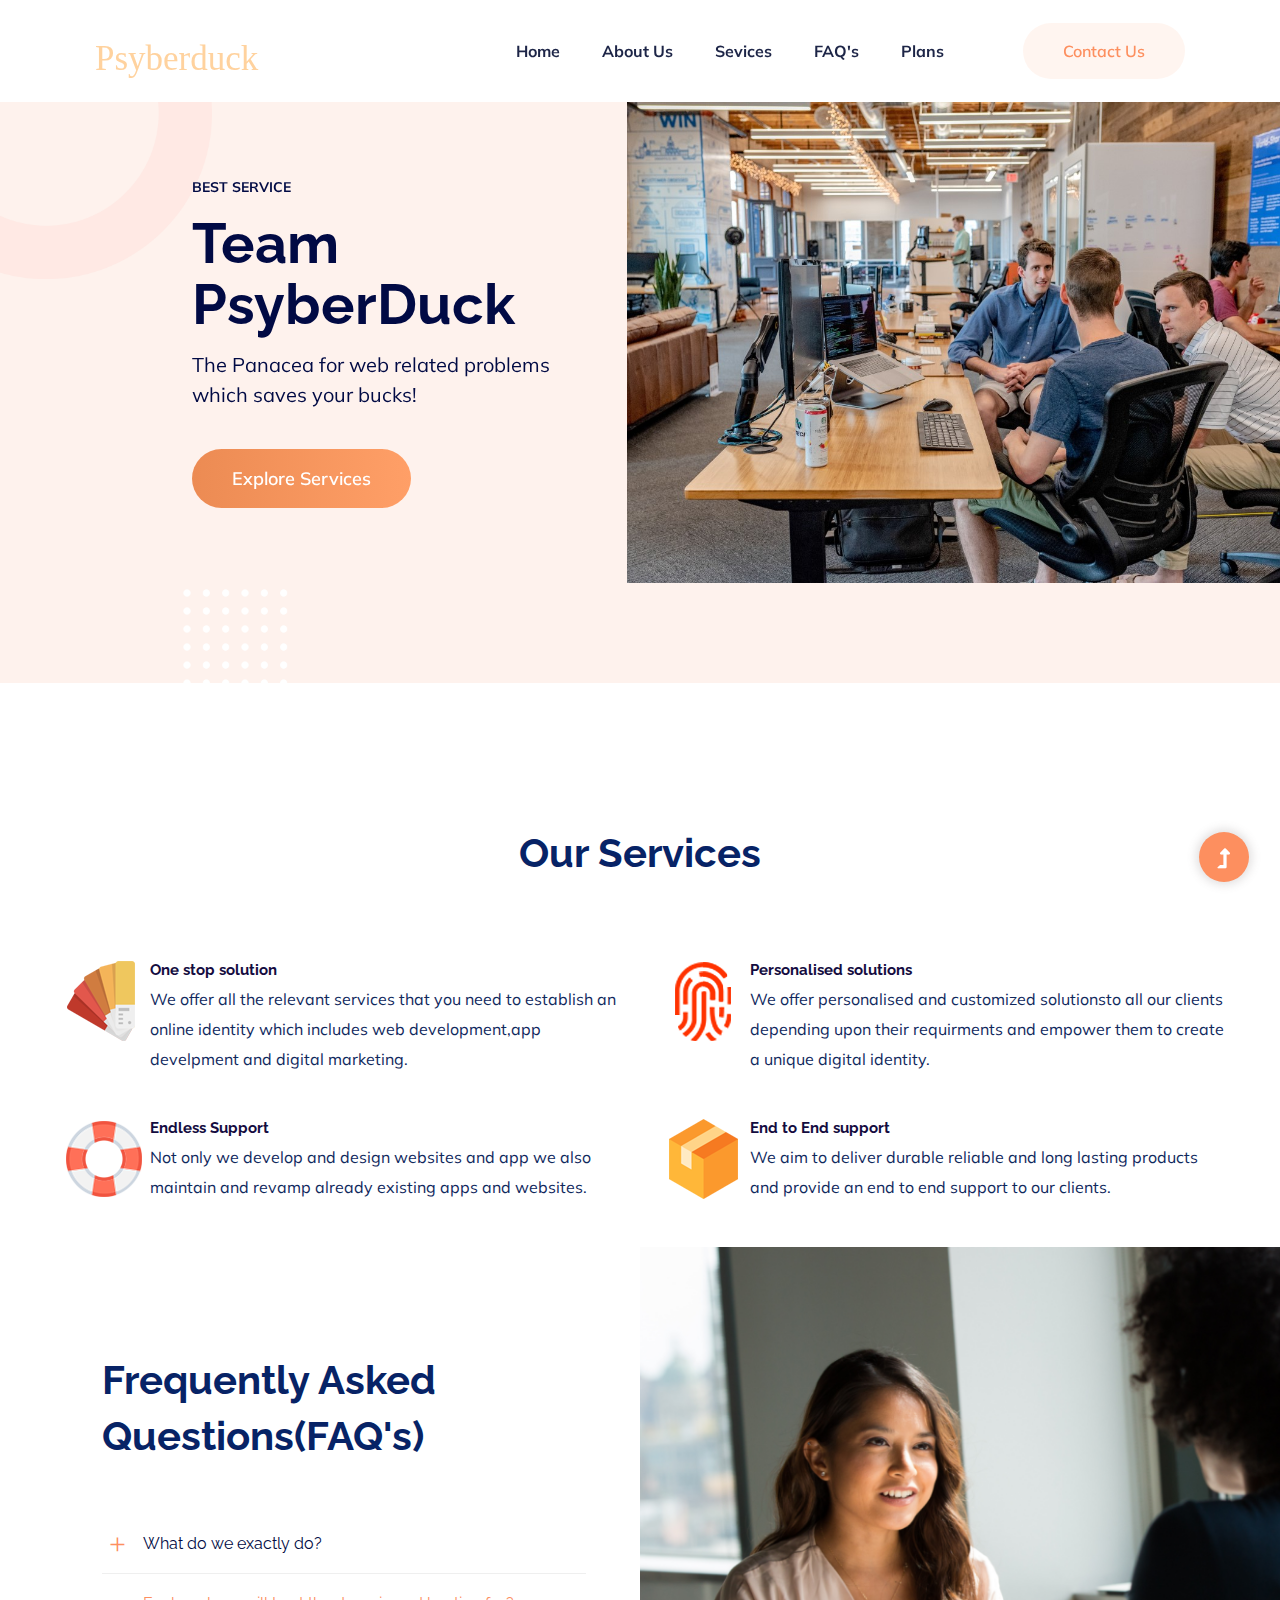
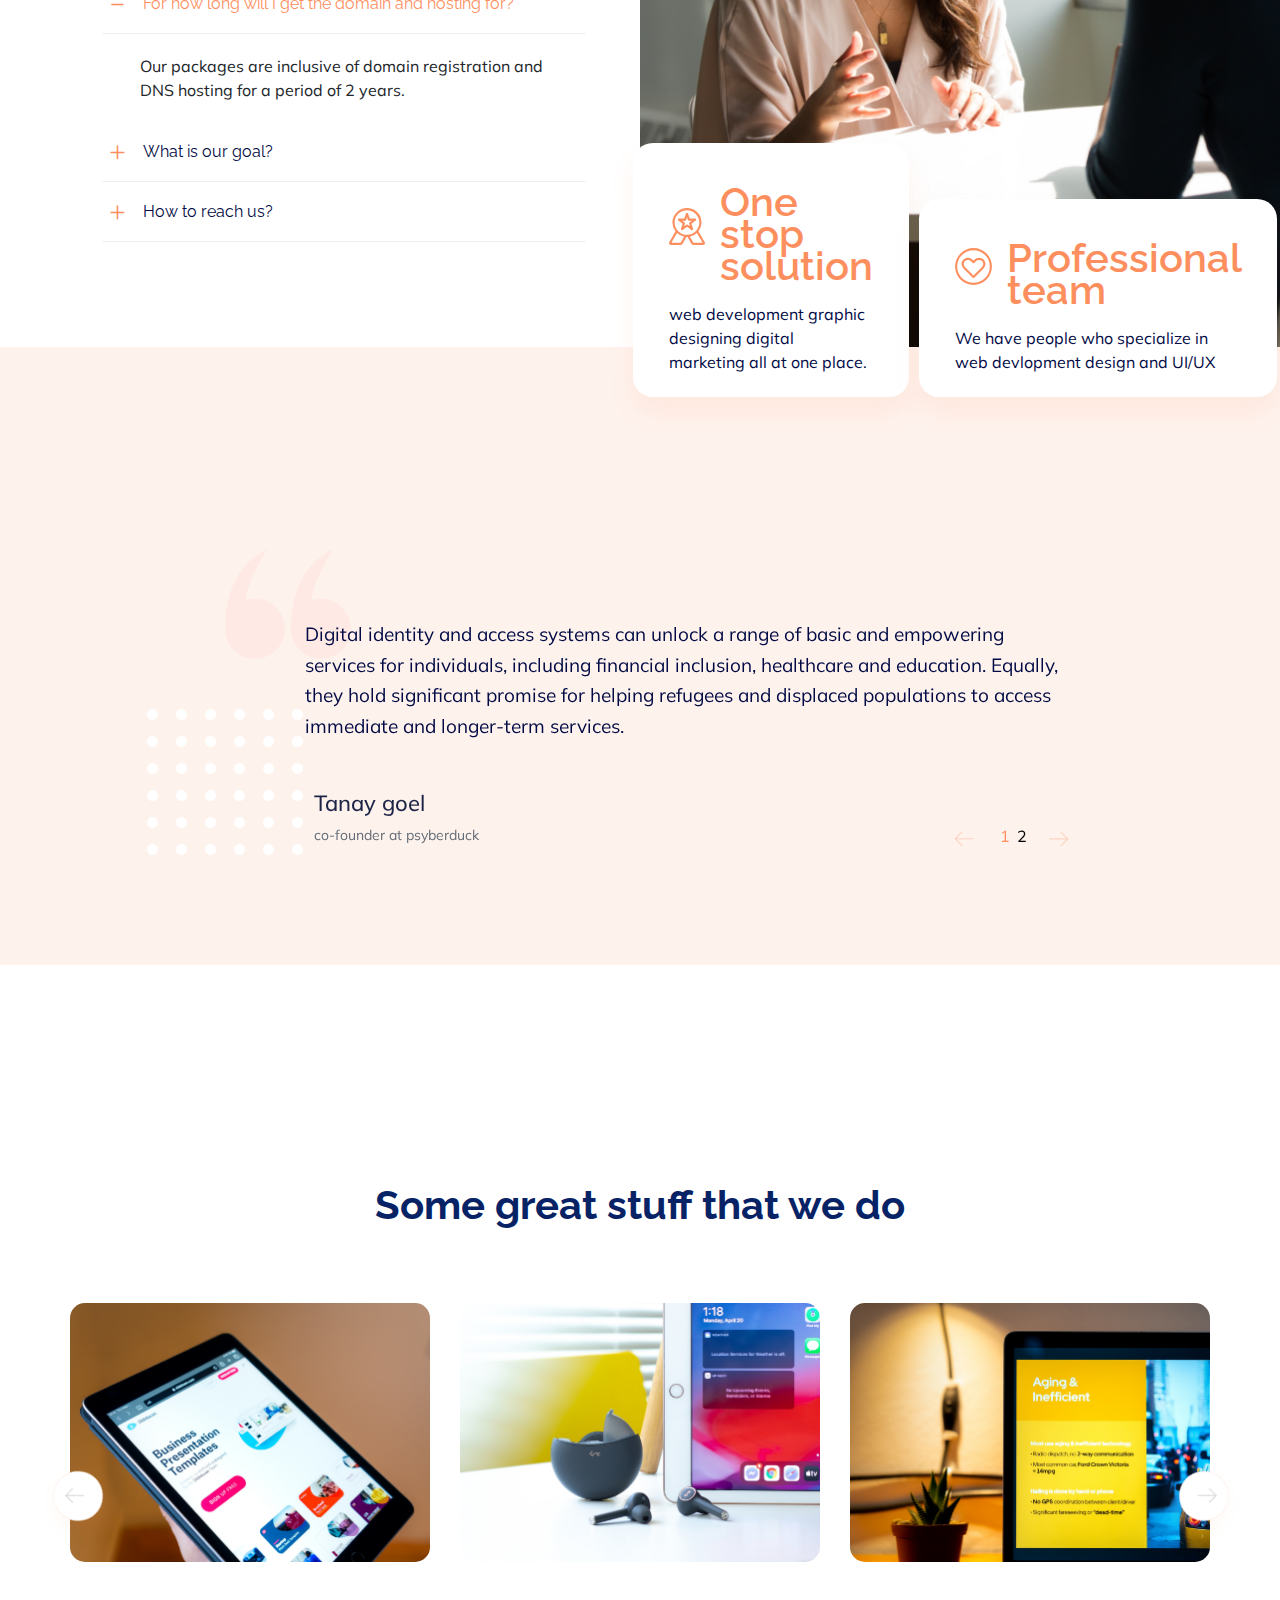
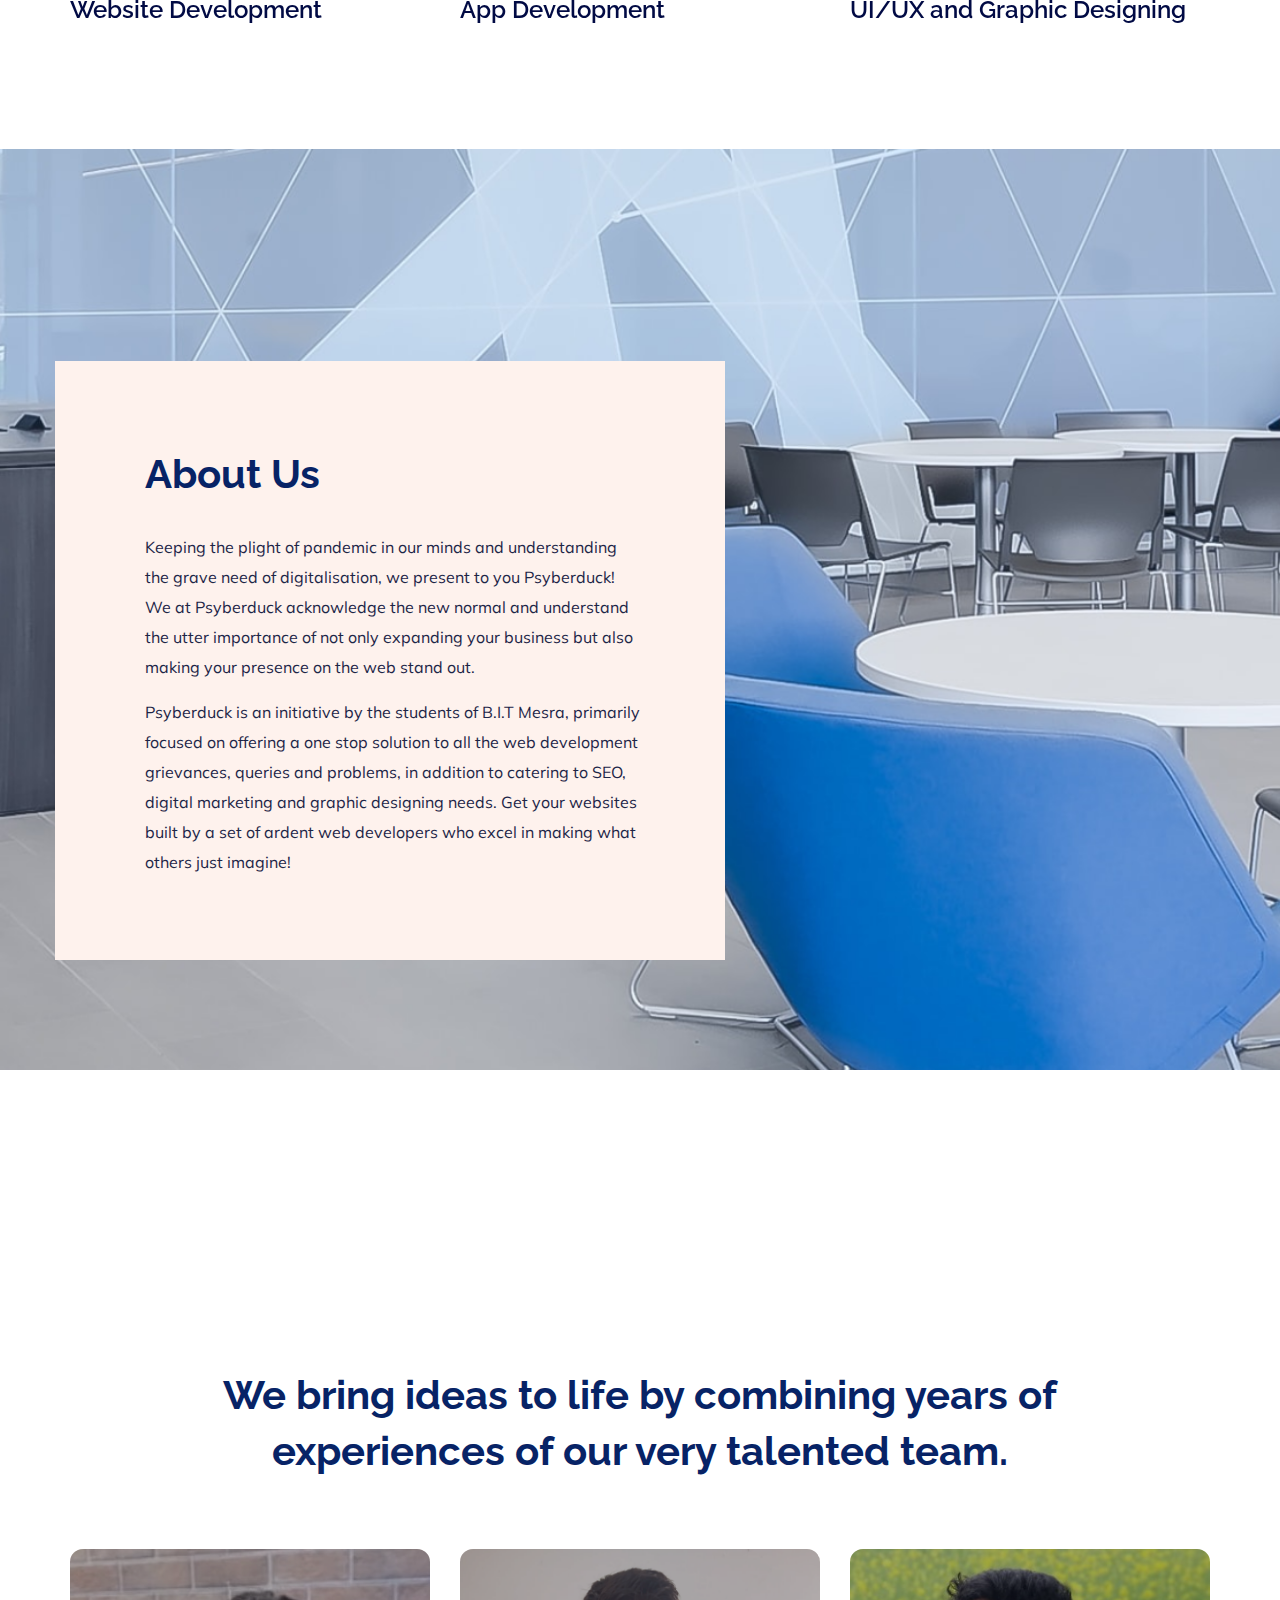
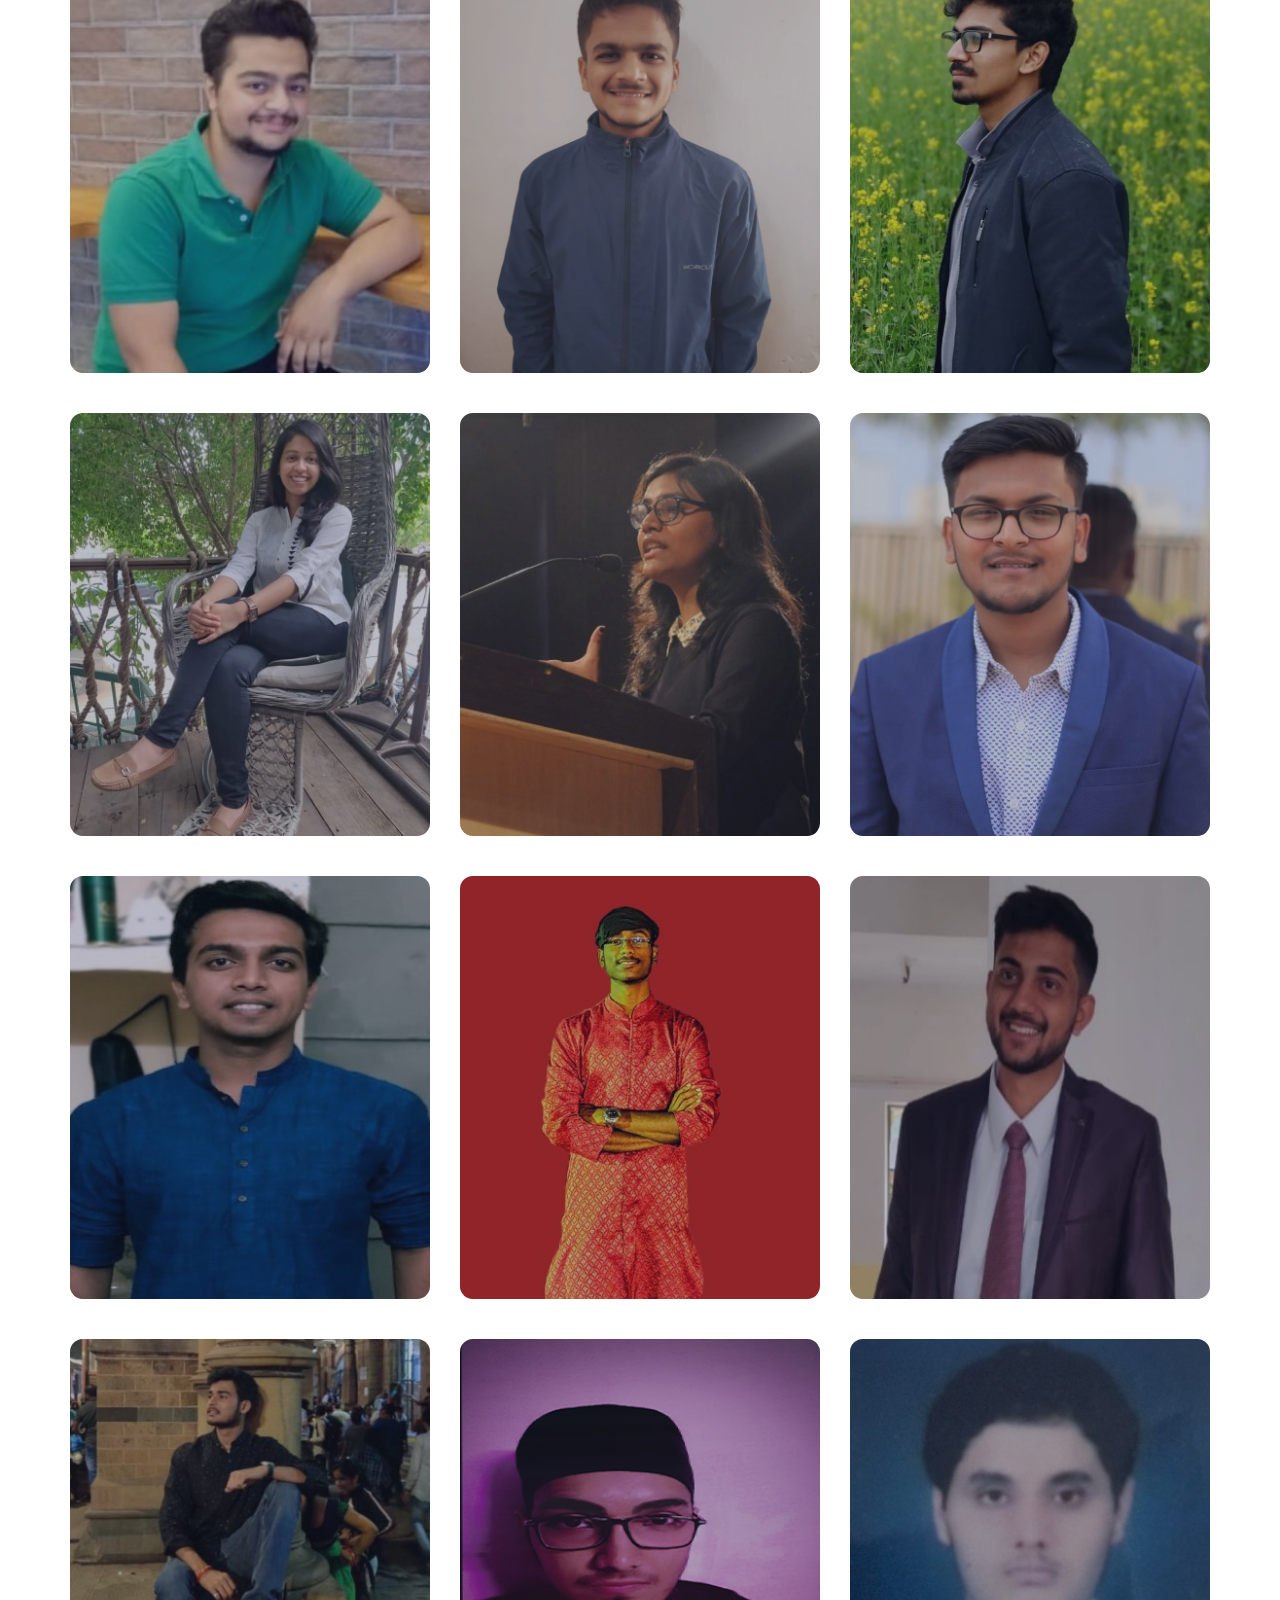
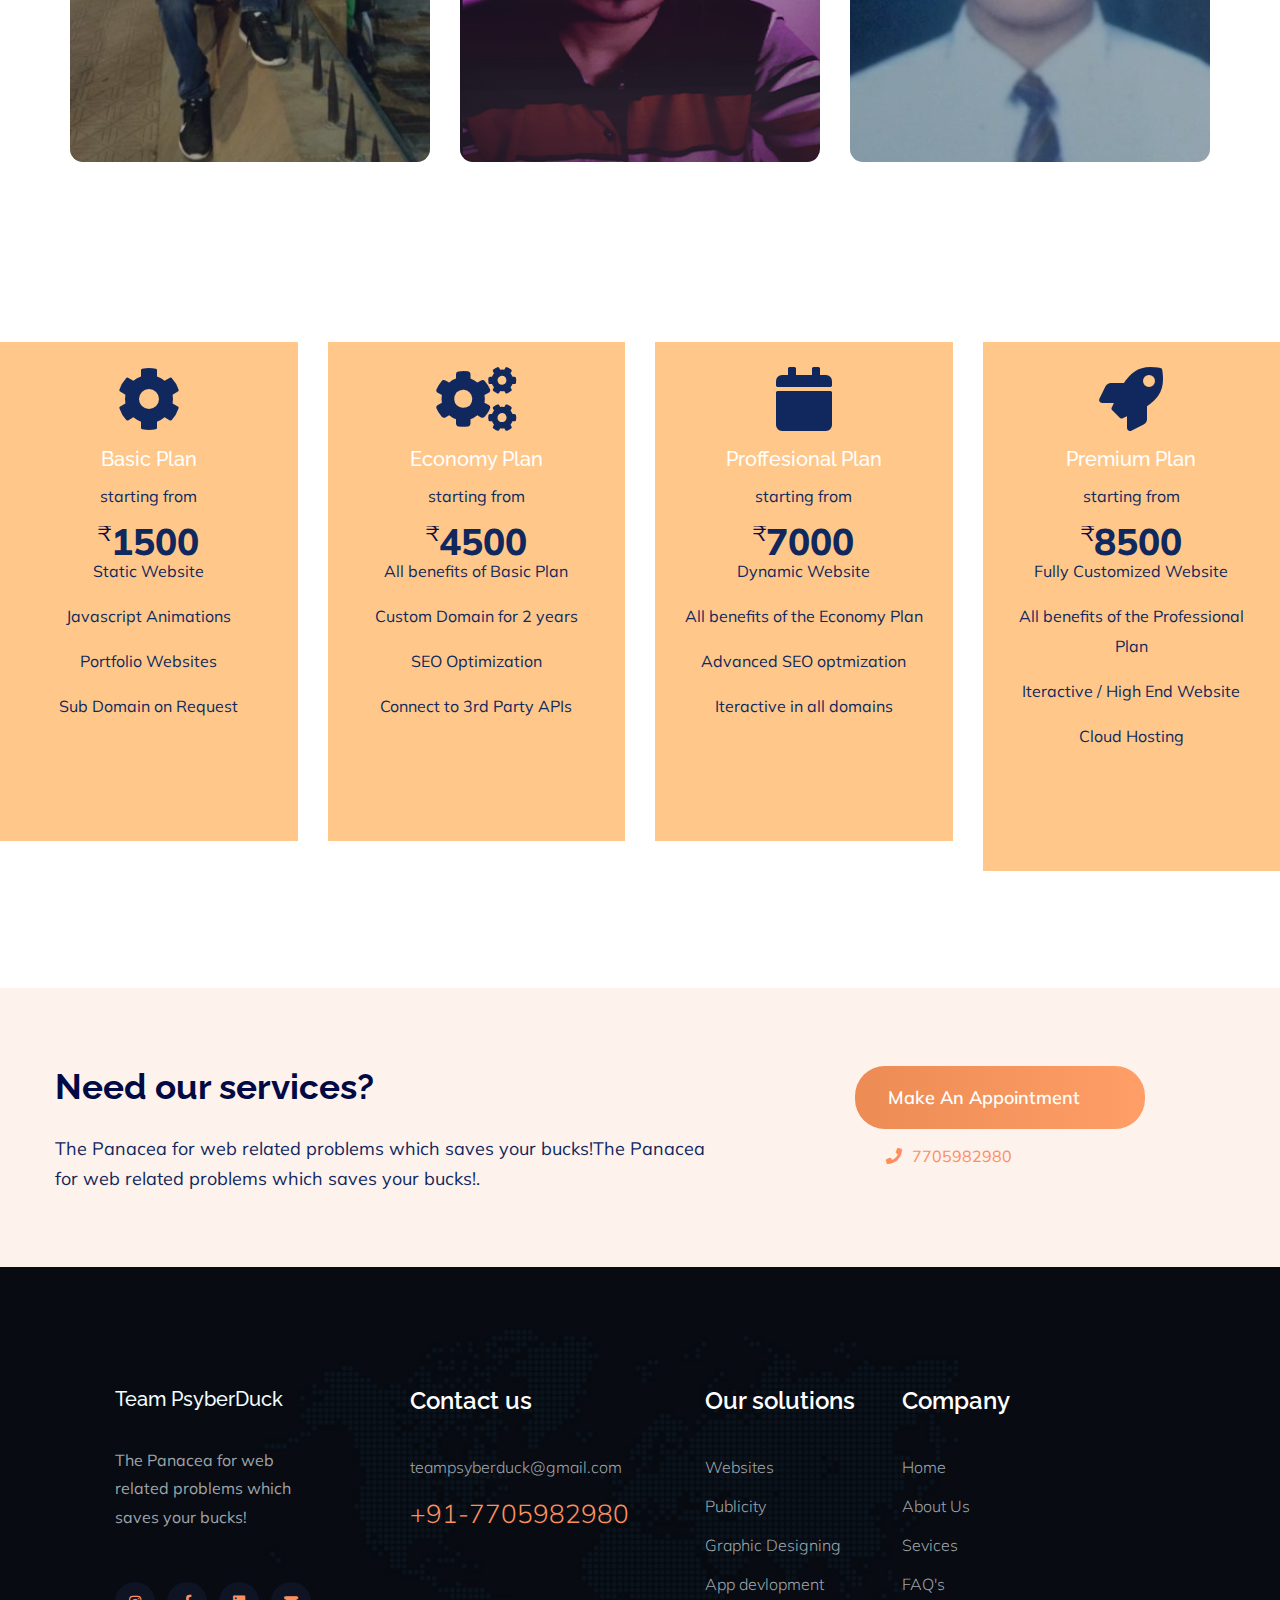
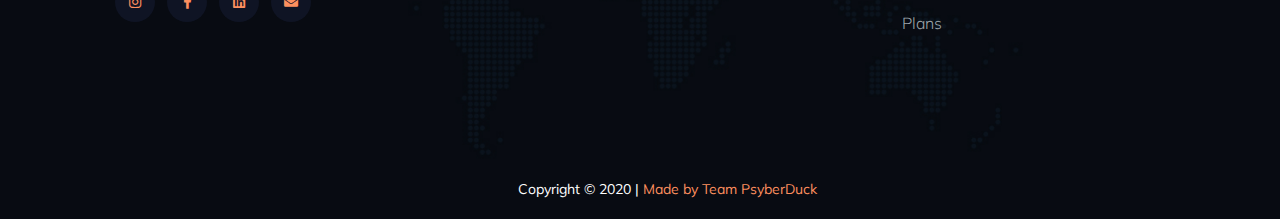
<file: index.html>
<!doctype html>
<html class="no-js" lang="zxx">
<head>
    <meta charset="utf-8">
    <meta http-equiv="x-ua-compatible" content="ie=edge">
    <title>Psyberduck</title>
    <meta name="viewport" content="width=device-width, initial-scale=1, user-scalable=no" />
    <link rel="manifest" href="site.webmanifest">
    <meta name="description" content="Psyberduck is an initiative by the students of B.I.T Mesra, primarily focused on offering a one stop solution to all the web development grievances, queries and problems, in addition to catering to SEO, digital marketing and graphic designing needs. " />
    <meta name="keywords" content="psyberduck, cyberduck, web developers in ranchi, website design, web develpers, digital marketing, social media publicity, websitedesign, web maintainance" />
    <meta name="robots" content="index, follow" />
    <meta name="robots" content="index, follow" />
    <meta name="googlebot" content="index, follow" />
    <meta property="og:url" content="https://leoclubbitmesra.in/" />
    <meta name="google-site-verification" content="" />
    <meta http-equiv="Content-Security-Policy" content="upgrade-insecure-requests">
    <!-- CSS here -->
    <link rel="stylesheet" href="assets/css/bootstrap.min.css">
    <link rel="stylesheet" href="assets/css/owl.carousel.min.css">
    <link rel="stylesheet" href="assets/css/slicknav.css">
    <link rel="stylesheet" href="assets/css/flaticon.css">
    <link rel="stylesheet" href="assets/css/progressbar_barfiller.css">
    <link rel="stylesheet" href="assets/css/gijgo.css">
    <link rel="stylesheet" href="assets/css/animate.min.css">
    <link rel="stylesheet" href="assets/css/animated-headline.css">
    <link rel="stylesheet" href="assets/css/magnific-popup.css">
    <link rel="stylesheet" href="assets/css/fontawesome-all.min.css">
    <link rel="stylesheet" href="assets/css/themify-icons.css">
    <link rel="stylesheet" href="assets/css/slick.css">
    <link rel="stylesheet" href="assets/css/nice-select.css">
    <link rel="stylesheet" href="assets/css/style.css">
    <link rel="stylesheet" href="assets/css/package.css">
    <style>
        
    </style>
</head>
<body>
    <header>
        <!-- Header Start -->
        <div class="header-area header_area">
            <div class="main-header">
             <div class="header-bottom  header-sticky">
                <div class="container-fluid">
                    <div class="row align-items-center">
                        <!-- Logo -->
                        <div class="col-xl-2 col-lg-2 col-md-1">
                            <div class="logo">
<!--                              <a href="index.html"><img src="" style="height: 43px;"alt=""></a>-->
                              <h3 style="color: #ffd29e;font-family: 'Lobster', cursive;font-size: 35px;">Psyberduck</h3>
                          </div>
                      </div>
                      <div class="col-xl-10 col-lg-10 col-md-8">
                         <div class="header-left  d-flex f-right align-items-center">
                            <!-- Main-menu -->
                            <div class="main-menu f-right d-none d-lg-block">
                                <nav> 
                                   
                                    <ul id="navigation">                      
                                    <li><a href="#">Home</a></li>
                                    <li><a href="#about-us">About Us</a></li>
                                    <li><a href="#services">Sevices</a></li>
                                    <li><a href="#faqs">FAQ's</a></li>
                                    <li><a href="#plans">Plans</a></li>
                                   
                                    </ul>
                                </nav>
                            </div>
                            <!-- left Btn -->
                            <div class="header-right-btn f-right d-none d-lg-block  ml-30">
                                <a href="#team" class="header-btn">Contact Us</a>
                            </div>
                        </div>
                    </div>             
                    <!-- Mobile Menu -->
                    <div class="col-12">
                        <div class="mobile_menu d-block d-lg-none"></div>
                    </div>
                </div>
            </div>
        </div>
    </div>
</div>
<!-- Header End -->
</header>
<main>
    <!--? slider Area Start-->
    <div class="slider-area  slider-height position-relative" data-background="assets/img/hero/h1_hero.png">
        <div class="slider-active">
            <!-- Single Slider -->
            <div class="single-slider">
                <div class="slider-cap-wrapper">
                    <div class="hero-caption">
                        <span>Best Service</span>
                        <h1>Team PsyberDuck</h1>
                        <p>The Panacea for web related problems which saves your bucks!</p>
                        <!-- Hero Btn -->
                        <a href="#services" class="btn">Explore Services</a>
                    </div>
                    <div class="hero-img">
                        <img src="assets/img/hero/banner.jpg" alt="">
                    </div>
                </div>
            </div>
        </div>
    </div>
    
   
    
    	<!-- Start we-offer Area -->
			<section class="we-offer-area section-gap" id="offer">
				<div class="container">
					<div class="row d-flex justify-content-center">
						<div class="menu-content pb-60 col-lg-10">
							<div class="title text-center">
								 <div class="section-tittle mb-50" style="margin-bottom: 0px;margin-top: 40px;">
                                     <h2>Our Services</h2>
                                     
                                 </div> 
							</div>
						</div>
					</div>	
                    
                    	<!-- End we-offer Area -->
 

			
			<!-- End price Area -->

                    
					<div class="row">
						<div class="col-lg-6">
							<div class="single-offer d-flex flex-row pb-30">
								<div class="icon">
									<img src="assets/img/s1.png" alt="">
								</div>
								<div class="desc">
									<a href="#"><h4><b>One stop solution</b></h4></a>
									<p>
										We offer all the relevant services that you need to establish an online identity which includes web development,app develpment and digital marketing.
									</p>
								</div>
							</div>
							<div class="single-offer d-flex flex-row pb-30">
								<div class="icon">
									<img src="assets/img/s3.png" alt="">
								</div>
								<div class="desc">
                                    <a href="#"><h4><b>Endless Support</b></h4></a>
									<p>
										Not only we develop and design websites and app we also maintain and revamp already existing apps and
                                        websites.
									</p>
								</div>
							</div>
						</div>
						<div class="col-lg-6">
							<div class="single-offer d-flex flex-row pb-30">
								<div class="icon">
									<img src="assets/img/s2.png" alt="">
								</div>
								<div class="desc">
									<a href="#"><h4><b>Personalised solutions</b></h4></a>
									<p>
										We offer personalised and customized solutionsto all our clients depending upon their requirments and	empower them to create a unique digital identity.								
                                    </p>
								</div>
							</div>
							<div class="single-offer d-flex flex-row pb-30">
								<div class="icon">
									<img src="assets/img/s4.png" alt="">
								</div>
								<div class="desc">
									<a href="#"><h4><b>End to End support</b></h4></a>
									<p>
										We aim to deliver durable reliable and long lasting products and provide an end to end support to our clients.
									</p>
								</div>
							</div>
						</div>												
					</div>
				</div>	
			</section>
		
			
    <!-- About Area End-->
    <!--! About Area Start 02-->
    <section id="faqs"></section>
    <div class="about-area2">
        <!-- left Contents -->
        <div class="about-details2">
            <div class="right-caption2">
                <!-- Section Tittle -->
                <div class="section-tittle mb-50">
                    <h2>Frequently Asked<br>Questions(FAQ's)</h2>
                </div> 
                <!-- collapse-wrapper -->
                <div class="collapse-wrapper">
                    <div class="accordion" id="accordionExample">
                        <!-- single-one -->
                        <div class="card">
                            <div class="card-header" id="headingTwo">
                                <h2 class="mb-0">
                                    <a href="#" class="btn-link collapsed"  data-toggle="collapse" data-target="#collapseTwo" aria-expanded="false" aria-controls="collapseTwo">What do we exactly do? </a>
                                </h2>
                            </div>
                            <div id="collapseTwo" class="collapse" aria-labelledby="headingTwo" data-parent="#accordionExample">
                                <div class="card-body">
                                    We create your business website or personal portfolio website, plus manage it all in one spot!                              
                                </div>
                            </div>
                        </div>
                        <!-- single-two -->
                        <div class="card">
                            <div class="card-header" id="headingOne">
                                <h2 class="mb-0">
                                    <a href="#" class="btn-link" data-toggle="collapse" data-target="#collapseOne" aria-expanded="true" aria-controls="collapseOne">For how long will I get the domain and hosting for?</a>
                                </h2>
                            </div>
                            <div id="collapseOne" class="collapse show" aria-labelledby="headingOne" data-parent="#accordionExample">
                                <div class="card-body">
                                    Our packages are inclusive of domain registration and DNS hosting for a period of 2 years.
                                </div>
                            </div>
                        </div>
                        <!-- single-three -->
                        <div class="card">
                            <div class="card-header" id="headingThree">
                                <h2 class="mb-0">
                                    <a href="#" class="btn-link collapsed"  data-toggle="collapse" data-target="#collapseThree" aria-expanded="false" aria-controls="collapseThree">What is our goal?</a>
                                </h2>
                            </div>
                            <div id="collapseThree" class="collapse" aria-labelledby="headingThree" data-parent="#accordionExample">
                                <div class="card-body">
                                   To make business’ and people’s presence on the web.
                                </div>
                            </div>
                        </div>
                        <!-- single-four -->
                        <div class="card">
                            <div class="card-header" id="headingfouree">
                                <h2 class="mb-0">
                                    <a href="#" class="btn-link collapsed" data-toggle="collapse" data-target="#collapseFoure" aria-expanded="false" aria-controls="collapseFoure">How to reach us? </a>
                                </h2>
                            </div>
                            <div id="collapseFoure" class="collapse" aria-labelledby="headingfouree" data-parent="#accordionExample">
                                <div class="card-body">
                                   Drop in your requirements in the form below and we shall reach out to you very soon!
                                </div>
                            </div>
                        </div>
                    </div>
                </div>
            </div>
        </div>
        <!--Right Contents  -->
        <div class="about-img2">
            <div class="info-man2">
                <div class="head-cap2">
                    <img src="assets/img/icon/quality.svg" alt="">
                     <h3>One stop solution</h3>
                </div>
                <p>web development graphic designing digital marketing all at one place.</p>
            </div>
              <div class="info-man2 info-man3">
                <div class="head-cap2">
                    <img src="assets/img/icon/heart.svg" alt="">
                    <h3>Professional team</h3>
                </div>
                <p>We have people who specialize in web devlopment design and UI/UX</p>
            </div>
        </div>
    </div>
    <!-- About Area End-->
    <!--? Testimonial Area Start -->
    <section class="testimonial-area testimonial-padding fix" data-background="assets/img/gallery/section_bg03.png">
        <div class="container">
            <div class="row align-items-center justify-content-center">
                <div class=" col-lg-9">
                    <div class="about-caption">
                        <!-- Testimonial Start -->
                        <div class="h1-testimonial-active dot-style">
                            <!-- Single Testimonial -->
                            <div class="single-testimonial position-relative">
                                <div class="testimonial-caption">
                                    <img src="assets/img/icon/quotes-sign.png" alt="" class="quotes-sign">
                                    <p>Digital identity and access systems can unlock a range of basic and empowering services for individuals, including financial inclusion, healthcare and education. Equally, they hold significant promise for helping refugees and displaced populations to access immediate and longer-term services.</p>
                                </div>
                                <!-- founder -->
                                <div class="testimonial-founder d-flex align-items-center">
                                    <div class="founder-img">
                                        
                                    </div>
                                    <div class="founder-text">
                                        <span>Tanay goel</span>
                                        <p>co-founder at psyberduck</p>
                                    </div>
                                </div>
                            </div>
                            <!-- Single Testimonial -->
                            <div class="single-testimonial position-relative">
                                <div class="testimonial-caption">
                                    <img src="assets/img/icon/quotes-sign.png" alt="" class="quotes-sign">
                                    <p>Having a website and online presence strategy allows you to market your business online. A website is also important because it helps to establish credibility as a business.A website not only gives credibility but it also helps to give a positive impression that your company is bigger and more successful.</p>
                                </div>
                                <!-- founder -->
                                <div class="testimonial-founder d-flex align-items-center">
                                    <div class="founder-img">
                                       
                                    </div>
                                    <div class="founder-text">
                                        <span>Vibhu Bhatia</span>
                                        <p>co-founder at psyberduck</p>
                                    </div>
                                </div>
                            </div>
                        </div>
                        <!-- Testimonial End -->
                    </div>
                </div>
            </div>
        </div>
    </section>
    <!--? Testimonial Area End -->
    <!-- Home Blog Start -->
    <section id="services"></section>
    <section class="home-blog section-padding40 fix">
        <div class="container">
            <div class="row justify-content-center">
                <div class="cl-xl-7 col-lg-8 col-md-10">
                    <!-- Section Tittle -->
                    <div class="section-tittle text-center mb-70">
                        
                        <h2>Some great stuff that we do</h2>
                    </div> 
                </div>
            </div>
            <div class="blog-active">
                <!-- Single -->
                <div class="single-blogs">
                    <div class="blog-img">
                        <img src="assets/img/gallery/blogs1.1.png" alt="">
                    </div>
                    <div class="blogs-cap">
                        <h5><a href="#">Website Development</a></h5>
                        
                    </div>
                </div>
                <!-- Single -->
                <div class="single-blogs">
                    <div class="blog-img">
                        <img src="assets/img/gallery/blogs2.1.png" alt="">
                    </div>
                    <div class="blogs-cap">
                        <h5><a href="#">App Development</a></h5>
                        
                    </div>
                </div>
                <!-- Single -->
                <div class="single-blogs">
                    <div class="blog-img">
                        <img src="assets/img/gallery/blogs3.1.png" alt="">
                    </div>
                    <div class="blogs-cap">
                        <h5><a href="#">UI/UX and Graphic Designing</a></h5>
                      
                    </div>
                </div>
                <!-- Single -->
                <div class="single-blogs">
                    <div class="blog-img">
                        <img src="assets/img/gallery/blogs1.1.png" alt="">
                    </div>
                    <div class="blogs-cap">
                        <h5><a href="#">Digital Marketing</a></h5>
                    </div>
                </div>
            </div>
        </div>
    </section>
    <!-- Home Blog End -->
    <!--? Office environment  Start-->
    <section id="about-us"></section>
    <section class="office-environments section-bg2 section-padding40"  data-background="assets/img/gallery/section_bg02.png">
        <div class="container">
            <div class="row">
                <div class="col-xl-7 col-lg-8">
                    <div class="office-pera">
                        <div class="section-tittle">
                            <h2 class="mb-30">About Us</h2>
                            <p>Keeping the plight of pandemic in our minds and understanding the grave need of digitalisation, we present to you Psyberduck! We at Psyberduck acknowledge the new normal and understand the utter importance of not only expanding your business but also making your presence on the web stand out.</p>

                            <p>Psyberduck is an initiative by the students of B.I.T Mesra, primarily focused on offering a one stop solution to all the web development grievances, queries and problems, in addition to catering to SEO, digital marketing and graphic designing needs. 
                                Get your websites built by a set of ardent web developers who excel in making what others just imagine! 
                                </p>
                        </div>
                    </div>
                </div>
            </div>
        </div>
    </section>
    <!-- Office environment  End-->
        <!--? Services Area Start -->
    
    <section class="services-section section-padding30 fix" style="margin-bottom: 10px;padding-bottom: 10px;">
        <div class="container"  style="margin-bottom: 10px;padding-bottom: 10px;">
            <section id="team"></section>
            <div class="row justify-content-center" >
                <div class="col-xl-10 col-lg-10 col-md-12">
                    <div class="section-tittle text-center mb-70">
                        <h2>We bring ideas to life by combining years of experiences of our very talented team.</h2>
                    </div> 
                </div>
            </div>
            <div class="services-active">
                <div class="single-services section-over1 text-center">
                    <div class="services-img">
                        <img src="assets/img/gallery/1.jpg" alt="">
                        <div class="services-caption" style="margin-top: 75px;">
                             <h3><a href="">Vibhu Bhatia</a></h3>
                             <p>Currently pursuing B.Tech in Information Technology from BIT Mesra.</p>
                             <h3><a href=""></a></h3>
                            <ul>
                                    <li class="lists"><a href="https://www.facebook.com/profile.php?id=100008940287252"><i class="fab fa-facebook-f"></i></a></li>
                                    <li class="lists"><a href="https://www.instagram.com/vibhu.669/"><i class="fab fa-instagram"></i></a></li>
                                    <li class="lists"><a href="linkedin.com/in/vibhu-bhatia-483629167"><i class="fab fa-linkedin"></i></a></li>
                                    <li class="lists"><a href="mailto:vibhubhatia0007@gmail.com"><i class="fas fa-envelope"></i></a></li>
                            </ul>
                        </div>
                    </div>
                </div>
                <div class="single-services section-over1 text-center">
                    <div class="services-img">
                        <img src="assets/img/gallery/tanay.png" alt="">
                        <div class="services-caption" style="margin-top: 75px;">
                             <h3><a href="">Tanay Goel</a></h3>
                             <p>Currently pursuing B.Tech in Bio-Technology from BIT Mesra.</p>
                             <h3><a href=""></a></h3>
                            <ul>
                                    <li class="lists"><a href="https://m.facebook.com/tanay.goel.946?ref=bookmarks"><i class="fab fa-facebook-f"></i></a></li>
                                    <li class="lists"><a href="https://www.instagram.com/goel.tanay/"><i class="fab fa-instagram"></i></a></li>
                                    <li class="lists"><a href="linkedin.com/in/tanay-goel-311678194"><i class="fab fa-linkedin"></i></a></li>
                                    <li class="lists"><a href="mailto:tanaygoel851@gmail.com"><i class="fas fa-envelope"></i></a></li>
                            </ul>
                        </div>
                    </div>
                </div>
                <div class="single-services section-over1 text-center">
                    <div class="services-img">
                        <img src="assets/img/gallery/arpit.jpg" alt="">
                        <div class="services-caption" style="margin-top: 75px;">
                             <h3><a href="">Arpit Falcon</a></h3>
                             <p>Computer Science Undergraduate in BIT Mesra. Aiming for bigger things in life.</p>
                             <h3><a href=""></a></h3>
                            <ul>
                                    <li class="lists"><a href="https://www.facebook.com/arpitfalcon"><i class="fab fa-facebook-f"></i></a></li>
                                    <li class="lists"><a href="https://www.instagram.com/arpit_falcon"><i class="fab fa-instagram"></i></a></li>
                                    <li class="lists"><a href="https://www.linkedin.com/in/arpitfalcon"><i class="fab fa-linkedin"></i></a></li>
                                    <li class="lists"><a href="https://www.github.com/arpitfalcon"><i class="fas fa-envelope"></i></a></li>
                            </ul>
                        </div>
                    </div>
                </div>
            </div>
        </div>
    </section>
    
    <section class="services-section section-padding30 fix" style="padding-top: 0px;margin-top: 0px;margin-bottom: 10px;padding-bottom: 10px;" >
        <div class="container" style="padding-top: 0px;margin-top: 0px;margin-bottom: 10px;padding-bottom: 10px;">
            
            <div class="services-active">
                <div class="single-services section-over1 text-center">
                    <div class="services-img">
                        <img src="assets/img/gallery/ankita.jpg" alt="">
                        <div class="services-caption" style="margin-top: 75px;">
                             <h3><a href="">Ankita Priya </a></h3>
                             <p>Pre-final year Computer Science undergrad. Content Writer.</p>
                             <h3><a href=""></a></h3>
                            <ul>
                                    <li class="lists"><a href="https://m.facebook.com/profile.php?ref=bookmarks"><i class="fab fa-facebook-f"></i></a></li>
                                    <li class="lists"><a href=" https://www.instagram.com/ankita._.priya?r=nametag"><i class="fab fa-instagram"></i></a></li>
                                    <li class="lists"><a href="https://www.linkedin.com/in/ankita-priya"><i class="fab fa-linkedin"></i></a></li>
                                    <li class="lists"><a href="mailto:btech60036.18@bitmesra.ac.in"><i class="fas fa-envelope"></i></a></li>
                            </ul>
                        </div>
                    </div>
                </div>
                <div class="single-services section-over1 text-center">
                    <div class="services-img">
                        <img src="assets/img/gallery/sharanya.jpg" alt="">
                        <div class="services-caption" style="margin-top: 75px;">
                             <h3><a href="">Sharanya Jha</a></h3>
                             <p>The starry eyed nerdy presence on the team.</p>
                             <h3><a href=""></a></h3>
                            <ul>
                                    <li class="lists"><a href=" https://www.facebook.com/sharanya.jha.37"><i class="fab fa-facebook-f"></i></a></li>
                                    <li class="lists"><a href="https://www.instagram.com/dusky_dorky_damsel_1128/"><i class="fab fa-instagram"></i></a></li>
                                    <li class="lists"><a href="https://www.linkedin.com/in/sharanya-jha-218567170/"><i class="fab fa-linkedin"></i></a></li>
                                    <li class="lists"><a href="mailto:sharanyajha1128@gmail.com"><i class="fas fa-envelope"></i></a></li>
                            </ul>
                        </div>
                    </div>
                </div>
                <div class="single-services section-over1 text-center">
                    <div class="services-img">
                        <img src="assets/img/gallery/aryman.jpg" alt="">
                        <div class="services-caption" style="margin-top: 75px;">
                             <h3><a href="">Aryaman Gargvanshi</a></h3>
                             <p></p>
                             <h3><a href=""></a></h3>
                            <ul>
                                    <li class="lists"><a href="https://www.facebook.com/aryaman.gargvanshi3/"><i class="fab fa-facebook-f"></i></a></li>
                                    <li class="lists"><a href="https://www.instagram.com/aryaman.gargvanshi/?hl=en"><i class="fab fa-instagram"></i></a></li>
                                    <li class="lists"><a href="https://www.linkedin.com/in/aryaman-gargvanshi-7a0618184/"><i class="fab fa-linkedin"></i></a></li>
                                    <li class="lists"><a href="mailto:aryamangargvanshi7@gmail.com"><i class="fas fa-envelope"></i></a></li>
                            </ul>
                        </div>
                    </div>
                </div>
            </div>
        </div>
    </section>
    
    
     <section class="services-section section-padding30 fix" style="padding-top: 0px;margin-top: 0px;margin-bottom: 10px;padding-bottom: 10px;" >
        <div class="container" style="padding-top: 0px;margin-top: 0px;margin-bottom: 10px;padding-bottom: 10px;">
            
            <div class="services-active">
                <div class="single-services section-over1 text-center">
                    <div class="services-img">
                        <img src="assets/img/gallery/gorav.jpg" alt="">
                        <div class="services-caption" style="margin-top: 75px;">
                             <h3><a href="">Gourav Kumar</a></h3>
                             <p>I love turning great ideas into reality and am never afraid of taking on challenges.</p>
                             <h3><a href=""></a></h3>
                            <ul>
                                    <li class="lists"><a href="https://m.facebook.com/profile.php?ref=bookmarks"><i class="fab fa-facebook-f"></i></a></li>
                                    <li class="lists"><a href="https://www.instagram.com/gourav_kumar10/"><i class="fab fa-instagram"></i></a></li>
                                    <li class="lists"><a href="https://www.linkedin.com/in/gourav-kumar-77342b1a2/"><i class="fab fa-linkedin"></i></a></li>
                                    <li class="lists"><a href="mailto:gouravkumar192837@gmail.com"><i class="fas fa-envelope"></i></a></li>
                            </ul>
                        </div>
                    </div>
                </div>
                <div class="single-services section-over1 text-center">
                    <div class="services-img">
                        <img src="assets/img/gallery/prabal.jpg" alt="">
                        <div class="services-caption" style="margin-top: 75px;">
                             <h3><a href="">Prabal Gupta</a></h3>
                             <p>Likes experiencing new things and loves to design User Experiences.</p>
                             <h3><a href=""></a></h3>
                            <ul>
                                    <li class="lists"><a href="https://www.facebook.com/prabal.gupta.3114"><i class="fab fa-facebook-f"></i></a></li>
                                    <li class="lists"><a href="https://instagram.com/__.prabal.__"><i class="fab fa-instagram"></i></a></li>
                                    <li class="lists"><a href="https://www.linkedin.com/in/prabal-g-032a83123"><i class="fab fa-linkedin"></i></a></li>
                                    <li class="lists"><a href="mailto:prabalgupta99@gmail.com"><i class="fas fa-envelope"></i></a></li>
                            </ul>
                        </div>
                    </div>
                </div>
                <div class="single-services section-over1 text-center">
                    <div class="services-img">
                        <img src="assets/img/gallery/rishav.jpg" alt="">
                        <div class="services-caption" style="margin-top: 75px;">
                             <h3><a href="">Rishav Mishra</a></h3>
                             <p>Currently pursuing B.Tech. in Mechanical Engineering from BIT Mesra.</p>
                             <h3><a href=""></a></h3>
                            <ul>
                                    <li class="lists"><a href="https://www.facebook.com/rishav.mishra.7771/"><i class="fab fa-facebook-f"></i></a></li>
                                    <li class="lists"><a href="https://www.instagram.com/rishavmishra__/"><i class="fab fa-instagram"></i></a></li>
                                    <li class="lists"><a href="https://www.linkedin.com/in/rishav-mishra-849068193/"><i class="fab fa-linkedin"></i></a></li>
                                    <li class="lists"><a href="mailto:rishavm7@gmail.com"><i class="fas fa-envelope"></i></a></li>
                            </ul>
                        </div>
                    </div>
                </div>
            </div>
        </div>
    </section>
    
    
     <section class="services-section section-padding30 fix" style="padding-top: 0px;margin-top: 0px;" >
        <div class="container" style="padding-top: 0px;margin-top: 0px;">
            
            <div class="services-active">
                <div class="single-services section-over1 text-center">
                    <div class="services-img">
                        <img src="assets/img/gallery/tushar.jpg" alt="">
                        <div class="services-caption" style="margin-top: 75px;">
                             <h3><a href="">Tushar Raj</a></h3>
                             <p>I am, as I am; whether hideous or handsome, depends upon who is made judge.🎭</p>
                             <h3><a href=""></a></h3>
                            <ul>
                                    <li class="lists"><a href="https://m.facebook.com/tusharraj.rajput"><i class="fab fa-facebook-f"></i></a></li>
                                    <li class="lists"><a href="https://www.instagram.com/raj_tushar_30/"><i class="fab fa-instagram"></i></a></li>
                                    <li class="lists"><a href="https://www.linkedin.com/in/tushar-raj-b31625188/"><i class="fab fa-linkedin"></i></a></li>
                                    <li class="lists"><a href="mailto:tushar4460@gmail.com"><i class="fas fa-envelope"></i></a></li>
                            </ul>
                        </div>
                    </div>
                </div>
                <div class="single-services section-over1 text-center">
                    <div class="services-img">
                        <img src="assets/img/gallery/gurpreet.png" alt="">
                        <div class="services-caption" style="margin-top: 75px;">
                             <h3><a href="">Gurpreet Singh</a></h3>
                             <p></p>
                             <h3><a href=""></a></h3>
                            <ul>
                                    <li class="lists"><a href="https://www.facebook.com/profile.php?id=100036901272112"><i class="fab fa-facebook-f"></i></a></li>
                                    <li class="lists"><a href="https://www.Instagram.com/_.gurpreet_.singh_"><i class="fab fa-instagram"></i></a></li>
                                    <li class="lists"><a href="https://www.linkedin.com/in/gurpreet-singh-892b131b6"><i class="fab fa-linkedin"></i></a></li>
                                    <li class="lists"><a href="mailto:gurpreet04082001@gmail.com"><i class="fas fa-envelope"></i></a></li>
                            </ul>
                        </div>
                    </div>
                </div>
                <div class="single-services section-over1 text-center">
                    <div class="services-img">
                        <img src="assets/img/gallery/shrey.jpeg" alt="">
                        <div class="services-caption" style="margin-top: 75px;">
                             <h3><a href="">Shrey Rai</a></h3>
                             <p>Pre final year CSE  undergrad at BIT Mesra</p>
                             <h3><a href=""></a></h3>
                            <ul>
                                    <li class="lists"><a href="https://www.facebook.com/shrey.roy.9"><i class="fab fa-facebook-f"></i></a></li>
                                    <li class="lists"><a href="https://www.instagram.com/shreyrai99/?hl=en"><i class="fab fa-instagram"></i></a></li>
                                    <li class="lists"><a href="https://www.linkedin.com/in/shrey-rai-314b8a192"><i class="fab fa-linkedin"></i></a></li>
                                    <li class="lists"><a href="mailto:kumarshrey.21099@gmail.com"><i class="fas fa-envelope"></i></a></li>
                            </ul>
                        </div>
                    </div>
                </div>
            </div>
        </div>
    </section> 
    <section id="plans"></section>
    <div class="tml">
<div class="pricing-container">
  <div class="row">
    <div class="col-sm-3">
      <div class="pricing-table">
        <div class="tb-border"></div>
        <div class="lr-border"></div>
        <div class="pricing-inner">
           <div class="plan-name">
            <p><i class="fa fa-cog fa-fw fa-4x"></i></p>
               <h2 style="color: white;margin-bottom: 10px;">Basic Plan</h2>
               <p>starting from</p>
           </div>
            <div class="plan-price-container">
              <p class="plan-price"><sup><small>₹</small></sup>1500</p>
          </div>
          <div class="plan-desc">
              <p>Static Website</p>
              <p>Javascript Animations</p>
              <p>Portfolio Websites</p>
              <p>Sub Domain on Request</p>
          </div>
          <button>Choose Plan</button>
         </div>
      </div>
    </div>
    <div class="col-sm-3">
      <div class="pricing-table">
        <div class="tb-border"></div>
        <div class="lr-border"></div>
        <div class="pricing-inner">
           <div class="plan-name">
           <p><i class="fa fa-cogs fa-fw fa-4x"></i></p>
               <h2 style="color: white;margin-bottom: 10px;">Economy Plan</h2>
                <p>starting from</p>
           </div>
            <div class="plan-price-container">
              <p class="plan-price"><sup><small>₹</small></sup>4500</p>
          </div>
          <div class="plan-desc">
            <p>All benefits of Basic Plan</p>
            <p>Custom Domain for 2 years</p>
            <p>SEO Optimization</p>
            <p>Connect to 3rd Party APIs</p>
          </div>
          <button>Choose Plan</button>
         </div>
      </div>
    </div>
    <div class="col-sm-3">
      <div class="pricing-table">
        <div class="tb-border"></div>
        <div class="lr-border"></div>
        <div class="pricing-inner">
           <div class="plan-name">
           <p><i class="fa fa-calendar fa-fw fa-4x"></i></p>
               <h2 style="color: white;margin-bottom: 10px;">Proffesional Plan</h2>
                <p>starting from</p>
           </div>
            <div class="plan-price-container">
              <p class="plan-price"><sup><small>₹</small></sup>7000</p>
          </div>
          <div class="plan-desc">
            <p>Dynamic Website</p>
            <p>All benefits of the Economy Plan</p>
            <p>Advanced SEO optmization</p>
            <p>Iteractive in all domains</p>
          </div>
          <button>Choose Plan</button>
         </div>
      </div>
    </div>
    <div class="col-sm-3">
      <div class="pricing-table">
        <div class="tb-border"></div>
        <div class="lr-border"></div>
        <div class="pricing-inner">
           <div class="plan-name">
        <p><i class="fa fa-rocket fa-fw fa-4x"></i></p>
               <h2 style="color: white;margin-bottom: 10px;">Premium Plan</h2>
                <p>starting from</p>
           </div>
            <div class="plan-price-container">
              <p class="plan-price"><sup><small>₹</small></sup>8500</p>
          </div>
          <div class="plan-desc">
            <p>Fully Customized Website</p>
            <p>All benefits of the Professional Plan</p>
            <p>Iteractive / High End Website</p>
            <p>Cloud Hosting</p>
          </div>
          <button>Choose Plan</button>
         </div>
      </div>
    </div>
  </div>
</div>
</div>
    <!--? Want To work -->
    <section class="wantToWork-area section-bg2"  data-background="assets/img/gallery/section_bg01.png">
        <div class="container">
            <div class="wants-wrapper w-padding2">
                <div class="row align-items-center justify-content-between">
                    <div class="col-xl-7 col-lg-7 col-md-12">
                        <div class="wantToWork-caption wantToWork-caption2">
                            <h2>Need our services?</h2>
                            <p>The Panacea for web related problems which saves your bucks!The Panacea for web related problems which saves your bucks!.</p>
                        </div>
                    </div>
                    <div class="col-xl-4 col-lg-4 col-md-6">
                        <a href="#" class="btn w-btn wantToWork-btn mr-20">Make an Appointment</a>
                        <a href="#" class="btn2 w-btn wantToWork-btn"><i class="fas fa-phone"></i> 7705982980</a>
                    </div>
                </div>
            </div>
        </div>
    </section>
    <!-- Want To work End -->

    </main>
<footer>
    <div class="footer-wrapper section-bg2 pl-100"  data-background="assets/img/gallery/footer_bg.jpg">
        <!-- Footer Start-->
        <div class="footer-area footer-padding">
            <div class="container-fluid">
                <div class="row">
                    <div class="col-xl-3 col-lg-4 col-md-4 col-sm-6">
                        <div class="single-footer-caption mb-50">
                            <div class="single-footer-caption mb-30">
                                <!-- logo -->
                                <div class="footer-logo mb-35">
<!--                                    <a href="index.html"><img src="assets/img/logo/logo2_footer.png" alt=""></a>-->
                                    <h2 style="color: azure;">Team PsyberDuck</h2>
                                </div>
                                <div class="footer-tittle">
                                    <div class="footer-pera">
                                        <p>The Panacea for web related problems which saves your bucks!</p>
                                    </div>
                                </div>
                                <!-- social -->
                                <div class="footer-social">
                                    <a href="#"><i class="fab fa-instagram"></i></a>
                                    <a href="#"><i class="fab fa-facebook-f"></i></a>
                                    <a href="#"><i class="fab fa-linkedin"></i></a>
                                    <a href="#"><i class="fas fa-envelope"></i></a>
                                </div>
                            </div>
                        </div>
                    </div>
                    <div class="col-xl-3 col-lg-4 col-md-4 col-sm-6">
                        <div class="single-footer-caption mb-50">
                            <div class="footer-tittle">
                                <h4>Contact us</h4>
                                <ul>
                                    <li><a href="#">teampsyberduck@gmail.com</a></li>
                                    <li class="number"><a href="#">+91-7705982980</a></li>
                                </ul>
                            </div>
                        </div>
                    </div>
                    <div class="col-xl-2 col-lg-4 col-md-4 col-sm-6">
                        <div class="single-footer-caption mb-50">
                            <div class="footer-tittle">
                                <h4>Our solutions</h4>
                                <ul>
                                    <li><a href="#">Websites</a></li>
                                    <li><a href="#">Publicity</a></li>
                                    <li><a href="#">Graphic Designing</a></li>
                                    <li><a href="#">App devlopment</a></li>
                                </ul>
                            </div>
                        </div>
                    </div>
                    <div class="col-xl-2 col-lg-4 col-md-4 col-sm-6">
                        <div class="single-footer-caption mb-50">
                            <div class="footer-tittle">
                                <h4>Company</h4>
                                <ul>
                                    <li><a href="#">Home</a></li>
                                    <li><a href="#about-us">About Us</a></li>
                                    <li><a href="#services">Sevices</a></li>
                                    <li><a href="#faqs">FAQ's</a></li>
                                    <li><a href="#plans">Plans</a></li>
                                </ul>
                            </div>
                        </div>
                    </div>
                </div>
            </div>
        </div>
        <!-- footer-bottom area -->
        <div class="footer-bottom-area">
            <div class="container-fluid">
                <div class="footer-border">
                    <div class="row align-items-center">
                        <div class="col-xl-12 ">
                            <div class="footer-copy-right">
                                <p style="margin-left: 35%;">
                                  Copyright &copy; 2020 | <a href="#" > Made by Team PsyberDuck</a>
                                </p>
                              </div>
                          </div>
                      </div>
                  </div>
              </div>
          </div>
          <!-- Footer End-->
      </div>
  </footer>
  <!-- Scroll Up -->
  <div id="back-top" >
    <a title="Go to Top" href="#"> <i class="fas fa-level-up-alt"></i></a>
</div>

<!-- JS here -->

<script src="./assets/js/vendor/modernizr-3.5.0.min.js"></script>
<!-- Jquery, Popper, Bootstrap -->
<script src="./assets/js/vendor/jquery-1.12.4.min.js"></script>
<script src="./assets/js/popper.min.js"></script>
<script src="./assets/js/bootstrap.min.js"></script>
    

<!-- Jquery Mobile Menu -->
<script src="./assets/js/jquery.slicknav.min.js"></script>
<!-- Jquery Slick , Owl-Carousel Plugins -->	
<script src="./assets/js/owl.carousel.min.js"></script>	
<script src="./assets/js/slick.min.js"></script>
    
<!-- One Page, Animated-HeadLin -->
<script src="./assets/js/animated.headline.js"></script>
<script src="./assets/js/jquery.magnific-popup.js"></script>

<!-- Date Picker -->
<script src="./assets/js/gijgo.min.js"></script>
    
<!-- Nice-select, sticky -->
<script src="./assets/js/jquery.nice-select.min.js"></script>
<script src="./assets/js/jquery.sticky.js"></script>
    
<!-- Progress -->
<script src="./assets/js/jquery.barfiller.js"></script>

<!-- counter , waypoint,Hover Direction -->
<script src="./assets/js/jquery.counterup.min.js"></script>
<script src="./assets/js/waypoints.min.js"></script>
<script src="./assets/js/wow.min.js"></script>
<script src="./assets/js/jquery.countdown.min.js"></script>
<script src="./assets/js/hover-direction-snake.min.js"></script>

<!-- contact js -->
<script src="./assets/js/jquery.ajaxchimp.min.js"></script>
    
<!-- contact js -->	<!-- contact js -->
<script src="./assets/js/contact.js"></script>	
<script src="./assets/js/jquery.form.js"></script>	
<script src="./assets/js/jquery.validate.min.js"></script>	
<script src="./assets/js/mail-script.js"></script>
<!-- Jquery Plugins, main Jquery -->	
<script src="./assets/js/plugins.js"></script>
<script src="./assets/js/main.js"></script>

</body>
</html>
</file>
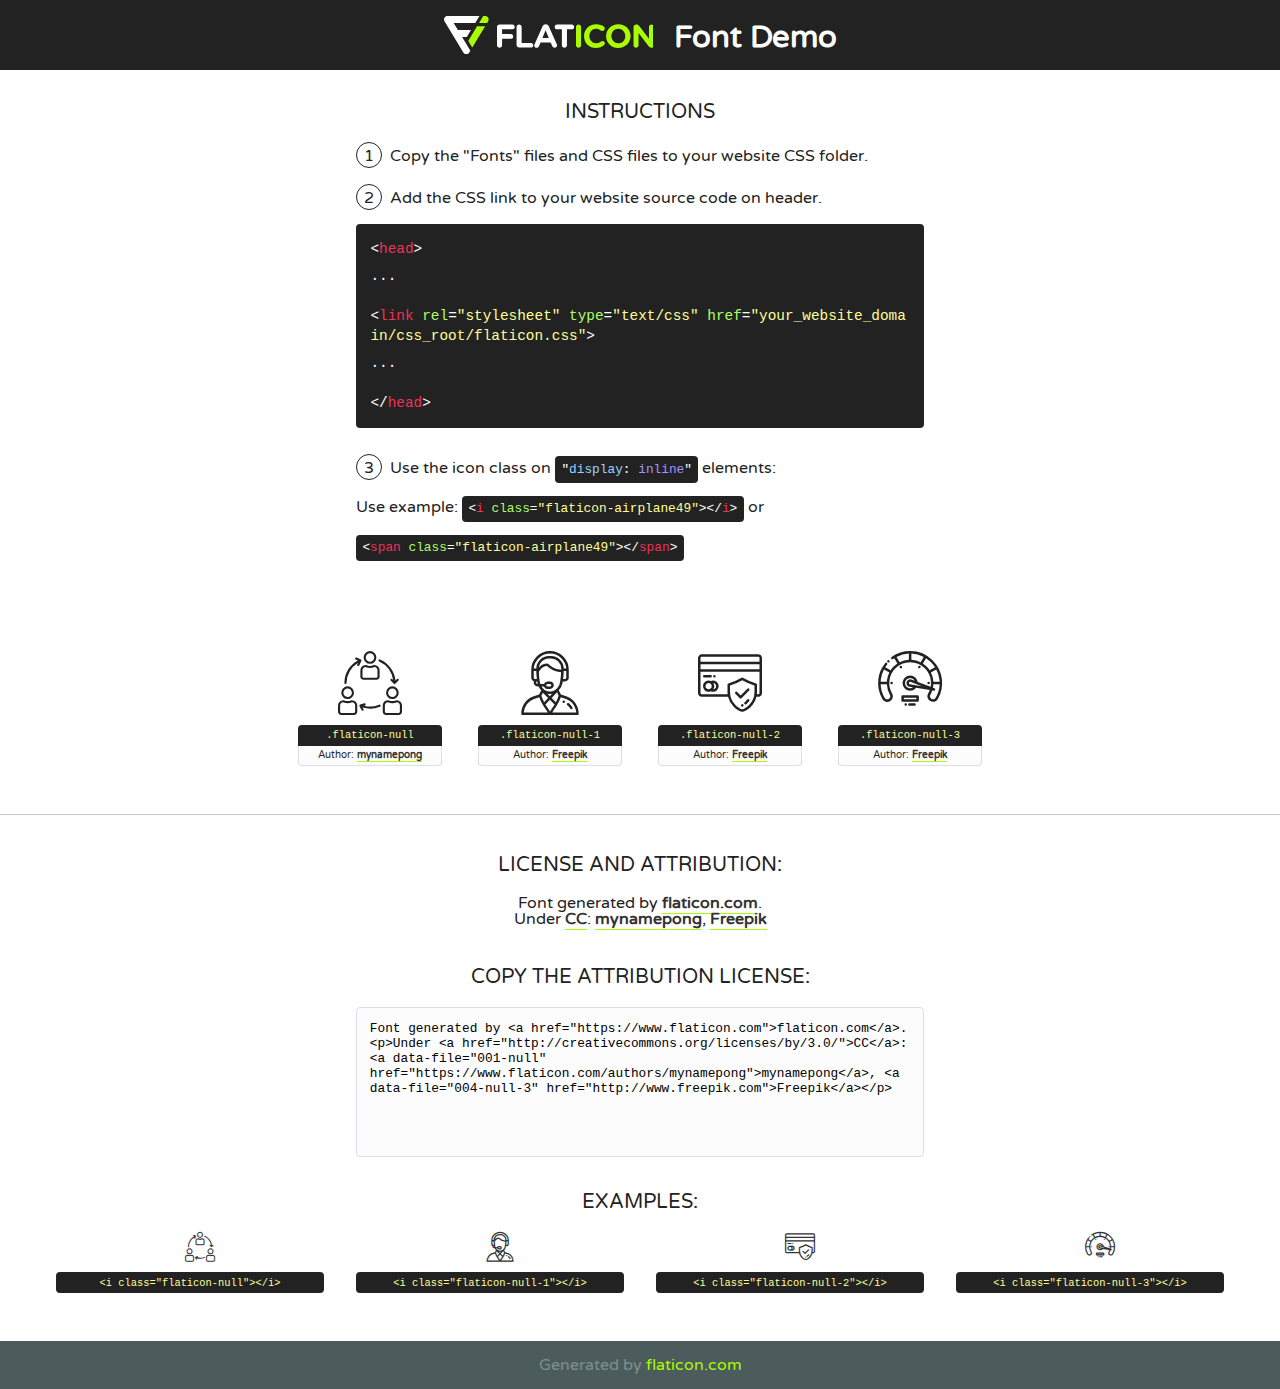
<file: assets/fonts/flaticon.html>
<!DOCTYPE html>

<html>
<!DOCTYPE html>
<html>

<head>
    <title>Flaticon WebFont</title>
    <link href="http://fonts.googleapis.com/css?family=Varela+Round" rel="stylesheet" type="text/css" />
    <link rel="stylesheet" type="text/css" href="flaticon.css">
    <meta charset="UTF-8">
    <style>
    html, body, div, span, applet, object, iframe,
    h1, h2, h3, h4, h5, h6, p, blockquote, pre,
    a, abbr, acronym, address, big, cite, code,
    del, dfn, em, img, ins, kbd, q, s, samp,
    small, strike, strong, sub, sup, tt, var,
    b, u, i, center,
    dl, dt, dd, ol, ul, li,
    fieldset, form, label, legend,
    table, caption, tbody, tfoot, thead, tr, th, td,
    article, aside, canvas, details, embed, 
    figure, figcaption, footer, header, hgroup, 
    menu, nav, output, ruby, section, summary,
    time, mark, audio, video {
        margin: 0;
        padding: 0;
        border: 0;
        font-size: 100%;
        font: inherit;
        vertical-align: baseline;
    }
    /* HTML5 display-role reset for older browsers */
    article, aside, details, figcaption, figure, 
    footer, header, hgroup, menu, nav, section {
        display: block;
    }
    body {
        line-height: 1;
    }
    ol, ul {
        list-style: none;
    }
    blockquote, q {
        quotes: none;
    }
    blockquote:before, blockquote:after,
    q:before, q:after {
        content: '';
        content: none;
    }
    table {
        border-collapse: collapse;
        border-spacing: 0;
    }
    body {
        font-family: 'Varela Round', Helvetica, Arial, sans-serif;
        font-size: 16px;
        color: #222;
    }
    a {
        color: #333;
        border-bottom: 1px solid #a9fd00;
        font-weight: bold;
        text-decoration: none;
    }
    * {
        -moz-box-sizing: border-box;
        -webkit-box-sizing: border-box;
        box-sizing: border-box;
        margin: 0;
        padding: 0;
    }
    [class^="flaticon-"]:before, [class*=" flaticon-"]:before, [class^="flaticon-"]:after, [class*=" flaticon-"]:after {
        font-family: Flaticon;
        font-size: 30px;
        font-style: normal;
        margin-left: 20px;
        color: #333;
    }
    .wrapper {
        max-width: 600px;
        margin: auto;
        padding: 0 1em;
    }
    .title {
        font-size: 1.25em;
        text-align: center;
        margin-bottom: 1em;
        text-transform: uppercase;
    }
    header {
        text-align: center;
        background-color: #222;
        color: #fff;
        padding: 1em;
    }
    header .logo {
        width: 210px;
        height: 38px;
        display: inline-block;
        vertical-align: middle;
        margin-right: 1em;
        border: none;
    }
    header strong {
        font-size: 1.95em;
        font-weight: bold;
        vertical-align: middle;
        margin-top: 5px;
        display: inline-block;
    }
    .demo {
        margin: 2em auto;
        line-height: 1.25em;
    }
    .demo ul li {
        margin-bottom: 1em;
    }
    .demo ul li .num {
        color: #222;
        border-radius: 20px;
        display: inline-block;
        width: 26px;
        padding: 3px;
        height: 26px;
        text-align: center;
        margin-right: 0.5em;
        border: 1px solid #222;
    }
    .demo ul li code {
        background-color: #222;
        border-radius: 4px;
        padding: 0.25em 0.5em;
        display: inline-block;
        color: #fff;
        font-family: Consolas,Monaco,Lucida Console,Liberation Mono,DejaVu Sans Mono,Bitstream Vera Sans Mono,Courier New, monospace;
        font-weight: lighter;
        margin-top: 1em;
        font-size: 0.8em;
        word-break: break-all;
    }
    .demo ul li code.big {
        padding: 1em;
        font-size: 0.9em;
    }
    .demo ul li code .red {
        color: #EF3159;
    }
    .demo ul li code .green {
        color: #ACFF65;
    }
    .demo ul li code .yellow {
        color: #FFFF99;
    }
    .demo ul li code .blue {
        color: #99D3FF;
    }
    .demo ul li code .purple {
        color: #A295FF;
    }
    .demo ul li code .dots {
        margin-top: 0.5em;
        display: block;
    }
    #glyphs {
        border-bottom: 1px solid #ccc;
        padding: 2em 0;
        text-align: center;
    }
    .glyph {
        display: inline-block;
        width: 9em;
        margin: 1em;
        text-align: center;
        vertical-align: top;
        background: #FFF;
    }
    .glyph .glyph-icon {
        padding: 10px;
        display: block;
        font-family:"Flaticon";
        font-size: 64px;
        line-height: 1;
    }
    .glyph .glyph-icon:before {
        font-size: 64px;
        color: #222;
        margin-left: 0;
    }
    .class-name {
        font-size: 0.65em;
        background-color: #222;
        color: #fff;
        border-radius: 4px 4px 0 0;
        padding: 0.5em;
        color: #FFFF99;
        font-family: Consolas,Monaco,Lucida Console,Liberation Mono,DejaVu Sans Mono,Bitstream Vera Sans Mono,Courier New, monospace;
    }
    .author-name {
        font-size: 0.6em;
        background-color: #fcfcfd;
        border: 1px solid #DEDEE4;
        border-top: 0;
        border-radius: 0 0 4px 4px;
        padding: 0.5em;
    }
    .class-name:last-child {
        font-size: 10px;
        color:#888;
    }
    .class-name:last-child a {
        font-size: 10px;
        color:#555;
    }
    .class-name:last-child a:hover {
        color:#a9fd00;
    }
    .glyph > input {
        display: block;
        width: 100px;
        margin: 5px auto;
        text-align: center;
        font-size: 12px;
        cursor: text;
    }
    .glyph > input.icon-input {
        font-family:"Flaticon";
        font-size: 16px;
        margin-bottom: 10px;
    }
    .attribution .title {
        margin-top: 2em;
    }
    .attribution textarea {
        background-color: #fcfcfd;
        padding: 1em;
        border: none;
        box-shadow: none;
        border: 1px solid #DEDEE4;
        border-radius: 4px;
        resize: none;
        width: 100%;
        height: 150px;
        font-size: 0.8em;
        font-family: Consolas,Monaco,Lucida Console,Liberation Mono,DejaVu Sans Mono,Bitstream Vera Sans Mono,Courier New, monospace;
        -webkit-appearance: none;
    }
    .iconsuse {
        margin: 2em auto;
        text-align: center;
        max-width: 1200px;
    }
    .iconsuse:after {
        content: '';
        display: table;
        clear: both;
    }
    .iconsuse .image {
        float: left;
        width: 25%;
        padding: 0 1em;
    }
    .iconsuse .image p {
        margin-bottom: 1em;
    }
    .iconsuse .image span {
        display: block;
        font-size: 0.65em;
        background-color: #222;
        color: #fff;
        border-radius: 4px;
        padding: 0.5em;
        color: #FFFF99;
        margin-top: 1em;
        font-family: Consolas,Monaco,Lucida Console,Liberation Mono,DejaVu Sans Mono,Bitstream Vera Sans Mono,Courier New, monospace;
    }
    #footer {
        text-align: center;
        background-color: #4C5B5C;
        color: #7c9192;
        padding: 1em;
    }
    #footer a {
        border: none;
        color: #a9fd00;
        font-weight: normal;
    }
    @media (max-width: 960px) {
        .iconsuse .image {
            width: 50%;
        }
    }
    @media (max-width: 560px) {
        .iconsuse .image {
            width: 100%;
        }
    }
    </style>
</head>

<body class="characters-off">

    <header>
        <a href="https://www.flaticon.com" target="_blank" class="logo">
            <svg version="1.1" xmlns="http://www.w3.org/2000/svg" xmlns:xlink="http://www.w3.org/1999/xlink" xmlns:a="http://ns.adobe.com/AdobeSVGViewerExtensions/3.0/" viewBox="0 0 560.875 102.036" enable-background="new 0 0 560.875 102.036" xml:space="preserve">
                <defs>
                </defs>
                <g>
                    <g class="letters">
                        <path fill="#ffffff" d="M141.596,29.675c0-3.777,2.985-6.767,6.764-6.767h34.438c3.426,0,6.15,2.728,6.15,6.15
                        c0,3.43-2.724,6.149-6.15,6.149h-27.674v13.091h23.719c3.429,0,6.151,2.724,6.151,6.15c0,3.43-2.723,6.149-6.151,6.149h-23.719
                        v17.574c0,3.773-2.986,6.761-6.764,6.761c-3.779,0-6.764-2.989-6.764-6.761V29.675z"></path>
                        <path fill="#ffffff" d="M193.844,29.149c0-3.781,2.985-6.767,6.764-6.767c3.776,0,6.763,2.985,6.763,6.767v42.957h25.039
                        c3.426,0,6.149,2.726,6.149,6.153c0,3.425-2.723,6.15-6.149,6.15h-31.802c-3.779,0-6.764-2.986-6.764-6.768V29.149z"></path>
                        <path fill="#ffffff" d="M241.891,75.71l21.438-48.407c1.492-3.341,4.215-5.357,7.906-5.357h0.792
                        c3.686,0,6.323,2.017,7.815,5.357l21.439,48.407c0.436,0.967,0.701,1.845,0.701,2.723c0,3.602-2.809,6.501-6.414,6.501
                        c-3.161,0-5.269-1.845-6.499-4.655l-4.132-9.661h-27.059l-4.301,10.102c-1.144,2.631-3.426,4.214-6.237,4.214
                        c-3.517,0-6.24-2.81-6.24-6.325C241.1,77.64,241.451,76.677,241.891,75.71z M279.932,58.666l-8.521-20.297l-8.526,20.297H279.932
                        z"></path>
                        <path fill="#ffffff" d="M314.864,35.387H301.86c-3.429,0-6.239-2.813-6.239-6.238c0-3.429,2.811-6.24,6.239-6.24h39.533
                        c3.426,0,6.237,2.811,6.237,6.24c0,3.425-2.811,6.238-6.237,6.238h-13.001v42.785c0,3.773-2.99,6.761-6.764,6.761
                        c-3.779,0-6.764-2.989-6.764-6.761V35.387z"></path>
                        <path fill="#A9FD00" d="M352.615,29.149c0-3.781,2.985-6.767,6.767-6.767c3.774,0,6.761,2.985,6.761,6.767v49.024
                        c0,3.773-2.987,6.761-6.761,6.761c-3.781,0-6.767-2.989-6.767-6.761V29.149z"></path>
                        <path fill="#A9FD00" d="M374.132,53.836v-0.179c0-17.481,13.178-31.801,32.065-31.801c9.22,0,15.459,2.458,20.557,6.238
                        c1.402,1.054,2.637,2.985,2.637,5.357c0,3.692-2.985,6.59-6.681,6.59c-1.845,0-3.071-0.702-4.044-1.319
                        c-3.776-2.813-7.729-4.393-12.562-4.393c-10.364,0-17.831,8.611-17.831,19.154v0.173c0,10.542,7.291,19.329,17.831,19.329
                        c5.715,0,9.492-1.756,13.359-4.834c1.049-0.874,2.458-1.491,4.039-1.491c3.429,0,6.325,2.813,6.325,6.236
                        c0,2.106-1.056,3.78-2.282,4.834c-5.539,4.834-12.036,7.733-21.878,7.733C387.572,85.464,374.132,71.493,374.132,53.836z"></path>
                        <path fill="#A9FD00" d="M433.009,53.836v-0.179c0-17.481,13.79-31.801,32.766-31.801c18.981,0,32.592,14.143,32.592,31.628v0.173
                        c0,17.483-13.785,31.807-32.769,31.807C446.625,85.464,433.009,71.32,433.009,53.836z M484.224,53.836v-0.179
                        c0-10.539-7.725-19.326-18.626-19.326c-10.893,0-18.449,8.611-18.449,19.154v0.173c0,10.542,7.73,19.329,18.626,19.329
                        C476.676,72.986,484.224,64.378,484.224,53.836z"></path>
                        <path fill="#A9FD00" d="M506.233,29.321c0-3.774,2.99-6.763,6.767-6.763h1.401c3.252,0,5.183,1.583,7.029,3.953l26.093,34.265
                        V29.059c0-3.692,2.99-6.677,6.681-6.677c3.683,0,6.671,2.985,6.671,6.677v48.934c0,3.78-2.987,6.765-6.764,6.765h-0.436
                        c-3.257,0-5.188-1.581-7.034-3.953l-27.056-35.492v32.944c0,3.687-2.985,6.676-6.678,6.676c-3.683,0-6.673-2.989-6.673-6.676
                        V29.321z"></path>
                    </g>
                    <g class="insignia">
                        <path fill="#ffffff" d="M48.372,56.137h12.517l11.156-18.537H37.186L25.688,18.539h57.825L94.668,0H9.271
                        C5.925,0,2.842,1.801,1.198,4.716c-1.644,2.907-1.593,6.482,0.134,9.343l50.38,83.501c1.678,2.781,4.689,4.476,7.938,4.476
                        c3.246,0,6.257-1.695,7.935-4.476l2.898-4.804L48.372,56.137z"></path>
                        <g class="i">
                            <path fill="#A9FD00" d="M93.575,18.539h0.031v0.004l21.652,0.004l2.705-4.488c1.727-2.861,1.778-6.436,0.133-9.343
                            C116.454,1.801,113.371,0,110.026,0h-5.294L93.575,18.539z"></path>
                            <polygon fill="#A9FD00" points="88.291,27.356 64.725,66.486 75.519,84.404 109.942,27.356"></polygon>
                        </g>
                    </g>
                </g>
            </svg>
        </a>
        <strong>Font Demo</strong>
    </header>


    <section class="demo wrapper">

        <p class="title">Instructions</p>

        <ul>
            <li>
                <span class="num">1</span>Copy the "Fonts" files and CSS files to your website CSS folder.
            </li>
            <li>
                <span class="num">2</span>Add the CSS link to your website source code on header.
                <code class="big">
                    &lt;<span class="red">head</span>&gt;
                    <br/><span class="dots">...</span>
                    <br/>&lt;<span class="red">link</span> <span class="green">rel</span>=<span class="yellow">"stylesheet"</span> <span class="green">type</span>=<span class="yellow">"text/css"</span> <span class="green">href</span>=<span class="yellow">"your_website_domain/css_root/flaticon.css"</span>&gt;
                    <br/><span class="dots">...</span>
                    <br/>&lt;/<span class="red">head</span>&gt;
                </code>
            </li>

            <li>
                <p>
                    <span class="num">3</span>Use the icon class on <code>"<span class="blue">display</span>:<span class="purple"> inline</span>"</code> elements:
                    <br />
                    Use example: <code>&lt;<span class="red">i</span> <span class="green">class</span>=<span class="yellow">&quot;flaticon-airplane49&quot;</span>&gt;&lt;/<span class="red">i</span>&gt;</code> or <code>&lt;<span class="red">span</span> <span class="green">class</span>=<span class="yellow">&quot;flaticon-airplane49&quot;</span>&gt;&lt;/<span class="red">span</span>&gt;</code>
            </li>
        </ul>

    </section>




   <section id="glyphs">          
    
      
        <div class="glyph"><div class="glyph-icon flaticon-null"></div>
            <div class="class-name">.flaticon-null</div>
            <div class="author-name">Author: <a data-file="001-null" href="https://www.flaticon.com/authors/mynamepong">mynamepong</a> </div> 
        </div>        
        
        <div class="glyph"><div class="glyph-icon flaticon-null-1"></div>
            <div class="class-name">.flaticon-null-1</div>
            <div class="author-name">Author: <a data-file="002-null-1" href="http://www.freepik.com">Freepik</a> </div> 
        </div>        
        
        <div class="glyph"><div class="glyph-icon flaticon-null-2"></div>
            <div class="class-name">.flaticon-null-2</div>
            <div class="author-name">Author: <a data-file="003-null-2" href="http://www.freepik.com">Freepik</a> </div> 
        </div>        
        
        <div class="glyph"><div class="glyph-icon flaticon-null-3"></div>
            <div class="class-name">.flaticon-null-3</div>
            <div class="author-name">Author: <a data-file="004-null-3" href="http://www.freepik.com">Freepik</a> </div> 
        </div>        
        

    </section>



    <section class="attribution wrapper"   style="text-align:center;">

      <div class="title">License and attribution:</div><div class="attrDiv">Font generated by <a href="https://www.flaticon.com">flaticon.com</a>. <div><p>Under <a href="http://creativecommons.org/licenses/by/3.0/">CC</a>: <a data-file="001-null" href="https://www.flaticon.com/authors/mynamepong">mynamepong</a>, <a data-file="004-null-3" href="http://www.freepik.com">Freepik</a></p>  </div>
      </div>
      <div class="title">Copy the Attribution License:</div>

    <textarea onclick="this.focus();this.select();">Font generated by &lt;a href=&quot;https://www.flaticon.com&quot;&gt;flaticon.com&lt;/a&gt;. <p>Under <a href="http://creativecommons.org/licenses/by/3.0/">CC</a>: <a data-file="001-null" href="https://www.flaticon.com/authors/mynamepong">mynamepong</a>, <a data-file="004-null-3" href="http://www.freepik.com">Freepik</a></p>  
     </textarea>

    </section>

    <section class="iconsuse">

          <div class="title">Examples:</div>            
             
            <div class="image">
                <p>
                    <i class="glyph-icon flaticon-null"></i> 
                    <span>&lt;i class=&quot;flaticon-null&quot;&gt;&lt;/i&gt;</span>
                </p>
            </div>
            
            <div class="image">
                <p>
                    <i class="glyph-icon flaticon-null-1"></i> 
                    <span>&lt;i class=&quot;flaticon-null-1&quot;&gt;&lt;/i&gt;</span>
                </p>
            </div>
            
            <div class="image">
                <p>
                    <i class="glyph-icon flaticon-null-2"></i> 
                    <span>&lt;i class=&quot;flaticon-null-2&quot;&gt;&lt;/i&gt;</span>
                </p>
            </div>
            
            <div class="image">
                <p>
                    <i class="glyph-icon flaticon-null-3"></i> 
                    <span>&lt;i class=&quot;flaticon-null-3&quot;&gt;&lt;/i&gt;</span>
                </p>
            </div>
                       
        </div>
                            
    </section>

<div id="footer">
    <div>Generated by <a href="https://www.flaticon.com">flaticon.com</a>
    </div>
</div>



</body>
</html>
</file>
<file: assets/css/flaticon.css>
@font-face {
  font-family: "Flaticon";
  src: url("../fonts/Flaticon.eot");
  src: url("../fonts/Flaticon.eot?#iefix") format("embedded-opentype"),
       url("../fonts/Flaticon.woff2") format("woff2"),
       url("../fonts/Flaticon.woff") format("woff"),
       url("../fonts/Flaticon.ttf") format("truetype"),
       url("../fonts/Flaticon.svg#Flaticon") format("svg");
  font-weight: normal;
  font-style: normal;
}

@media screen and (-webkit-min-device-pixel-ratio:0) {
  @font-face {
    font-family: "Flaticon";
    src: url("../fonts/Flaticon.svg#Flaticon") format("svg");
  }
}

[class^="flaticon-"]:before, [class*=" flaticon-"]:before,
[class^="flaticon-"]:after, [class*=" flaticon-"]:after {   
  font-family: Flaticon;
font-style: normal;
}

.flaticon-null:before { content: "\f100"; }
.flaticon-null-1:before { content: "\f101"; }
.flaticon-null-2:before { content: "\f102"; }
.flaticon-null-3:before { content: "\f103"; }
</file>
<file: assets/css/progressbar_barfiller.css>
.single-skill{
  display: flex;
}

.single-skill span {
	color: #79838b;
	font-size: 13px;
	font-weight: 300;
	letter-spacing: 0;
	margin-bottom: 14px;
	display: block;
}
.single-skill .bar-progress {
	width: 100%;
}
.single-skill .bar-title {
  width: 20%;
  margin-bottom: 19px;
}

.skills-content {
  padding-top: 200px;
  padding-left: 70px;
}

.skills-shape-bg {
  height: 651px;
  width: 868px;
  position: absolute;
  content: "";
  border: 2px solid #4d4d4d;
  left: 40%;
  top: 255px;
}

.skills-shape-bg::before {
  position: absolute;
  content: "";
  height: 465px;
  width: 300px;
  border: 2px solid #4d4d4d;
  left: -35%;
  top: 50%;
  transform: translateY(-50%);
  border-right: 0;
}



/* Default */
.barfiller {
	width: 100%;
	height: 10px;
	background: #f6f9fc;
  position: relative;
  border-radius: 5px;
}

.barfiller .fill {
  display: block;
  position: relative;
  width: 0px;
  height: 100%;
  background: #333;
  z-index: 1;
  border-radius: 5px;
}

.barfiller .tipWrap { display: none; }

.barfiller .tip {
  margin-top: -28px;
  padding: 2px 4px;
  font-size: 16px;
  color: #09cc7f;
  left: 0px;
  position: absolute;
  z-index: 2;
  background: transparent;
  font-weight: 800;
}

.barfiller .tip:after {
  border: solid;
  border-color: rgba(0,0,0,.8) transparent;
  border-width: 6px 6px 0 6px;
  content: "";
  display: block;
  position: absolute;
  left: 9px;
  top: 100%;
  z-index: 9;
  display: none;
  
}
</file>
<file: assets/css/gijgo.css>
.gj-button {
    background-color: #f5f5f5;
    border: 1px solid #ddd;
    color: #000;
    border-radius: 3px;
    padding: 6px 10px;
    cursor: pointer;
}

.gj-unselectable {
    -webkit-touch-callout: none;
    -webkit-user-select: none;
    -khtml-user-select: none;
    -moz-user-select: none;
    -ms-user-select: none;
    user-select: none;
}

.gj-row {
    display: -webkit-box;
    display: -ms-flexbox;
    display: flex;
    -ms-flex-wrap: wrap;
    flex-wrap: wrap;
}

.gj-margin-left-5 {
    margin-left: 5px;
}

.gj-margin-left-10 {
    margin-left: 10px;
}

.gj-width-full {
    width: 100%;
}

.gj-cursor-pointer {
    cursor: pointer;
}

.gj-text-align-center {
    text-align: center;
}

.gj-font-size-16 {
    font-size: 16px;
}

.gj-hidden {
    display: none;
}

/** Material Design */
.gj-button-md {
    background: 0 0;
    border: none;
    border-radius: 2px;
    color: rgba(0, 0, 0, 0.87);
    position: relative;
    height: 36px;
    margin: 0;
    min-width: 64px;
    padding: 0 16px;
    display: inline-block;
    font-family: "Roboto","Helvetica","Arial",sans-serif;
    font-size: 1rem;
    font-weight: 500;
    text-transform: uppercase;
    letter-spacing: 0;
    overflow: hidden;
    will-change: box-shadow;
    transition: box-shadow .2s cubic-bezier(.4,0,1,1),background-color .2s cubic-bezier(.4,0,.2,1),color .2s cubic-bezier(.4,0,.2,1);
    outline: none;
    cursor: pointer;
    text-decoration: none;
    text-align: center;
    line-height: 36px;
    vertical-align: middle;
    overflow: hidden;
    -webkit-user-select: none;
    -moz-user-select: none;
    -ms-user-select: none;
    user-select: none;
}

.gj-button-md:hover {
    background-color: rgba(158,158,158,.2);
}

.gj-button-md:disabled {
    color: rgba(0,0,0,.26);
    background: 0 0;
}

.gj-button-md .material-icons,
.gj-button-md .gj-icon {
    vertical-align: middle;
    /*font-size: 1.3rem;
    margin-right: 4px;*/
}

.gj-button-md.gj-button-md-icon {
    width: 24px;
    height: 31px;
    min-width: 24px;
    padding: 0px;
    display: table;
}

.gj-button-md.gj-button-md-icon .material-icons,
.gj-button-md.gj-button-md-icon .gj-icon {
    display: table-cell;
    margin-right: 0px;
    width: 24px;
    height: 24px;
}

.gj-button-md.active {
    background-color: rgba(158,158,158,.4);
}

.gj-button-md-group {
    position: relative;
    display: inline-block;
    vertical-align: middle;
}
.gj-textbox-md {
	/* border: none; */
	/* border-bottom: 1px solid rgba(0,0,0,.42); */
	display: block;
	font-family: "Helvetica","Arial",sans-serif;
	font-size: 16px;
	line-height: 16px;
	/* padding: 4px 0px; */
	margin: 0;
	/* width: 100%; */
	background: 0 0;
	/* text-align: ; */
	color: rgba(0,0,0,.87);
	padding-left: 44px;
	border: 1px solid #dca73a;
	/* padding: 15px 15px; */
	/* text-align: center; */
	width: 177px;
	height: 55px;
	border-radius: 5px;
}
.gj-textbox-md:focus,
.gj-textbox-md:active {
    /* border-bottom: 2px solid rgba(0,0,0,.42); */
    outline: none;
}

.gj-textbox-md::placeholder {
    color: #8e8e8e;
}

.gj-textbox-md:-ms-input-placeholder {
    color: #8e8e8e;
}

.gj-textbox-md::-ms-input-placeholder {
    color: #8e8e8e;
}

.gj-md-spacer-24 {
    min-width: 24px;
    width: 24px;
    display: inline-block;
}

.gj-md-spacer-32 {
    min-width: 32px;
    width: 32px;
    display: inline-block;
}

.gj-modal {
    position: fixed;
    top: 0;
    right: 0;
    bottom: 0;
    left: 0;
    z-index: 1203;
    display: none;
    overflow: hidden;
    -webkit-overflow-scrolling: touch;
    outline: 0;
    background-color: rgba(0, 0, 0, 0.54118);
    transition: 200ms ease opacity;
    will-change: opacity;
}

/* List */
ul.gj-list li [data-role="wrapper"] {
    display: table;
    width: 100%;
}

ul.gj-list li [data-role="checkbox"] {
    display: table-cell;
    vertical-align:middle;
    text-align:center;
}

ul.gj-list li [data-role="image"] {
    display: table-cell;
    vertical-align:middle;
    text-align:center;
}

ul.gj-list li [data-role="display"] {
    display: table-cell;
    vertical-align:middle;
    cursor: pointer;
}

ul.gj-list li [data-role="display"]:empty:before {
  content: "\200b"; /* unicode zero width space character */
}

/* List - Bootstrap */
ul.gj-list-bootstrap {
    padding-left: 0px;
    margin-bottom: 0px;
}

ul.gj-list-bootstrap li {
    padding: 0px;
}

ul.gj-list-bootstrap li [data-role="wrapper"] {
    padding: 0px 10px;
}

ul.gj-list-bootstrap li [data-role="checkbox"] {
    width: 24px;
    padding: 3px;
}

ul.gj-list-bootstrap li [data-role="image"] {
    width: 24px;
    height: 24px;
}

ul.gj-list-bootstrap li [data-role="display"] {
    padding: 8px 0px 8px 4px;
}

.list-group-item.active ul li, .list-group-item.active:focus ul li, .list-group-item.active:hover ul li {
    text-shadow: none;
    color:initial;
}

/* List - Material Design */
ul.gj-list-md {
    padding: 0px;
    list-style: none;
    list-style-type: none;
    line-height: 24px;
    letter-spacing: 0;
    color: #616161; /* Gray 700 */
}

ul.gj-list-md li {
    display: list-item;
    list-style-type: none;
    padding: 0px;
    min-height: unset;
    box-sizing: border-box;
    align-items: center;
    cursor: default;
    overflow: hidden;

    font-family: "Roboto","Helvetica","Arial",sans-serif;
    font-size: 16px;
    font-weight: 400;
    letter-spacing: .04em;
    line-height: 1;
    
    -webkit-flex-direction: row;
    -ms-flex-direction: row;
    flex-direction: row;
    -webkit-flex-wrap: nowrap;
    -ms-flex-wrap: nowrap;
    flex-wrap: nowrap;
}

ul.gj-list-md li [data-role="checkbox"] {
    height: 24px;
    width: 24px;
}

ul.gj-list-md li [data-role="image"] {
    height: 24px;
    width: 24px;
}

ul.gj-list-md li [data-role="display"] {
    padding: 8px 0px 8px 5px;
    order: 0;
    flex-grow: 2;
    text-decoration: none;
    box-sizing: border-box;
    align-items: center;
    text-align: left;
    color: rgba(0,0,0,.87);
}

ul.gj-list-md li.disabled>[data-role="wrapper"]>[data-role="display"] {
    color: #9E9E9E; /* Gray 500 */
}

.gj-list-md-active {
    background: #e0e0e0;
    color: #3f51b5;
}


/* Picker */
.gj-picker {
    position: absolute;
    z-index: 1203;
    background-color: #fff;
}

.gj-picker .selected {
    color: #fff;
}

/* Material Design */
.gj-picker-md {
    font-family: "Roboto","Helvetica","Arial",sans-serif;
    font-size: 16px;
    font-weight: 400;
    letter-spacing: .04em;
    line-height: 1;
    color: rgba(0,0,0,.87);
    border: 1px solid #E0E0E0;
}

.gj-modal .gj-picker-md {
    border: 0px;
}

.gj-picker-md [role="header"] {
    color: rgba(255, 255, 255, 0.54);
    display: flex;
    background: #2196f3;
    align-items: baseline;
    user-select: none;
    justify-content: center;
}

.gj-picker-md [role="footer"] {
    float: right;
    padding: 10px;
}

.gj-picker-md [role="footer"] button.gj-button-md {
    color: #2196f3;
    font-weight: bold;
    font-size: 13px;
}

/* Bootstrap */
.gj-picker-bootstrap {
    border-radius: 4px;
    border: 1px solid #E0E0E0;
}

.gj-picker-bootstrap .selected {
    color: #888;
}

.gj-picker-bootstrap [role="header"] {
    background: #eee;
    color: #AAA;
}
@font-face {
    font-family: 'gijgo-material';
    src: url('../fonts/gijgo-material.eot?235541');
    src: url('../fonts/gijgo-material.eot?235541#iefix') format('embedded-opentype'), url('../fonts/gijgo-material.ttf?235541') format('truetype'), url('../fonts/gijgo-material.woff?235541') format('woff'), url('../fonts/gijgo-material.svg?235541#gijgo-material') format('svg');
    font-weight: normal;
    font-style: normal;
}

.gj-icon {
    /* use !important to prevent issues with browser extensions that change fonts */
    font-family: 'gijgo-material' !important;
    font-size: 24px;
    speak: none;
    font-style: normal;
    font-weight: normal;
    font-variant: normal;
    text-transform: none;
    line-height: 1;
    /* Enable Ligatures ================ */
    letter-spacing: 0;
    -webkit-font-feature-settings: "liga";
    -moz-font-feature-settings: "liga=1";
    -moz-font-feature-settings: "liga";
    -ms-font-feature-settings: "liga" 1;
    font-feature-settings: "liga";
    -webkit-font-variant-ligatures: discretionary-ligatures;
    font-variant-ligatures: discretionary-ligatures;
    /* Better Font Rendering =========== */
    -webkit-font-smoothing: antialiased;
    -moz-osx-font-smoothing: grayscale;
}

.gj-icon.undo:before {
    content: "\e900";
}

.gj-icon.vertical-align-top:before {
    content: "\e901";
}

.gj-icon.vertical-align-center:before {
    content: "\e902";
}

.gj-icon.vertical-align-bottom:before {
    content: "\e903";
}

.gj-icon.arrow-dropup:before {
    content: "\e904";
}

.gj-icon.clock:before {
    content: "\e905";
}

.gj-icon.refresh:before {
    content: "\e906";
}

.gj-icon.last-page:before {
    content: "\e907";
}

.gj-icon.first-page:before {
    content: "\e908";
}

.gj-icon.cancel:before {
    content: "\e909";
}

.gj-icon.clear:before {
    content: "\e90a";
}

.gj-icon.check-circle:before {
    content: "\e90b";
}

.gj-icon.delete:before {
    content: "\e90c";
}

.gj-icon.arrow-upward:before {
    content: "\e90d";
}

.gj-icon.arrow-forward:before {
    content: "\e90e";
}

.gj-icon.arrow-downward:before {
    content: "\e90f";
}

.gj-icon.arrow-back:before {
    content: "\e910";
}

.gj-icon.list-numbered:before {
    content: "\e911";
}

.gj-icon.list-bulleted:before {
    content: "\e912";
}

.gj-icon.indent-increase:before {
    content: "\e913";
}

.gj-icon.indent-decrease:before {
    content: "\e914";
}

.gj-icon.redo:before {
    content: "\e915";
}

.gj-icon.align-right:before {
    content: "\e916";
}

.gj-icon.align-left:before {
    content: "\e917";
}

.gj-icon.align-justify:before {
    content: "\e918";
}

.gj-icon.align-center:before {
    content: "\e919";
}

.gj-icon.strikethrough:before {
    content: "\e91a";
}

.gj-icon.italic:before {
    content: "\e91b";
}

.gj-icon.underlined:before {
    content: "\e91c";
}

.gj-icon.bold:before {
    content: "\e91d";
}

.gj-icon.arrow-dropdown:before {
    content: "\e91e";
}

.gj-icon.done:before {
    content: "\e91f";
}

.gj-icon.pencil:before {
    content: "\e920";
}

.gj-icon.minus:before {
    content: "\e921";
}

.gj-icon.plus:before {
    content: "\e922";
}

.gj-icon.chevron-up:before {
    content: "\e923";
}

.gj-icon.chevron-right:before {
    content: "\e924";
}

.gj-icon.chevron-down:before {
    content: "\e925";
}

.gj-icon.chevron-left:before {
    content: "\e926";
}

.gj-icon.event:before {
    content: "\e927";
}
.gj-draggable {
    cursor: move;
}
.gj-resizable-handle {
    position: absolute;
    font-size: 0.1px;
    display: block;
    -ms-touch-action: none;
    touch-action: none;
    z-index: 1203;
}

.gj-resizable-n {
    cursor: n-resize;
    height: 7px;
    width: 100%;
    top: -5px;
    left: 0;
}
.gj-resizable-e {
    cursor: e-resize;
    width: 7px;
    right: -5px;
    top: 0;
    height: 100%;
}
.gj-resizable-s {
    cursor: s-resize;
    height: 7px;
    width: 100%;
    bottom: -5px;
    left: 0;
}
.gj-resizable-w {
	cursor: w-resize;
	width: 7px;
	left: -5px;
	top: 0;
	height: 100%;
}
.gj-resizable-se {
	cursor: se-resize;
	width: 12px;
	height: 12px;
	right: 1px;
	bottom: 1px;
}
.gj-resizable-sw {
	cursor: sw-resize;
	width: 9px;
	height: 9px;
	left: -5px;
	bottom: -5px;
}
.gj-resizable-nw {
	cursor: nw-resize;
	width: 9px;
	height: 9px;
	left: -5px;
	top: -5px;
}
.gj-resizable-ne {
	cursor: ne-resize;
	width: 9px;
	height: 9px;
	right: -5px;
	top: -5px;
}

.gj-dialog-footer {
    position: absolute;
    bottom: 0px;
    width: 100%;
    margin-top: 0px;
}

.gj-dialog-scrollable [data-role="body"] {
    overflow-x: hidden;
    overflow-y: scroll;
}

/** Bootstrap 3 **/
.gj-dialog-bootstrap {
    overflow: hidden;
    z-index: 1202;
}

.gj-dialog-bootstrap [data-role="title"] {
    display: inline;
}
.gj-dialog-bootstrap [data-role="close"] {
    line-height: 1.42857143;
}

/** Bootstrap 4 **/
.gj-dialog-bootstrap4 {
    overflow: hidden;
    z-index: 1202;
}

.gj-dialog-bootstrap4 [data-role="title"] {
    display: inline;
}
.gj-dialog-bootstrap4 [data-role="close"] {
    line-height: 1.5;
}

/** Material Design **/
.gj-dialog-md {
    background-color: #FFF;
    overflow: hidden;
    border: none;
    box-shadow: 0 11px 15px -7px rgba(0,0,0,.2), 0 24px 38px 3px rgba(0,0,0,.14), 0 9px 46px 8px rgba(0,0,0,.12);
    box-sizing: border-box;
    position: relative;
    display: -webkit-box;
    display: -webkit-flex;
    display: -ms-flexbox;
    display: flex;
    -webkit-box-orient: vertical;
    -webkit-box-direction: normal;
    -webkit-flex-direction: column;
    -ms-flex-direction: column;
    flex-direction: column;
    -webkit-background-clip: padding-box;
    background-clip: padding-box;
    outline: 0;
    z-index: 1202;
}

.gj-dialog-md-header {
    padding: 24px 24px 0px 24px;
    font-family: "Roboto","Helvetica","Arial",sans-serif;
}

.gj-dialog-md-title {
    margin: 0;
    font-weight: 400;
    display: inline;
    line-height: 28px;
    font-size: 20px;
}

.gj-dialog-md-close {
    -webkit-appearance: none;
    padding: 0;
    cursor: pointer;
    background: 0 0;
    border: 0;
    float: right;
    line-height: 28px;
    font-size: 28px;
}

.gj-dialog-md-body {
    padding: 20px 24px 24px 24px;
    color: rgba(0,0,0,.54);
    font-family: "Helvetica","Arial",sans-serif;
    font-size: 14px;
    font-weight: 400;
    line-height: 20px;
}

.gj-dialog-md-footer {
    padding: 8px 8px 8px 24px;
    display: -webkit-flex;
    display: -ms-flexbox;
    display: flex;
    -webkit-flex-direction: row-reverse;
    -ms-flex-direction: row-reverse;
    flex-direction: row-reverse;
    -webkit-flex-wrap: wrap;
    -ms-flex-wrap: wrap;
    flex-wrap: wrap;

    box-sizing: border-box;
}

.gj-dialog-md-footer>*:first-child {
    margin-right: 0;
}

.gj-dialog-md-footer>* {
    margin-right: 8px;
    height: 36px;
}
DIV.gj-grid-wrapper {
    margin: auto;
    position: relative;
    clear:both;
    z-index: 1;
}

TABLE.gj-grid {
    margin: auto;    
    border-collapse: collapse;
    width: 100%;
    table-layout: fixed;
}

TABLE.gj-grid THEAD TH [data-role="selectAll"] {
    margin: auto;
}

TABLE.gj-grid THEAD TH [data-role="title"] {
    display: inline-block;
}

TABLE.gj-grid THEAD TH [data-role="sorticon"] {
    display: inline-block;
}

TABLE.gj-grid THEAD TH {
    overflow: hidden;
    text-overflow: ellipsis;
}

TABLE.gj-grid.autogrow-header-row THEAD TH {
    overflow: auto;
    text-overflow: initial;
    white-space: pre-wrap;
    -ms-word-break: break-word;
    word-break: break-word;
}

TABLE.gj-grid > tbody > tr > td {
    overflow: hidden;
    position: relative;
}

table.gj-grid tbody div[data-role="display"] {
    vertical-align: middle;
    text-indent: 0;
    white-space: pre-wrap;
    -ms-word-break: break-word;
    word-break: break-word;
}

table.gj-grid.fixed-body-rows tbody div[data-role="display"] {
    overflow: hidden;
    text-overflow: ellipsis;
    white-space: nowrap;
    -ms-word-break: initial;
    word-break: initial;
}

table.gj-grid tfoot DIV[data-role="display"] {
    vertical-align: middle;
    text-indent: 0;
    display: flex;
}

TABLE.gj-grid .fa {
    padding: 2px;
}

TABLE.gj-grid > tbody > tr > td > div {
    padding: 2px;
    overflow: hidden;
}

DIV.gj-grid-wrapper DIV.gj-grid-loading-cover
{
    background: #BBBBBB;
    opacity: 0.5;
    position: absolute;
    vertical-align: middle;
}

DIV.gj-grid-wrapper DIV.gj-grid-loading-text
{
    position: absolute;
    font-weight: bold;
}

/* Bootstrap Theme */
table.gj-grid-bootstrap thead th {
    background-color: #f5f5f5;
    vertical-align:middle;
}

table.gj-grid-bootstrap thead th [data-role="sorticon"] {
    margin-left: 5px;
}

table.gj-grid-bootstrap thead th [data-role="sorticon"] i.gj-icon,
table.gj-grid-bootstrap thead th [data-role="sorticon"] i.material-icons {
    position: absolute;
    font-size: 20px;
    top: 15px;
}

table.gj-grid-bootstrap tbody tr td div[data-role="display"] {
    padding: 0px;
}

.gj-grid-bootstrap-4 .gj-checkbox-bootstrap {
    display: inline-block;
    padding-top: 2px;
}

.gj-grid-bootstrap-4 tbody tr.active {
    background-color: rgba(0,0,0,.075);
}

/* Material Design Theme */
.gj-grid-md {
    position: relative;
    border: 1px solid #e0e0e0;
    border-collapse: collapse;
    white-space: nowrap;
    font-size: 13px;
    font-family: "Roboto","Helvetica","Arial",sans-serif;
    background-color: #fff;
}

.gj-grid-md td:first-of-type, .gj-grid-md th:first-of-type {
    padding-left: 24px;
}

.gj-grid-md th {
    position: relative;
    vertical-align: bottom;
    font-weight: 700;
    line-height: 31px;
    letter-spacing: 0;
    height: 56px;
    font-size: 12px;
    color: rgba(0,0,0,.54);
    padding-bottom: 8px;
    box-sizing: border-box;
    padding: 12px 18px;
    text-align: right;
}

.gj-grid-md td {
    position: relative;
    height: 48px;
    border-top: 1px solid #e0e0e0;
    border-bottom: 1px solid #e0e0e0;
    padding: 12px 18px;
    box-sizing: border-box;
    text-align: left;
    color: rgba(0,0,0,.87);
}

.gj-grid-md tbody tr {
    position: relative;
    height: 48px;
    transition-duration: .28s;
    transition-timing-function: cubic-bezier(.4,0,.2,1);
    transition-property: background-color;
}

.gj-grid-md tbody tr:hover {
    background-color: #EEEEEE; /* Gray 200 */
}

.gj-grid-md tbody tr.gj-grid-md-select {
    background-color: #F5F5F5; /* Grey 100 */
}


table.gj-grid-md thead th [data-role="sorticon"] {
    margin-left: 5px;
}

table.gj-grid-md thead th [data-role="sorticon"] i.gj-icon,
table.gj-grid-md thead th [data-role="sorticon"] i.material-icons {
    position: absolute;
    font-size: 16px;
    top: 19px;
}

table.gj-grid-md thead th.gj-grid-select-all {
    padding-bottom: 3px;
}
/* Hide all prioritized columns by default */
@media only all {
	th.display-1120,
	td.display-1120,
	th.display-960,
	td.display-960,
	th.display-800,
	td.display-800,
	th.display-640,
	td.display-640,
	th.display-480,
	td.display-480,
	th.display-320,
	td.display-320 {
		display: none;
	}
}

/* Show at 320px (20em x 16px) */
@media screen and (min-width: 20em) {
	TABLE.gj-grid-bootstrap th.display-320,
	TABLE.gj-grid-bootstrap td.display-320 {
		display: table-cell;
	}
}
/* Show at 480px (30em x 16px) */
@media screen and (min-width: 30em) {
	TABLE.gj-grid-bootstrap th.display-480,
	TABLE.gj-grid-bootstrap td.display-480 {
		display: table-cell;
	}
}
/* Show at 640px (40em x 16px) */
@media screen and (min-width: 40em) {
	TABLE.gj-grid-bootstrap th.display-640,
	TABLE.gj-grid-bootstrap td.display-640 {
		display: table-cell;
	}
}
/* Show at 800px (50em x 16px) */
@media screen and (min-width: 50em) {
	TABLE.gj-grid-bootstrap th.display-800,
	TABLE.gj-grid-bootstrap td.display-800 {
		display: table-cell;
	}
}
/* Show at 960px (60em x 16px) */
@media screen and (min-width: 60em) {
	TABLE.gj-grid-bootstrap th.display-960,
	TABLE.gj-grid-bootstrap td.display-960 {
		display: table-cell;
	}
}
/* Show at 1,120px (70em x 16px) */
@media screen and (min-width: 70em) {
	TABLE.gj-grid-bootstrap th.display-1120,
	TABLE.gj-grid-bootstrap td.display-1120 {
		display: table-cell;
	}
}

/* Material Design Theme */
.gj-grid-md tfoot tr th {
    padding-right: 14px;
}

.gj-grid-md tfoot tr[data-role="pager"] .gj-grid-mdl-pager-label {
    padding-left: 5px;
    padding-right: 5px;
}

.gj-grid-md tfoot tr[data-role="pager"] .gj-dropdown-md {
    margin-left: 12px;
}

.gj-grid-md tfoot tr[data-role="pager"] .gj-dropdown-md [role="presenter"] {
    font-size: 12px;
    font-weight: bold;
    color: rgba(0,0,0,.54);
}

.gj-grid-md tfoot tr[data-role="pager"] .gj-dropdown-md [role="presenter"] [role="display"] {
    text-align: right;
}

.gj-grid-md tfoot tr[data-role="pager"] .gj-grid-md-limit-select {
    margin-left: 10px;
    font-size: 12px;
    font-weight: bold;
    color: rgba(0,0,0,.54);
}

/* Bootstrap */
.gj-grid-bootstrap tfoot tr[data-role="pager"] th {
    line-height: 30px;
    background-color: #f5f5f5;
}

.gj-grid-bootstrap tfoot tr[data-role="pager"] th > div > div {
    margin-right: 5px;
}

.gj-grid-bootstrap tfoot tr[data-role="pager"] th > div > button {
    margin-right: 5px;
}

.gj-grid-bootstrap-4 tfoot tr[data-role="pager"] th > div button {
    height: 34px;
}

.gj-grid-bootstrap-4 tfoot tr[data-role="pager"] th div .gj-dropdown-bootstrap-4 .gj-dropdown-expander-mi .gj-icon {
    top: 5px;
}

.gj-grid-bootstrap-3 tfoot tr[data-role="pager"] th > div > input {
    margin-right: 5px;
    width: 40px;
    text-align: right;
    display: inline-block;
    font-weight: bold;
}

.gj-grid-bootstrap-4 tfoot tr[data-role="pager"] th > div > div.input-group {
    width: 40px;
}

.gj-grid-bootstrap-4 tfoot tr[data-role="pager"] th > div > div.input-group input {
    text-align: right;
    font-weight: bold;
    height: 34px;
    padding-top: 2px;
    padding-bottom: 6px;
}

.gj-grid-bootstrap tfoot tr[data-role="pager"] th > div > select {
    display: inline-block;
    margin-right: 5px;
    width: 60px;
}

.gj-grid-bootstrap tfoot tr[data-role="pager"] th .gj-dropdown-bootstrap .gj-list-bootstrap [data-role="display"] {
    line-height: 14px;
}

.gj-grid-bootstrap tfoot tr[data-role="pager"] th .gj-dropdown-bootstrap [role="presenter"] [role="display"] {
    font-weight: bold;
}

.gj-grid-bootstrap tfoot tr[data-role="pager"] th .gj-dropdown-bootstrap-3 [role="presenter"] {
    padding: 2px 8px;
}

.gj-grid-bootstrap tfoot tr[data-role="pager"] th .gj-dropdown-bootstrap-4 [role="presenter"] {
    padding: 1px 8px;
}
.gj-grid thead tr th div.gj-grid-column-resizer-wrapper {
    position: relative;
    width: 100%;
    height: 0px; 
    top: 0px; 
    left: 0px; 
    padding: 0px;
}

span.gj-grid-column-resizer {
    position: absolute;
    right: 0px;
    width: 10px;
    top: -100px;
    height: 300px;
    z-index: 1203;
    cursor: e-resize;
}

.gj-grid-resize-cursor {
    cursor: e-resize;
}
.gj-grid-md tbody tr.gj-grid-top-border td {
  border-top: 2px solid #777;
}
.gj-grid-md tbody tr.gj-grid-bottom-border td {
  border-bottom: 2px solid #777;
}

.gj-grid-bootstrap tbody tr.gj-grid-top-border td {
  border-top: 2px solid #777;
}
.gj-grid-bootstrap tbody tr.gj-grid-bottom-border td {
  border-bottom: 2px solid #777;
}
.gj-grid-md thead tr th.gj-grid-left-border,
.gj-grid-md tbody tr td.gj-grid-left-border
{
    border-left: 3px solid #777;
}
.gj-grid-md thead tr th.gj-grid-right-border,
.gj-grid-md tbody tr td.gj-grid-right-border
{
    border-right: 3px solid #777;
}

.gj-grid-bootstrap thead tr th.gj-grid-left-border,
.gj-grid-bootstrap tbody tr td.gj-grid-left-border
{
    border-left: 5px solid #ddd;
}
.gj-grid-bootstrap thead tr th.gj-grid-right-border,
.gj-grid-bootstrap tbody tr td.gj-grid-right-border
{
    border-right: 5px solid #ddd;
}
.gj-dirty {
    position: absolute;
    top: 0px;
    left: 0px;
    border-style: solid;
    border-width: 3px;
    border-color: #f00 transparent transparent #f00;
    padding: 0;
    overflow: hidden;
    vertical-align: top;
}

/* Material Design */
.gj-grid-md tbody tr td.gj-grid-management-column {
    padding: 3px;
}

.gj-grid-md tbody tr td[data-mode="edit"] {
    padding: 0px 18px;
}

.gj-grid-md tbody .gj-dropdown-md [role="presenter"] [role="display"] {
    padding: 0px;
}

/* Bootstrap */
.gj-grid-bootstrap tbody tr td[data-mode="edit"] {
    padding: 0px;
}

.gj-grid-bootstrap tbody tr td[data-mode="edit"] [data-role="edit"] {
    padding: 0px;
}

/* Bootstrap 3 */
.gj-grid-bootstrap-3 tbody tr td.gj-grid-management-column {
    padding: 3px;
}

.gj-grid-bootstrap-3 tbody tr td[data-mode="edit"] {
    height: 38px;
}

.gj-grid-bootstrap-3 tbody tr td[data-mode="edit"] [data-role="edit"] input[type="text"] {
    height: 37px;
    padding: 8px;
}

.gj-grid-bootstrap-3 tbody tr td[data-mode="edit"] .gj-dropdown-bootstrap [role="presenter"] {
    border: 0px;
    border-radius: 0px;
    height: 37px;
    padding-left: 8px;
}

.gj-grid-bootstrap-3 tbody tr td[data-mode="edit"] .gj-datepicker-bootstrap {
    height: 37px;
}

.gj-grid-bootstrap-3 tbody tr td[data-mode="edit"] .gj-datepicker-bootstrap [role="input"] {
    height: 37px;
    border:0px;
    border-radius: 0px;
}

.gj-grid-bootstrap-3 tbody tr td[data-mode="edit"] .gj-datepicker-bootstrap [role="right-icon"] {
    border:0px;
    border-radius: 0px;
}

.gj-grid-bootstrap-3 tbody tr td[data-mode="edit"] .gj-checkbox-bootstrap {
    display: inline-block;
    padding-top: 10px;
    height: 32px;
}

/* Bootstrap 4 */
.gj-grid-bootstrap-4 tbody tr td.gj-grid-management-column {
    padding: 6px;
}

.gj-grid-bootstrap-4 tbody tr td[data-mode="edit"] [data-role="edit"] input[type="text"] {
    height: 48px;
    padding-left: 12px;
}

.gj-grid-bootstrap-4 tbody tr td[data-mode="edit"] .gj-dropdown-bootstrap [role="presenter"] {
    border: 0px;
    border-radius: 0px;
    height: 48px;
    padding-left: 12px;
    font-family: -apple-system,system-ui,BlinkMacSystemFont,"Segoe UI",Roboto,"Helvetica Neue",Arial,sans-serif;
}

.gj-grid-bootstrap-4 tbody tr td[data-mode="edit"] .gj-dropdown-bootstrap-4 [role="expander"].gj-dropdown-expander-mi .gj-icon,
.gj-grid-bootstrap-4 tbody tr td[data-mode="edit"] .gj-dropdown-bootstrap-4 [role="expander"].gj-dropdown-expander-mi .material-icons {
    top: 13px;
}

.gj-grid-bootstrap-4 tbody tr td[data-mode="edit"] .gj-datepicker-bootstrap {
    height: 48px;
}

.gj-grid-bootstrap-4 tbody tr td[data-mode="edit"] .gj-datepicker-bootstrap [role="input"] {
    height: 48px;
    border:0px;
    border-radius: 0px;
}

.gj-grid-bootstrap-4 tbody tr td[data-mode="edit"] .gj-datepicker-bootstrap [role="right-icon"] {
    background-color: #fff;
}

.gj-grid-bootstrap-4 tbody tr td[data-mode="edit"] .gj-datepicker-bootstrap [role="right-icon"] button {
    border: 0px;
    border-radius: 0px;
    width: 43px;
    position: relative;
}

.gj-grid-bootstrap-4 tbody tr td[data-mode="edit"] .gj-datepicker-bootstrap [role="right-icon"] .gj-icon,
.gj-grid-bootstrap-4 tbody tr td[data-mode="edit"] .gj-datepicker-bootstrap [role="right-icon"] .material-icons {
    top: 13px;
    left: 10px;
    font-size: 24px;
}

.gj-grid-bootstrap-4 tbody tr td[data-mode="edit"] .gj-checkbox-bootstrap {
    display: inline-block;
    padding-top: 15px;
    height: 42px;
}
.gj-grid-md thead tr[data-role="filter"] th {
    border-top: 1px solid #e0e0e0;
}

div.gj-grid-wrapper div.gj-grid-bootstrap-toolbar {
    background-color: #f5f5f5;
    padding: 8px;
    font-weight: bold;
    border: 1px solid #ddd;
}

div.gj-grid-wrapper div.gj-grid-bootstrap-4-toolbar {
    background-color: #f5f5f5;
    padding: 12px;
    font-weight: bold;
    border: 1px solid #ddd;
}

div.gj-grid-wrapper div.gj-grid-md-toolbar {
    font-weight: bold;
    font-size: 24px;
    font-family: "Helvetica","Arial",sans-serif;
    background-color: rgb(255, 255, 255);
    
    border-top: 1px solid #e0e0e0;
    border-left: 1px solid #e0e0e0;
    border-right: 1px solid #e0e0e0;
    border-bottom: 0px;
    border-collapse: collapse;

    padding: 0 18px 0px 18px;
    line-height: 56px;
}
table.gj-grid-scrollable tbody {
    overflow-y: auto;
    overflow-x: hidden;
    display: block;
}

/* Material Design */
table.gj-grid-md.gj-grid-scrollable {
    border-bottom: 0px;
}

table.gj-grid-md.gj-grid-scrollable tbody {
    border-right: 1px solid #e0e0e0;
    border-bottom: 1px solid #e0e0e0;
}

table.gj-grid-md.gj-grid-scrollable tfoot {
    border-bottom: 1px solid #e0e0e0;
}

/* Bootstrap 3 */
table.gj-grid-bootstrap.gj-grid-scrollable {
    border-bottom: 0px;
}

table.gj-grid-bootstrap.gj-grid-scrollable tbody {
    border-right: 1px solid #ddd;
    border-bottom: 1px solid #ddd;
}

table.gj-grid-bootstrap.gj-grid-scrollable tbody tr[data-role="row"]:first-child td {
    border-top: 0px;
}

table.gj-grid-bootstrap.gj-grid-scrollable tbody tr[data-role="row"] td:first-child {
    border-left: 0px;
}

table.gj-grid-bootstrap.gj-grid-scrollable tbody tr[data-role="row"] td:last-child {
    border-right: 0px;
}

table.gj-grid-bootstrap.gj-grid-scrollable tfoot {
    border-bottom: 1px solid #ddd;
}

ul.gj-list li [data-role="spacer"] {
    display: table-cell;
}

ul.gj-list li [data-role="expander"] {
    display: table-cell;
    vertical-align:middle;
    text-align:center;
    cursor: pointer;
}

[data-type="tree"] ul li [data-role="expander"].gj-tree-material-icons-expander {
    width: 24px;
}

[data-type="tree"] ul li [data-role="expander"].gj-tree-font-awesome-expander {
    width: 24px;
}

[data-type="tree"] ul li [data-role="expander"].gj-tree-glyphicons-expander {
    width: 24px;
}

[data-type="tree"] ul li [data-role="expander"].gj-tree-glyphicons-expander .glyphicon {
    top: 4px;
    height: 24px;
}

/* Bootstrap Theme */
.gj-tree-bootstrap-3 ul.gj-list-bootstrap li {
    border: 0px;
    border-radius: 0px;
    color: #333;
}

.gj-tree-bootstrap-3 ul.gj-list-bootstrap li.active {
    color: #fff;
}

.gj-tree-bootstrap-3 ul.gj-list-bootstrap li.disabled {
    color: #777;
    background-color: #eee;
}

.gj-tree-bootstrap-4 ul.gj-list-bootstrap li {
    border: 0px;
    border-radius: 0px;
    color: #212529;
}

.gj-tree-bootstrap-4 ul.gj-list-bootstrap li.active {
    color: #fff;
}

.gj-tree-bootstrap-4 ul.gj-list-bootstrap li.disabled {
    color: #868e96;
}

.gj-tree-bootstrap-4 ul.gj-list-bootstrap li ul.gj-list-bootstrap {
    width: 100%;
}

.gj-tree-bootstrap-border ul.gj-list-bootstrap li {
    border: 1px solid #ddd;
}

.gj-tree-bootstrap-border ul.gj-list-bootstrap li ul.gj-list-bootstrap li {
    border-left: 0px;
    border-right: 0px;
}

.gj-tree-bootstrap-border ul.gj-list-bootstrap li:first-child {
    border-top-left-radius: 4px;
    border-top-right-radius: 4px;
}

.gj-tree-bootstrap-border ul.gj-list-bootstrap li:last-child {
    border-bottom-left-radius: 4px;
    border-bottom-right-radius: 4px;
}

.gj-tree-bootstrap-border ul.gj-list-bootstrap li ul.gj-list-bootstrap li:first-child {
    border-top-left-radius: 0px;
    border-top-right-radius: 0px;
}

.gj-tree-bootstrap-border ul.gj-list-bootstrap li ul.gj-list-bootstrap li:last-child {
    border-bottom: 0px;
    border-bottom-left-radius: 0px;
    border-bottom-right-radius: 0px;
}

ul.gj-list-bootstrap li [data-role="expander"].gj-tree-material-icons-expander {
    padding-top: 8px;
    padding-bottom: 4px;
}

ul.gj-list-bootstrap li [data-role="expander"].gj-tree-material-icons-expander .gj-icon {
    width: 24px;
    height: 24px;
}

/* Material Design Theme */
ul.gj-list-md li.disabled > [data-role="wrapper"] > [data-role="expander"] {
    color: #9E9E9E; /* Gray 500 */
}

.gj-tree-md-border ul.gj-list-md li {
    border: 1px solid #616161; /* Gray 700 */
    margin-bottom: -1px;
}

.gj-tree-md-border ul.gj-list-md li ul.gj-list-md li {
    border-left: 0px;
    border-right: 0px;
}

.gj-tree-md-border ul.gj-list-md li ul.gj-list-md li:last-child {
    border-bottom: 0px;
}
.gj-tree-drop-above {    
    border-top: 1px solid #000;
}

.gj-tree-drop-below {
    border-bottom: 1px solid #000;
}

.gj-tree-bootstrap-3 ul.gj-list-bootstrap li [data-role="wrapper"].drop-above {
    border-top: 2px solid #000;
}

.gj-tree-bootstrap-3 ul.gj-list-bootstrap li [data-role="wrapper"].drop-below {
    border-bottom: 2px solid #000;
}

.gj-tree-bootstrap-4 ul.gj-list-bootstrap li [data-role="wrapper"].drop-above {
    border-top: 2px solid #000;
}

.gj-tree-bootstrap-4 ul.gj-list-bootstrap li [data-role="wrapper"].drop-below {
    border-bottom: 2px solid #000;
}

.gj-tree-drag-el {
    padding: 0px;
    margin: 0px;
    z-index: 1203;
}

.gj-tree-drag-el li {
    padding: 0px;
    margin: 0px;
}

.gj-tree-drag-el [data-role="wrapper"] {
    cursor: move;
    display: table;
}

.gj-tree-drag-el [data-role="indicator"] {
    width: 14px;
    padding: 0px 3px;
    display: table-cell;
    vertical-align: middle;
    text-align: center;
}

.gj-tree-bootstrap-drag-el li.list-group-item {
    border: 0px;
    background: unset;
}

.gj-tree-bootstrap-drag-el [data-role="indicator"] {
    width: 24px;
    height: 24px;
    padding: 0px;
}

.gj-tree-md-drag-el [data-role="indicator"] {
    width: 24px;
    height: 24px;
    padding: 0px;
}
/* Bootstrap */
.gj-checkbox-bootstrap {
    min-width: 0;
    font-size: 0;
    font-weight: normal;
    margin: 0px;
    text-align: center;
    width: 18px;
    height: 18px;
    position: relative;
    display: inline;
}

.gj-checkbox-bootstrap input[type="checkbox"] {
    display: none;
    margin-bottom: -12px;
}

.gj-checkbox-bootstrap span {
    background: #fff;
    display: block;
    content: " ";
    width: 18px;
    height: 18px;
    line-height: 11px;
    font-size: 11px;
    padding: 2px;
    color: #555555;
    border: 1px solid #CCCCCC;
    border-radius: 3px;
    transition: box-shadow 0.2s linear, border-color 0.2s linear;
    cursor: pointer;
    margin: auto;
}

.gj-checkbox-bootstrap input[type="checkbox"]:focus + span:before {
    outline: 0;
    box-shadow: 0 0 0 0 #66afe9, 0 0 6px rgba(102, 175, 233, .6);
    border-color: #66afe9;
}

.gj-checkbox-bootstrap input[type="checkbox"][disabled] + span {
    opacity: 0.6;
    cursor: not-allowed;
}

/* Bootstrap 4 */
.gj-checkbox-bootstrap.gj-checkbox-bootstrap-4 span {
    line-height: 16px;
    padding: 0px;
}

.gj-checkbox-bootstrap-4.gj-checkbox-material-icons input[type="checkbox"]:checked + span:after {
    font-size: 16px;
}

.gj-checkbox-bootstrap-4.gj-checkbox-material-icons input[type="checkbox"]:indeterminate + span:after {
    font-size: 16px;
}

/* Material Design */
.gj-checkbox-md {
    min-width: 0;
    font-size: 0;
    font-weight: normal;
    margin: 0px;
    text-align: center;
    width: 16px;
    height: 16px;
    position: relative;
}

.gj-checkbox-md input[type="checkbox"] {
    display: none;
    margin-bottom: -12px;
}

.gj-checkbox-md span {
    display: inline-block;
    box-sizing: border-box;
    width: 16px;
    height: 16px;
    margin: 0;
    cursor: pointer;
    overflow: hidden;
    border: 2px solid #616161; /* Gray 700 */
    border-radius: 2px;
    z-index: 2;
}

.gj-checkbox-md input[type="checkbox"]:checked + span {
    border: 2px solid #536DFE; /* Indigo A200 */
}

.gj-checkbox-md input[type="checkbox"]:checked + span:after {
    color: #FFF;
    background-color: #536DFE; /* Indigo A200 */
    position: absolute;
    left: 1px;
    top: -15px;
}

.gj-checkbox-md input[type="checkbox"]:indeterminate + span {
    border: 2px solid #616161; /* Gray 700 */
}

.gj-checkbox-md input[type="checkbox"]:indeterminate + span:after {    
    color: #616161;/*color: rgba(0, 0, 0, 1);*/
    position: absolute;
    left: 1px;
    top: -15px;
}

.gj-checkbox-md input[type="checkbox"][disabled] + span {
    border: 2px solid #9E9E9E;
}

.gj-checkbox-md input[type="checkbox"][disabled] + span:after {
    background-color: #9E9E9E;
}

.gj-checkbox-md input[type="checkbox"][disabled]:indeterminate + span:after {
    color: #FFFFFF;
}

/* Material Icons */
.gj-checkbox-material-icons input[type="checkbox"]:checked + span:after {
    content: "\e91f";
    font-size: 14px;
    font-weight: bold;
    white-space: pre;
}

.gj-checkbox-material-icons input[type="checkbox"]:indeterminate + span:after {
    content: "\e921";
    font-size: 14px;
    font-weight: bold;
    white-space: pre;
}

/* Glyphicons */
.gj-checkbox-glyphicons input[type="checkbox"]:checked + span:after {
    display: inline-block;
    font-family: 'Glyphicons Halflings';
    content: "\e013 ";
}

.gj-checkbox-glyphicons input[type="checkbox"]:indeterminate + span:after {
    display: inline-block;
    font-family: 'Glyphicons Halflings';
    content: "\2212 ";
    padding-right: 1px;
}

/* fontawesome */
.gj-checkbox-fontawesome .fa {
    font-size: 14px;
}
.gj-checkbox-bootstrap.gj-checkbox-fontawesome .fa {
    line-height: 18px;
}

.gj-checkbox-fontawesome input[type="checkbox"]:checked + span:before {
    content: "\f00c ";
}

.gj-checkbox-fontawesome input[type="checkbox"]:indeterminate + span:before {
    content: "\f068 ";
}
.gj-editor [role="body"] {
    overflow: auto;
    outline: 0px solid transparent;
    box-sizing: border-box;
}

/* Material Design */
.gj-editor-md {
    padding: 7px;
    font-family: "Roboto","Helvetica","Arial",sans-serif;
    font-size: 14px;
    font-weight: 500;
    letter-spacing: 0;
    border: 1px solid rgba(158,158,158,.2);
}

.gj-editor-md [role="toolbar"] {
    margin-bottom: 7px;
}

.gj-editor-md [role="toolbar"] .gj-button-md {
    min-width: 54px;
    margin-right: 5px;
}

.gj-editor-md [role="toolbar"] .gj-button-md .gj-icon {
    width: 24px;
    height: 24px;
}

.gj-editor-md [role="body"] {
    border: 1px solid rgba(158,158,158,.2);
}

.gj-editor-md p {
    margin: 0;
    padding: 0;
}

.gj-editor-md blockquote {
    font-size: 14px;
}

/* Bootstrap */
.gj-editor-bootstrap {
    padding: 7px;
    border: 1px solid #eceeef;
}

.gj-editor-bootstrap [role="toolbar"] {
    margin-bottom: 7px;
}

.gj-editor-bootstrap [role="toolbar"] .btn-group {
    margin-right: 10px;
}

.gj-editor-bootstrap [role="toolbar"] button {
    height: 36px;
}

.gj-editor-bootstrap [role="body"] {
    border: 1px solid #eceeef;
}

.gj-editor-bootstrap p {
    margin: 0;
    padding: 0;
}

.gj-editor-bootstrap blockquote {
    font-size: 14px;
}
.gj-dropdown {
    position: relative;
    border-collapse: separate;
}

.gj-dropdown [role="presenter"] {
    display: table;
    cursor: pointer;
    outline: none;
    position: relative;
}

.gj-dropdown [role="presenter"] [role="display"] {
    display: table-cell;
    text-align: left;
    width: 100%;
}

.gj-dropdown [role="presenter"] [role="expander"] {
    display: table-cell;
    vertical-align:middle;
    text-align:center;
    width: 24px;
    height: 24px;
}

/* Material Design */
.gj-dropdown-md [role="presenter"] {
    font-family: "Roboto","Helvetica","Arial",sans-serif;
    font-size: 16px;
    font-weight: 400;
    letter-spacing: .04em;
    line-height: 1;
    color: rgba(0,0,0,.87);
    padding: 0px;
    border: 0px;
    border-bottom: 1px solid rgba(0,0,0,.42);
    background: transparent;
}

.gj-dropdown-md [role="presenter"]:focus,
.gj-dropdown-md [role="presenter"]:active {
    border-bottom: 2px solid rgba(0,0,0,.42);
}

.gj-dropdown-md [role="presenter"] [role="display"] {
    padding: 4px 0px;
    line-height: 18px;
}

.gj-dropdown-md [role="presenter"] [role="display"] .placeholder {
    color: #8e8e8e;
}

.gj-dropdown-list-md {
    position: absolute;
    top: 0px;
    left: 0px;
    background-color: #f5f5f5;
    color: #000;
    margin: 0px;
    z-index: 1203;
}

.gj-dropdown-list-md li:hover, .gj-dropdown-list-md li.active {
    background-color: #eee;
}

/* Bootstrap */
.gj-dropdown-bootstrap [role="presenter"] [role="display"] {
    padding-right: 5px;
}

.gj-dropdown-bootstrap [role="presenter"] [role="expander"] {
    padding-left: 5px;
}

.gj-dropdown-bootstrap [role="presenter"] [role="expander"].gj-dropdown-expander-mi {
    width: 24px;
}

.gj-dropdown-bootstrap-3 [role="presenter"] [role="display"] {
    line-height: 20px;
}

.gj-dropdown-bootstrap-3 [role="presenter"] [role="display"] .placeholder {
    color: #9999b3;
}

.gj-dropdown-bootstrap-3 [role="presenter"] [role="expander"] {
    width: 20px;
    height: 20px;
}

.gj-dropdown-bootstrap-3 [role="presenter"] [role="expander"].gj-dropdown-expander-mi .gj-icon,
.gj-dropdown-bootstrap-3 [role="presenter"] [role="expander"].gj-dropdown-expander-mi .material-icons {
    top: 5px;
    right: 10px;
    position: absolute;
}

.gj-dropdown-bootstrap-4 [role="presenter"] {
    border: 1px solid #ced4da;
}

.gj-dropdown-bootstrap-4 [role="presenter"] [role="display"] {
    line-height: 24px;
}

.gj-dropdown-bootstrap-4 [role="presenter"] [role="expander"].gj-dropdown-expander-mi .gj-icon,
.gj-dropdown-bootstrap-4 [role="presenter"] [role="expander"].gj-dropdown-expander-mi .material-icons {
    top: 7px;
    right: 10px;
    position: absolute;
}

.gj-dropdown-list-bootstrap {
    position: absolute;
    top: 32px;
    left: 0px;
    margin: 0px;
    z-index: 1203;
}
.gj-datepicker [role="input"]::-ms-clear {
    display: none;
}

.gj-datepicker [role="right-icon"] {
    cursor: pointer;
}

.gj-picker div[role="navigator"] {
    display: -webkit-box;
    display: -ms-flexbox;
    display: flex;
    -ms-flex-wrap: wrap;
    flex-wrap: wrap;
}

.gj-picker div[role="navigator"] div {
    cursor: pointer;
    position: relative;
    flex-basis: 0;
    -webkit-box-flex: 1;
    -ms-flex-positive: 1;
    flex-grow: 1;
    max-width: 100%;
}

.gj-picker div[role="navigator"] div[role="period"] {
    width: 100%;
    text-align: center;
}

/* Material Design */
.gj-datepicker-md {
	font-family: "Roboto","Helvetica","Arial",sans-serif;
	font-size: 16px;
	font-weight: 400;
	letter-spacing: .04em;
	line-height: 1;
	color: #9d9d9d;
    position: relative;
    /* background-image: url(../img/logo/date-picker-icon.png); */
}
.gj-datepicker-md [role="right-icon"] {
	position: absolute;
	left: 13px;
	top: 16px;
	font-size: 24px;
}

.gj-datepicker-md.small .gj-textbox-md {
    font-size: 14px;
}

.gj-datepicker-md.small .gj-icon {
    font-size: 22px;
}

.gj-datepicker-md.large .gj-textbox-md {
    font-size: 18px;
}

.gj-datepicker-md.large .gj-icon {
    font-size: 28px;
}

.gj-picker-md.datepicker [role="header"] {
    padding: 20px 20px;
    display: block;
}

.gj-picker-md.datepicker [role="header"] [role="year"] {
    font-size: 17px;
    padding-bottom: 5px;
    cursor: pointer;
}

.gj-picker-md.datepicker [role="header"] [role="date"] {
    font-size: 36px;
    cursor: pointer;
}

.gj-picker-md div[role="navigator"] {
    height: 42px;
    line-height: 42px;
}

.gj-picker div[role="navigator"] div[role="period"] {
    font-weight: bold;
    font-size: 15px;
}

.gj-picker-md div[role="navigator"] div:first-child {
    max-width: 42px;
}

.gj-picker-md div[role="navigator"] div:last-child {
    max-width: 42px;
}

.gj-picker-md div[role="navigator"] div i.gj-icon,
.gj-picker-md div[role="navigator"] div i.material-icons {
    position: absolute;
    top: 8px;
}

.gj-picker-md div[role="navigator"] div:first-child i.gj-icon,
.gj-picker-md div[role="navigator"] div:first-child i.material-icons {
    left: 10px;
}

.gj-picker-md div[role="navigator"] div:last-child i.gj-icon,
.gj-picker-md div[role="navigator"] div:last-child i.material-icons {
    right: 11px;
}

.gj-picker-md table thead {
    color: #9E9E9E; /* Gray 500 */
}

.gj-picker-md table tr th div,
.gj-picker-md table tr td div {
    display: block;
    width: 40px;
    height: 40px;
    line-height: 40px;
    font-size: 13px;
    text-align: center;
    vertical-align: middle;
}

[type="year"].gj-picker-md table tr td div,
[type="decade"].gj-picker-md table tr td div,
[type="century"].gj-picker-md table tr td div {
    width: 73px;
    height: 73px;
    line-height: 73px;
    cursor: pointer;
}

.gj-picker-md table tr td.gj-cursor-pointer div:hover {
    background: #EEEEEE;
    border-radius: 50%;
    color: rgba(0,0,0,.87);
}

.gj-picker-md table tr td.other-month div,
.gj-picker-md table tr td.disabled div {
    color: #BDBDBD; /* Gray 400 */
}

.gj-picker-md table tr td.focused div {
    background: #E0E0E0; /* Gray 300 */
    border-radius: 50%;
}

.gj-picker-md table tr td.today div {
    color: #1976D2;
}

.gj-picker-md table tr td.selected.gj-cursor-pointer div {
    color: #FFFFFF;
    background: #1976D2; /* Blue 700 */
    border-radius: 50%;
}

.gj-picker-md table tr td.calendar-week div {
    font-weight: bold;
}

/* Bootstrap */
.gj-datepicker-bootstrap :focus,
.gj-datepicker-bootstrap :active {
    box-shadow: none;
}

.gj-picker-bootstrap {
    border: 1px solid rgba(0,0,0,0.15);
    border-radius: 4px;
    padding: 4px;
}

.gj-modal .gj-picker-bootstrap {
    padding: 0px;
}

.gj-picker-bootstrap.datepicker [role="header"] {
    padding: 10px 20px;
    display: block;
}

.gj-picker-bootstrap.datepicker [role="header"] [role="year"] {
    font-size: 15px;
    cursor: pointer;
}

.gj-picker-bootstrap [role="header"] [role="date"] {
    font-size: 24px;
    cursor: pointer;
}

.gj-modal .gj-picker-bootstrap.datepicker [role="body"] {
    padding: 15px;
}

.gj-picker-bootstrap div[role="navigator"] {
    height: 30px;
    line-height: 30px;
    text-align: center;
}

.gj-picker-bootstrap div[role="navigator"] div:first-child {
    max-width: 30px;
}

.gj-picker-bootstrap div[role="navigator"] div:last-child {
    max-width: 30px;
}

.gj-picker-bootstrap table tr td div,
.gj-picker-bootstrap table tr th div {
    display: block;
    width: 30px;
    height: 30px;
    line-height: 30px;
    text-align: center;
    vertical-align: middle;
}

[type="year"].gj-picker-bootstrap table tr td div,
[type="decade"].gj-picker-bootstrap table tr td div,
[type="century"].gj-picker-bootstrap table tr td div {
    width: 53px;
    height: 53px;
    line-height: 53px;
    cursor: pointer;
}

.gj-picker-bootstrap table tr th div i,
.gj-picker-bootstrap table tr th div span {
    line-height: 30px;
}

.gj-picker-bootstrap div[role="navigator"] .gj-icon,
.gj-picker-bootstrap div[role="navigator"] .material-icons {
    margin: 3px;
}

.gj-picker-bootstrap table tr td.focused div,
.gj-picker-bootstrap table tr td.gj-cursor-pointer div:hover {
    background: #EEEEEE;
    border-radius: 4px;
    color: #212529;
}

.gj-picker-bootstrap table tr td.today div {
    color: #204d74;
    font-weight: bold;
}

.gj-picker-bootstrap table tr td.selected.gj-cursor-pointer div {
    color: #fff;
    background-color: #204d74;
    border-color: #122b40;
    border-radius: 4px;
}

.gj-picker-bootstrap table tr td.other-month div,
.gj-picker-bootstrap table tr td.disabled div {
    color: #777;
}

/* Bootstrap 3 */
.gj-datepicker-bootstrap span[role="right-icon"].input-group-addon {
    border-top-left-radius: 0px;
    border-bottom-left-radius: 0px;
    border-top-right-radius: 4px;
    border-bottom-right-radius: 4px;
    border-left: 0px;
    position: relative;
    /*width: 38px;*/
}

.gj-datepicker-bootstrap span[role="right-icon"].input-group-addon .gj-icon,
.gj-datepicker-bootstrap span[role="right-icon"].input-group-addon .material-icons {
    position: absolute;
    top: 7px;
    left: 7px;
}

/* Bootstrap 4 */
.gj-datepicker-bootstrap [role="right-icon"] button {
    width: 38px;
    position: relative;
    border: 1px solid #ced4da;
}

.gj-datepicker-bootstrap [role="right-icon"] button:hover {
    color: #6c757d;
    background-color: transparent;
}

.gj-datepicker-bootstrap.input-group-sm [role="right-icon"] button {
    width: 30px;
}

.gj-datepicker-bootstrap.input-group-lg [role="right-icon"] button {
    width: 48px;
}

.gj-datepicker-bootstrap [role="right-icon"] button .gj-icon,
.gj-datepicker-bootstrap [role="right-icon"] button .material-icons {
    position: absolute;
    font-size: 21px;
    top: 9px;
    left: 9px;
}

.gj-datepicker-bootstrap.input-group-sm [role="right-icon"] button .gj-icon,
.gj-datepicker-bootstrap.input-group-sm [role="right-icon"] button .material-icons {
    top: 6px;
    left: 6px;
    font-size: 19px;
}

.gj-datepicker-bootstrap.input-group-lg [role="right-icon"] button .gj-icon,
.gj-datepicker-bootstrap.input-group-lg [role="right-icon"] button .material-icons {
    font-size: 27px;
    top: 10px;
    left: 10px;
}
.gj-timepicker [role="input"]::-ms-clear {
    display: none;
}

.gj-timepicker [role="right-icon"] {
    cursor: pointer;
}

.gj-picker.timepicker [role="header"] {
    font-size: 58px;
    padding: 20px 0;
    line-height: 58px;

    display: flex;
    align-items: baseline;
    user-select: none;
    justify-content: center;
}

.gj-picker.timepicker [role="header"] div {
    cursor: pointer;
    width: 66px;
    text-align: right;
}

.gj-picker [role="header"] [role="mode"] {
    position: relative;
    width: 0px;
}

.gj-picker [role="header"] [role="mode"] span {
    position: absolute;
    left: 7px;
    line-height: 18px;
    font-size: 18px;
}

.gj-picker [role="header"] [role="mode"] span[role="am"] {
    top: 7px;
}

.gj-picker [role="header"] [role="mode"] span[role="pm"] {
    bottom: 7px;
}

.gj-picker [role="body"] [role="dial"] {
    width: 256px;
    color: rgba(0, 0, 0, 0.87);
    height: 256px;
    position: relative;
    background: #eeeeee;
    border-radius: 50%;
    margin: 10px;
}

.gj-picker [role="body"] [role="hour"] {
    top: calc(50% - 16px);
    left: calc(50% - 16px);
    width: 32px;
    height: 32px;
    cursor: pointer;
    position: absolute;
    font-size: 14px;
    text-align: center;
    line-height: 32px;
    user-select: none;
    pointer-events: none;
}

.gj-picker [role="body"] [role="hour"].selected {
    color: rgba(255, 255, 255, 1);
}

.gj-picker [role="body"] [role="arrow"] {
    top: calc(50% - 1px);
    left: 50%;
    width: calc(50% - 20px);
    height: 2px;
    position: absolute;
    pointer-events: none;
    transform-origin: left center;
    transition: all 250ms cubic-bezier(0.4, 0, 0.2, 1);
    width: calc(50% - 52px);
}

.gj-picker .arrow-begin {
    top: -3px;
    left: -4px;
    width: 8px;
    height: 8px;
    position: absolute;
    border-radius: 50%;
}

.gj-picker .arrow-end {
    top: -15px;
    right: -16px;
    width: 0;
    height: 0;
    position: absolute;
    box-sizing: content-box;
    border-width: 16px;
    border-radius: 50%;
}

/* Material Design */
.gj-timepicker-md {
    font-family: "Roboto","Helvetica","Arial",sans-serif;
    font-size: 16px;
    font-weight: 400;
    letter-spacing: .04em;
    line-height: 1;
    color: rgba(0,0,0,.87);
    position: relative;
}

.gj-timepicker-md.small .gj-textbox-md {
    font-size: 14px;
}

.gj-timepicker-md.small .gj-icon {
    font-size: 22px;
}

.gj-timepicker-md.large .gj-textbox-md {
    font-size: 18px;
}

.gj-timepicker-md.large .gj-icon {
    font-size: 28px;
}

.gj-timepicker-md [role="right-icon"] {
    cursor: pointer;
    position: absolute;
    right: 0px;
    top: 0px;
    font-size: 24px;
}

.gj-picker-md .arrow-begin {
    background-color: #2196f3;
}
.gj-picker-md .arrow-end {
    border: 16px solid #2196f3;
}

.gj-picker-md [role="body"] [role="arrow"] {
    background-color: #2196f3;
}

/* Bootstrap */
.gj-timepicker-bootstrap :focus,
.gj-timepicker-bootstrap :active {
    box-shadow: none;
}

.gj-picker-bootstrap [role="body"] [role="arrow"] {
    background-color: #888;
}

.gj-picker-bootstrap .arrow-begin {
    background-color: #888;
}

.gj-picker-bootstrap .arrow-end {
    border: 16px solid #888;
}

/* Bootstrap 3 */
.gj-timepicker-bootstrap .input-group-addon {
    border-top-left-radius: 0px;
    border-bottom-left-radius: 0px;
    border-top-right-radius: 4px;
    border-bottom-right-radius: 4px;
    border-left: 0px;
    position: relative;
    width: 38px;
}

.gj-timepicker-bootstrap.input-group-sm .input-group-addon {
    width: 30px;
}

.gj-timepicker-bootstrap.input-group-lg .input-group-addon {
    width: 46px;
}

.gj-timepicker-bootstrap .input-group-addon .gj-icon,
.gj-timepicker-bootstrap .input-group-addon .material-icons {
    position: absolute;
    font-size: 21px;
    top: 6px;
    left: 8px;
}

.gj-timepicker-bootstrap.input-group-sm .input-group-addon .gj-icon,
.gj-timepicker-bootstrap.input-group-sm .input-group-addon .material-icons {
    font-size: 19px;
    top: 5px;
    left: 5px;
}

.gj-timepicker-bootstrap.input-group-lg .input-group-addon .gj-icon,
.gj-timepicker-bootstrap.input-group-lg .input-group-addon .material-icons {
    font-size: 27px;
    top: 10px;
    left: 10px;
}

/* Bootstrap 4 */
.gj-timepicker-bootstrap [role="right-icon"] button {
    width: 38px;
    position: relative;
}

.gj-timepicker-bootstrap.input-group-sm [role="right-icon"] button {
    width: 30px;
}

.gj-timepicker-bootstrap.input-group-lg [role="right-icon"] button {
    width: 48px;
}

.gj-timepicker-bootstrap [role="right-icon"] button .gj-icon,
.gj-timepicker-bootstrap [role="right-icon"] button .material-icons {
    position: absolute;
    font-size: 21px;
    top: 7px;
    left: 9px;
}

.gj-timepicker-bootstrap.input-group-sm [role="right-icon"] button .gj-icon,
.gj-timepicker-bootstrap.input-group-sm [role="right-icon"] button .material-icons {
    top: 4px;
    left: 6px;
    font-size: 19px;
}

.gj-timepicker-bootstrap.input-group-lg [role="right-icon"] button .gj-icon,
.gj-timepicker-bootstrap.input-group-lg [role="right-icon"] button .material-icons {
    font-size: 27px;
    top: 8px;
    left: 10px;
}
.gj-picker.datetimepicker [role="header"] [role="date"] {
    padding-bottom: 5px;
    text-align: center;
    cursor: pointer;
}

.gj-picker [role="switch"] {
    align-items: baseline;
    user-select: none;
    position: relative;
}

.gj-picker [role="switch"] [role="calendarMode"] {
    cursor: pointer;
    position: absolute;
    bottom: 2px;
    left: 0px;
}

.gj-picker [role="switch"] [role="time"] {
    width: 100%;
    text-align: center;
}

.gj-picker [role="switch"] [role="time"] div {
    display: inline;
    cursor: pointer;
}

.gj-picker [role="switch"] [role="calendarMode"] {
    cursor: pointer;
}

.gj-picker [role="switch"] [role="clockMode"] {
    position: absolute;
    right: 0px;
    bottom: 3px;
    cursor: pointer;
}

/* Material Design */
.gj-picker-md.datetimepicker [role="header"] {
    font-size: 36px;
    padding: 10px 20px;
    display: block;
}

.gj-picker-md [role="switch"] {
    color: rgba(255, 255, 255, 0.54);
    background: #2196f3;
    font-size: 32px;
}

/* Bootstrap */
.gj-picker-bootstrap.datetimepicker [role="header"] {
    font-size: 36px;
    padding: 10px 20px;
    display: block;
}

.gj-picker-bootstrap.datetimepicker [role="header"] [role="time"] {
    font-size: 22px;
}

.gj-slider {
    position: relative;
    padding: 8px 6px;
}

.gj-slider [role="track"] {
    width: 100%;
}

.gj-slider [role="progress"] {
    position: absolute;
    z-index: 1203;
}

.gj-slider [role="handle"] {
    position: absolute;
}

.gj-slider-md [role="track"] {
    display: -webkit-box;
    display: -ms-flexbox;
    display: flex;
    -webkit-box-orient: vertical;
    -webkit-box-direction: normal;
    -ms-flex-direction: column;
    flex-direction: column;
    -webkit-box-pack: center;
    -ms-flex-pack: center;
    justify-content: center;
    color: #fff;
    text-align: center;
    background-color: #e9ecef;
    height: 2px;
    background-color: rgba(0,0,0,.26);
}

.gj-slider-md [role="progress"] {
    display: -webkit-box;
    display: -ms-flexbox;
    display: flex;
    -webkit-box-orient: vertical;
    -webkit-box-direction: normal;
    -ms-flex-direction: column;
    flex-direction: column;
    -webkit-box-pack: center;
    -ms-flex-pack: center;
    justify-content: center;
    color: #fff;
    text-align: center;
    height: 2px;
    background-color: #536DFE; /* Indigo A200 */
    top: 8px;
    left: 6px;
}

.gj-slider-md [role="handle"] {
    top: 3px;
    left: 0px;
    width: 12px;
    height: 12px;
    background-color: #536DFE; /* Indigo A200 */
    filter: progid:DXImageTransform.Microsoft.gradient(startColorstr='#ff337ab7', endColorstr='#ff2e6da4', GradientType=0);
    filter: none;
    -webkit-box-shadow: inset 0 1px 0 rgba(255,255,255,.2), 0 1px 2px rgba(0,0,0,.05);
    box-shadow: inset 0 1px 0 rgba(255,255,255,.2), 0 1px 2px rgba(0,0,0,.05);
    border: 0px solid transparent;
    border-radius: 50%;
    cursor: pointer;
    z-index: 1204;
}

/* Bootstrap */
.gj-slider-bootstrap [role="track"] {
    border-radius: 4px;
    height: 10px;
}

.gj-slider-bootstrap [role="progress"] {
    height: 10px;
    border-radius: 4px;
    top: 8px;
    left: 6px;
    transition: none;
}

.gj-slider-bootstrap [role="handle"] {
    top: 2px;
    left: 0px;
    width: 20px;
    height: 20px;
    filter: progid:DXImageTransform.Microsoft.gradient(startColorstr='#ff337ab7', endColorstr='#ff2e6da4', GradientType=0);
    filter: none;
    -webkit-box-shadow: inset 0 1px 0 rgba(255,255,255,.2), 0 1px 2px rgba(0,0,0,.05);
    box-shadow: inset 0 1px 0 rgba(255,255,255,.2), 0 1px 2px rgba(0,0,0,.05);
    border: 0px solid transparent;
    border-radius: 50%;
    cursor: pointer;
    z-index: 1204;
}

.gj-slider-bootstrap-3 [role="handle"] {
    background-color: #337ab7;
    background-image: -webkit-linear-gradient(top, #337ab7 0%, #2e6da4 100%);
    background-image: -o-linear-gradient(top, #337ab7 0%, #2e6da4 100%);
    background-image: linear-gradient(to bottom, #337ab7 0%, #2e6da4 100%);
    background-repeat: repeat-x;
}

.gj-slider-bootstrap-4 [role="handle"] {
    background-color: #007bff;
    background-image: -webkit-linear-gradient(top, #007bff 0%, #2e6da4 100%);
    background-image: -o-linear-gradient(top, #007bff 0%, #2e6da4 100%);
    background-image: linear-gradient(to bottom, #007bff 0%, #2e6da4 100%);
    background-repeat: repeat-x;
}


.gj-colorpicker [role="right-icon"] {
    cursor: pointer;
}


/* Material Design */
.gj-colorpicker-md {
    font-family: "Roboto","Helvetica","Arial",sans-serif;
    font-size: 16px;
    font-weight: 400;
    letter-spacing: .04em;
    line-height: 1;
    color: rgba(0,0,0,.87);
    position: relative;
}

.gj-colorpicker-md [role="right-icon"] {
    position: absolute;
    right: 0px;
    top: 0px;
    font-size: 24px;
}
</file>
<file: assets/css/themify-icons.css>
@font-face {
	font-family: 'themify';
	src:url('../fonts/themify.eot?-fvbane');


	src:url('../fonts/themify.eot?#iefix-fvbane') format('embedded-opentype'),
		url('../fonts/themify.woff?-fvbane') format('woff'),
		url('../fonts/themify.ttf?-fvbane') format('truetype'),
		url('../fonts/themify.svg?-fvbane#themify') format('svg');
	font-weight: normal;
	font-style: normal;
}

[class^="ti-"], [class*=" ti-"] {
	font-family: 'themify';
	speak: none;
	font-style: normal;
	font-weight: normal;
	font-variant: normal;
	text-transform: none;
	line-height: 1;

	/* Better Font Rendering =========== */
	-webkit-font-smoothing: antialiased;
	-moz-osx-font-smoothing: grayscale;
}

.ti-wand:before {
	content: "\e600";
}
.ti-volume:before {
	content: "\e601";
}
.ti-user:before {
	content: "\e602";
}
.ti-unlock:before {
	content: "\e603";
}
.ti-unlink:before {
	content: "\e604";
}
.ti-trash:before {
	content: "\e605";
}
.ti-thought:before {
	content: "\e606";
}
.ti-target:before {
	content: "\e607";
}
.ti-tag:before {
	content: "\e608";
}
.ti-tablet:before {
	content: "\e609";
}
.ti-star:before {
	content: "\e60a";
}
.ti-spray:before {
	content: "\e60b";
}
.ti-signal:before {
	content: "\e60c";
}
.ti-shopping-cart:before {
	content: "\e60d";
}
.ti-shopping-cart-full:before {
	content: "\e60e";
}
.ti-settings:before {
	content: "\e60f";
}
.ti-search:before {
	content: "\e610";
}
.ti-zoom-in:before {
	content: "\e611";
}
.ti-zoom-out:before {
	content: "\e612";
}
.ti-cut:before {
	content: "\e613";
}
.ti-ruler:before {
	content: "\e614";
}
.ti-ruler-pencil:before {
	content: "\e615";
}
.ti-ruler-alt:before {
	content: "\e616";
}
.ti-bookmark:before {
	content: "\e617";
}
.ti-bookmark-alt:before {
	content: "\e618";
}
.ti-reload:before {
	content: "\e619";
}
.ti-plus:before {
	content: "\e61a";
}
.ti-pin:before {
	content: "\e61b";
}
.ti-pencil:before {
	content: "\e61c";
}
.ti-pencil-alt:before {
	content: "\e61d";
}
.ti-paint-roller:before {
	content: "\e61e";
}
.ti-paint-bucket:before {
	content: "\e61f";
}
.ti-na:before {
	content: "\e620";
}
.ti-mobile:before {
	content: "\e621";
}
.ti-minus:before {
	content: "\e622";
}
.ti-medall:before {
	content: "\e623";
}
.ti-medall-alt:before {
	content: "\e624";
}
.ti-marker:before {
	content: "\e625";
}
.ti-marker-alt:before {
	content: "\e626";
}
.ti-arrow-up:before {
	content: "\e627";
}
.ti-arrow-right:before {
	content: "\e628";
}
.ti-arrow-left:before {
	content: "\e629";
}
.ti-arrow-down:before {
	content: "\e62a";
}
.ti-lock:before {
	content: "\e62b";
}
.ti-location-arrow:before {
	content: "\e62c";
}
.ti-link:before {
	content: "\e62d";
}
.ti-layout:before {
	content: "\e62e";
}
.ti-layers:before {
	content: "\e62f";
}
.ti-layers-alt:before {
	content: "\e630";
}
.ti-key:before {
	content: "\e631";
}
.ti-import:before {
	content: "\e632";
}
.ti-image:before {
	content: "\e633";
}
.ti-heart:before {
	content: "\e634";
}
.ti-heart-broken:before {
	content: "\e635";
}
.ti-hand-stop:before {
	content: "\e636";
}
.ti-hand-open:before {
	content: "\e637";
}
.ti-hand-drag:before {
	content: "\e638";
}
.ti-folder:before {
	content: "\e639";
}
.ti-flag:before {
	content: "\e63a";
}
.ti-flag-alt:before {
	content: "\e63b";
}
.ti-flag-alt-2:before {
	content: "\e63c";
}
.ti-eye:before {
	content: "\e63d";
}
.ti-export:before {
	content: "\e63e";
}
.ti-exchange-vertical:before {
	content: "\e63f";
}
.ti-desktop:before {
	content: "\e640";
}
.ti-cup:before {
	content: "\e641";
}
.ti-crown:before {
	content: "\e642";
}
.ti-comments:before {
	content: "\e643";
}
.ti-comment:before {
	content: "\e644";
}
.ti-comment-alt:before {
	content: "\e645";
}
.ti-close:before {
	content: "\e646";
}
.ti-clip:before {
	content: "\e647";
}
.ti-angle-up:before {
	content: "\e648";
}
.ti-angle-right:before {
	content: "\e649";
}
.ti-angle-left:before {
	content: "\e64a";
}
.ti-angle-down:before {
	content: "\e64b";
}
.ti-check:before {
	content: "\e64c";
}
.ti-check-box:before {
	content: "\e64d";
}
.ti-camera:before {
	content: "\e64e";
}
.ti-announcement:before {
	content: "\e64f";
}
.ti-brush:before {
	content: "\e650";
}
.ti-briefcase:before {
	content: "\e651";
}
.ti-bolt:before {
	content: "\e652";
}
.ti-bolt-alt:before {
	content: "\e653";
}
.ti-blackboard:before {
	content: "\e654";
}
.ti-bag:before {
	content: "\e655";
}
.ti-move:before {
	content: "\e656";
}
.ti-arrows-vertical:before {
	content: "\e657";
}
.ti-arrows-horizontal:before {
	content: "\e658";
}
.ti-fullscreen:before {
	content: "\e659";
}
.ti-arrow-top-right:before {
	content: "\e65a";
}
.ti-arrow-top-left:before {
	content: "\e65b";
}
.ti-arrow-circle-up:before {
	content: "\e65c";
}
.ti-arrow-circle-right:before {
	content: "\e65d";
}
.ti-arrow-circle-left:before {
	content: "\e65e";
}
.ti-arrow-circle-down:before {
	content: "\e65f";
}
.ti-angle-double-up:before {
	content: "\e660";
}
.ti-angle-double-right:before {
	content: "\e661";
}
.ti-angle-double-left:before {
	content: "\e662";
}
.ti-angle-double-down:before {
	content: "\e663";
}
.ti-zip:before {
	content: "\e664";
}
.ti-world:before {
	content: "\e665";
}
.ti-wheelchair:before {
	content: "\e666";
}
.ti-view-list:before {
	content: "\e667";
}
.ti-view-list-alt:before {
	content: "\e668";
}
.ti-view-grid:before {
	content: "\e669";
}
.ti-uppercase:before {
	content: "\e66a";
}
.ti-upload:before {
	content: "\e66b";
}
.ti-underline:before {
	content: "\e66c";
}
.ti-truck:before {
	content: "\e66d";
}
.ti-timer:before {
	content: "\e66e";
}
.ti-ticket:before {
	content: "\e66f";
}
.ti-thumb-up:before {
	content: "\e670";
}
.ti-thumb-down:before {
	content: "\e671";
}
.ti-text:before {
	content: "\e672";
}
.ti-stats-up:before {
	content: "\e673";
}
.ti-stats-down:before {
	content: "\e674";
}
.ti-split-v:before {
	content: "\e675";
}
.ti-split-h:before {
	content: "\e676";
}
.ti-smallcap:before {
	content: "\e677";
}
.ti-shine:before {
	content: "\e678";
}
.ti-shift-right:before {
	content: "\e679";
}
.ti-shift-left:before {
	content: "\e67a";
}
.ti-shield:before {
	content: "\e67b";
}
.ti-notepad:before {
	content: "\e67c";
}
.ti-server:before {
	content: "\e67d";
}
.ti-quote-right:before {
	content: "\e67e";
}
.ti-quote-left:before {
	content: "\e67f";
}
.ti-pulse:before {
	content: "\e680";
}
.ti-printer:before {
	content: "\e681";
}
.ti-power-off:before {
	content: "\e682";
}
.ti-plug:before {
	content: "\e683";
}
.ti-pie-chart:before {
	content: "\e684";
}
.ti-paragraph:before {
	content: "\e685";
}
.ti-panel:before {
	content: "\e686";
}
.ti-package:before {
	content: "\e687";
}
.ti-music:before {
	content: "\e688";
}
.ti-music-alt:before {
	content: "\e689";
}
.ti-mouse:before {
	content: "\e68a";
}
.ti-mouse-alt:before {
	content: "\e68b";
}
.ti-money:before {
	content: "\e68c";
}
.ti-microphone:before {
	content: "\e68d";
}
.ti-menu:before {
	content: "\e68e";
}
.ti-menu-alt:before {
	content: "\e68f";
}
.ti-map:before {
	content: "\e690";
}
.ti-map-alt:before {
	content: "\e691";
}
.ti-loop:before {
	content: "\e692";
}
.ti-location-pin:before {
	content: "\e693";
}
.ti-list:before {
	content: "\e694";
}
.ti-light-bulb:before {
	content: "\e695";
}
.ti-Italic:before {
	content: "\e696";
}
.ti-info:before {
	content: "\e697";
}
.ti-infinite:before {
	content: "\e698";
}
.ti-id-badge:before {
	content: "\e699";
}
.ti-hummer:before {
	content: "\e69a";
}
.ti-home:before {
	content: "\e69b";
}
.ti-help:before {
	content: "\e69c";
}
.ti-headphone:before {
	content: "\e69d";
}
.ti-harddrives:before {
	content: "\e69e";
}
.ti-harddrive:before {
	content: "\e69f";
}
.ti-gift:before {
	content: "\e6a0";
}
.ti-game:before {
	content: "\e6a1";
}
.ti-filter:before {
	content: "\e6a2";
}
.ti-files:before {
	content: "\e6a3";
}
.ti-file:before {
	content: "\e6a4";
}
.ti-eraser:before {
	content: "\e6a5";
}
.ti-envelope:before {
	content: "\e6a6";
}
.ti-download:before {
	content: "\e6a7";
}
.ti-direction:before {
	content: "\e6a8";
}
.ti-direction-alt:before {
	content: "\e6a9";
}
.ti-dashboard:before {
	content: "\e6aa";
}
.ti-control-stop:before {
	content: "\e6ab";
}
.ti-control-shuffle:before {
	content: "\e6ac";
}
.ti-control-play:before {
	content: "\e6ad";
}
.ti-control-pause:before {
	content: "\e6ae";
}
.ti-control-forward:before {
	content: "\e6af";
}
.ti-control-backward:before {
	content: "\e6b0";
}
.ti-cloud:before {
	content: "\e6b1";
}
.ti-cloud-up:before {
	content: "\e6b2";
}
.ti-cloud-down:before {
	content: "\e6b3";
}
.ti-clipboard:before {
	content: "\e6b4";
}
.ti-car:before {
	content: "\e6b5";
}
.ti-calendar:before {
	content: "\e6b6";
}
.ti-book:before {
	content: "\e6b7";
}
.ti-bell:before {
	content: "\e6b8";
}
.ti-basketball:before {
	content: "\e6b9";
}
.ti-bar-chart:before {
	content: "\e6ba";
}
.ti-bar-chart-alt:before {
	content: "\e6bb";
}
.ti-back-right:before {
	content: "\e6bc";
}
.ti-back-left:before {
	content: "\e6bd";
}
.ti-arrows-corner:before {
	content: "\e6be";
}
.ti-archive:before {
	content: "\e6bf";
}
.ti-anchor:before {
	content: "\e6c0";
}
.ti-align-right:before {
	content: "\e6c1";
}
.ti-align-left:before {
	content: "\e6c2";
}
.ti-align-justify:before {
	content: "\e6c3";
}
.ti-align-center:before {
	content: "\e6c4";
}
.ti-alert:before {
	content: "\e6c5";
}
.ti-alarm-clock:before {
	content: "\e6c6";
}
.ti-agenda:before {
	content: "\e6c7";
}
.ti-write:before {
	content: "\e6c8";
}
.ti-window:before {
	content: "\e6c9";
}
.ti-widgetized:before {
	content: "\e6ca";
}
.ti-widget:before {
	content: "\e6cb";
}
.ti-widget-alt:before {
	content: "\e6cc";
}
.ti-wallet:before {
	content: "\e6cd";
}
.ti-video-clapper:before {
	content: "\e6ce";
}
.ti-video-camera:before {
	content: "\e6cf";
}
.ti-vector:before {
	content: "\e6d0";
}
.ti-themify-logo:before {
	content: "\e6d1";
}
.ti-themify-favicon:before {
	content: "\e6d2";
}
.ti-themify-favicon-alt:before {
	content: "\e6d3";
}
.ti-support:before {
	content: "\e6d4";
}
.ti-stamp:before {
	content: "\e6d5";
}
.ti-split-v-alt:before {
	content: "\e6d6";
}
.ti-slice:before {
	content: "\e6d7";
}
.ti-shortcode:before {
	content: "\e6d8";
}
.ti-shift-right-alt:before {
	content: "\e6d9";
}
.ti-shift-left-alt:before {
	content: "\e6da";
}
.ti-ruler-alt-2:before {
	content: "\e6db";
}
.ti-receipt:before {
	content: "\e6dc";
}
.ti-pin2:before {
	content: "\e6dd";
}
.ti-pin-alt:before {
	content: "\e6de";
}
.ti-pencil-alt2:before {
	content: "\e6df";
}
.ti-palette:before {
	content: "\e6e0";
}
.ti-more:before {
	content: "\e6e1";
}
.ti-more-alt:before {
	content: "\e6e2";
}
.ti-microphone-alt:before {
	content: "\e6e3";
}
.ti-magnet:before {
	content: "\e6e4";
}
.ti-line-double:before {
	content: "\e6e5";
}
.ti-line-dotted:before {
	content: "\e6e6";
}
.ti-line-dashed:before {
	content: "\e6e7";
}
.ti-layout-width-full:before {
	content: "\e6e8";
}
.ti-layout-width-default:before {
	content: "\e6e9";
}
.ti-layout-width-default-alt:before {
	content: "\e6ea";
}
.ti-layout-tab:before {
	content: "\e6eb";
}
.ti-layout-tab-window:before {
	content: "\e6ec";
}
.ti-layout-tab-v:before {
	content: "\e6ed";
}
.ti-layout-tab-min:before {
	content: "\e6ee";
}
.ti-layout-slider:before {
	content: "\e6ef";
}
.ti-layout-slider-alt:before {
	content: "\e6f0";
}
.ti-layout-sidebar-right:before {
	content: "\e6f1";
}
.ti-layout-sidebar-none:before {
	content: "\e6f2";
}
.ti-layout-sidebar-left:before {
	content: "\e6f3";
}
.ti-layout-placeholder:before {
	content: "\e6f4";
}
.ti-layout-menu:before {
	content: "\e6f5";
}
.ti-layout-menu-v:before {
	content: "\e6f6";
}
.ti-layout-menu-separated:before {
	content: "\e6f7";
}
.ti-layout-menu-full:before {
	content: "\e6f8";
}
.ti-layout-media-right-alt:before {
	content: "\e6f9";
}
.ti-layout-media-right:before {
	content: "\e6fa";
}
.ti-layout-media-overlay:before {
	content: "\e6fb";
}
.ti-layout-media-overlay-alt:before {
	content: "\e6fc";
}
.ti-layout-media-overlay-alt-2:before {
	content: "\e6fd";
}
.ti-layout-media-left-alt:before {
	content: "\e6fe";
}
.ti-layout-media-left:before {
	content: "\e6ff";
}
.ti-layout-media-center-alt:before {
	content: "\e700";
}
.ti-layout-media-center:before {
	content: "\e701";
}
.ti-layout-list-thumb:before {
	content: "\e702";
}
.ti-layout-list-thumb-alt:before {
	content: "\e703";
}
.ti-layout-list-post:before {
	content: "\e704";
}
.ti-layout-list-large-image:before {
	content: "\e705";
}
.ti-layout-line-solid:before {
	content: "\e706";
}
.ti-layout-grid4:before {
	content: "\e707";
}
.ti-layout-grid3:before {
	content: "\e708";
}
.ti-layout-grid2:before {
	content: "\e709";
}
.ti-layout-grid2-thumb:before {
	content: "\e70a";
}
.ti-layout-cta-right:before {
	content: "\e70b";
}
.ti-layout-cta-left:before {
	content: "\e70c";
}
.ti-layout-cta-center:before {
	content: "\e70d";
}
.ti-layout-cta-btn-right:before {
	content: "\e70e";
}
.ti-layout-cta-btn-left:before {
	content: "\e70f";
}
.ti-layout-column4:before {
	content: "\e710";
}
.ti-layout-column3:before {
	content: "\e711";
}
.ti-layout-column2:before {
	content: "\e712";
}
.ti-layout-accordion-separated:before {
	content: "\e713";
}
.ti-layout-accordion-merged:before {
	content: "\e714";
}
.ti-layout-accordion-list:before {
	content: "\e715";
}
.ti-ink-pen:before {
	content: "\e716";
}
.ti-info-alt:before {
	content: "\e717";
}
.ti-help-alt:before {
	content: "\e718";
}
.ti-headphone-alt:before {
	content: "\e719";
}
.ti-hand-point-up:before {
	content: "\e71a";
}
.ti-hand-point-right:before {
	content: "\e71b";
}
.ti-hand-point-left:before {
	content: "\e71c";
}
.ti-hand-point-down:before {
	content: "\e71d";
}
.ti-gallery:before {
	content: "\e71e";
}
.ti-face-smile:before {
	content: "\e71f";
}
.ti-face-sad:before {
	content: "\e720";
}
.ti-credit-card:before {
	content: "\e721";
}
.ti-control-skip-forward:before {
	content: "\e722";
}
.ti-control-skip-backward:before {
	content: "\e723";
}
.ti-control-record:before {
	content: "\e724";
}
.ti-control-eject:before {
	content: "\e725";
}
.ti-comments-smiley:before {
	content: "\e726";
}
.ti-brush-alt:before {
	content: "\e727";
}
.ti-youtube:before {
	content: "\e728";
}
.ti-vimeo:before {
	content: "\e729";
}
.ti-twitter:before {
	content: "\e72a";
}
.ti-time:before {
	content: "\e72b";
}
.ti-tumblr:before {
	content: "\e72c";
}
.ti-skype:before {
	content: "\e72d";
}
.ti-share:before {
	content: "\e72e";
}
.ti-share-alt:before {
	content: "\e72f";
}
.ti-rocket:before {
	content: "\e730";
}
.ti-pinterest:before {
	content: "\e731";
}
.ti-new-window:before {
	content: "\e732";
}
.ti-microsoft:before {
	content: "\e733";
}
.ti-list-ol:before {
	content: "\e734";
}
.ti-linkedin:before {
	content: "\e735";
}
.ti-layout-sidebar-2:before {
	content: "\e736";
}
.ti-layout-grid4-alt:before {
	content: "\e737";
}
.ti-layout-grid3-alt:before {
	content: "\e738";
}
.ti-layout-grid2-alt:before {
	content: "\e739";
}
.ti-layout-column4-alt:before {
	content: "\e73a";
}
.ti-layout-column3-alt:before {
	content: "\e73b";
}
.ti-layout-column2-alt:before {
	content: "\e73c";
}
.ti-instagram:before {
	content: "\e73d";
}
.ti-google:before {
	content: "\e73e";
}
.ti-github:before {
	content: "\e73f";
}
.ti-flickr:before {
	content: "\e740";
}
.ti-facebook:before {
	content: "\e741";
}
.ti-dropbox:before {
	content: "\e742";
}
.ti-dribbble:before {
	content: "\e743";
}
.ti-apple:before {
	content: "\e744";
}
.ti-android:before {
	content: "\e745";
}
.ti-save:before {
	content: "\e746";
}
.ti-save-alt:before {
	content: "\e747";
}
.ti-yahoo:before {
	content: "\e748";
}
.ti-wordpress:before {
	content: "\e749";
}
.ti-vimeo-alt:before {
	content: "\e74a";
}
.ti-twitter-alt:before {
	content: "\e74b";
}
.ti-tumblr-alt:before {
	content: "\e74c";
}
.ti-trello:before {
	content: "\e74d";
}
.ti-stack-overflow:before {
	content: "\e74e";
}
.ti-soundcloud:before {
	content: "\e74f";
}
.ti-sharethis:before {
	content: "\e750";
}
.ti-sharethis-alt:before {
	content: "\e751";
}
.ti-reddit:before {
	content: "\e752";
}
.ti-pinterest-alt:before {
	content: "\e753";
}
.ti-microsoft-alt:before {
	content: "\e754";
}
.ti-linux:before {
	content: "\e755";
}
.ti-jsfiddle:before {
	content: "\e756";
}
.ti-joomla:before {
	content: "\e757";
}
.ti-html5:before {
	content: "\e758";
}
.ti-flickr-alt:before {
	content: "\e759";
}
.ti-email:before {
	content: "\e75a";
}
.ti-drupal:before {
	content: "\e75b";
}
.ti-dropbox-alt:before {
	content: "\e75c";
}
.ti-css3:before {
	content: "\e75d";
}
.ti-rss:before {
	content: "\e75e";
}
.ti-rss-alt:before {
	content: "\e75f";
}
</file>
<file: assets/css/nice-select.css>
.nice-select {
  -webkit-tap-highlight-color: transparent;
  background-color: #fff;
  border-radius: 5px;
  border: solid 1px #e8e8e8;
  box-sizing: border-box;
  clear: both;
  cursor: pointer;
  display: block;
  float: left;
  font-family: inherit;
  font-size: 14px;
  font-weight: normal;
  height: 42px;
  line-height: 40px;
  outline: none;
  padding-left: 18px;
  padding-right: 30px;
  position: relative;
  text-align: left !important;
  -webkit-transition: all 0.2s ease-in-out;
  transition: all 0.2s ease-in-out;
  -webkit-user-select: none;
     -moz-user-select: none;
      -ms-user-select: none;
          user-select: none;
  white-space: nowrap;
  width: auto; }
  .nice-select:hover {
    border-color: #dbdbdb; }
  .nice-select:active, .nice-select.open, .nice-select:focus {
    border-color: #999; }
  .nice-select:after {
    border-bottom: 2px solid #999;
    border-right: 2px solid #999;
    content: '';
    display: block;
    height: 5px;
    margin-top: -4px;
    pointer-events: none;
    position: absolute;
    right: 12px;
    top: 50%;
    -webkit-transform-origin: 66% 66%;
        -ms-transform-origin: 66% 66%;
            transform-origin: 66% 66%;
    -webkit-transform: rotate(45deg);
        -ms-transform: rotate(45deg);
            transform: rotate(45deg);
    -webkit-transition: all 0.15s ease-in-out;
    transition: all 0.15s ease-in-out;
    width: 5px; }
  .nice-select.open:after {
    -webkit-transform: rotate(-135deg);
        -ms-transform: rotate(-135deg);
            transform: rotate(-135deg); }
  .nice-select.open .list {
    opacity: 1;
    pointer-events: auto;
    -webkit-transform: scale(1) translateY(0);
        -ms-transform: scale(1) translateY(0);
            transform: scale(1) translateY(0); }
  .nice-select.disabled {
    border-color: #ededed;
    color: #999;
    pointer-events: none; }
    .nice-select.disabled:after {
      border-color: #cccccc; }
  .nice-select.wide {
    width: 100%; }
    .nice-select.wide .list {
      left: 0 !important;
      right: 0 !important; }
  .nice-select.right {
    float: right; }
    .nice-select.right .list {
      left: auto;
      right: 0; }
  .nice-select.small {
    font-size: 12px;
    height: 36px;
    line-height: 34px; }
    .nice-select.small:after {
      height: 4px;
      width: 4px; }
    .nice-select.small .option {
      line-height: 34px;
      min-height: 34px; }
  .nice-select .list {
    background-color: #fff;
    border-radius: 5px;
    box-shadow: 0 0 0 1px rgba(68, 68, 68, 0.11);
    box-sizing: border-box;
    margin-top: 4px;
    opacity: 0;
    overflow: hidden;
    padding: 0;
    pointer-events: none;
    position: absolute;
    top: 100%;
    left: 0;
    -webkit-transform-origin: 50% 0;
        -ms-transform-origin: 50% 0;
            transform-origin: 50% 0;
    -webkit-transform: scale(0.75) translateY(-21px);
        -ms-transform: scale(0.75) translateY(-21px);
            transform: scale(0.75) translateY(-21px);
    -webkit-transition: all 0.2s cubic-bezier(0.5, 0, 0, 1.25), opacity 0.15s ease-out;
    transition: all 0.2s cubic-bezier(0.5, 0, 0, 1.25), opacity 0.15s ease-out;
    z-index: 9; }
    .nice-select .list:hover .option:not(:hover) {
      background-color: transparent !important; }
  .nice-select .option {
    cursor: pointer;
    font-weight: 400;
    line-height: 40px;
    list-style: none;
    min-height: 40px;
    outline: none;
    padding-left: 18px;
    padding-right: 29px;
    text-align: left;
    -webkit-transition: all 0.2s;
    transition: all 0.2s; }
    .nice-select .option:hover, .nice-select .option.focus, .nice-select .option.selected.focus {
      background-color: #f6f6f6; }
    .nice-select .option.selected {
      font-weight: bold; }
    .nice-select .option.disabled {
      background-color: transparent;
      color: #999;
      cursor: default; }

.no-csspointerevents .nice-select .list {
  display: none; }

.no-csspointerevents .nice-select.open .list {
  display: block; }
</file>
<file: assets/css/style.css>
@import url("https://fonts.googleapis.com/css2?family=Muli:wght@300;400;500;600;700;800&family=Raleway:wght@400;500;600;700;800;900&display=swap");.white-bg{background:#ffffff}.gray-bg{background:#F5F9FB}.gray-bg{background:#f7f7fd}.white-bg{background:#fff}.black-bg{background:#16161a}.theme-bg{background:#FD8F5F}.brand-bg{background:#f1f4fa}.testimonial-bg{background:#f9fafc}.white-color{color:#fff}.black-color{color:#16161a}.theme-color{color:#FD8F5F}.boxed-btn{background:#fff;color:#FD8F5F !important;display:inline-block;padding:18px 44px;font-family:"Raleway",sans-serif;font-size:14px;font-weight:400;border:0;border:1px solid #FD8F5F;letter-spacing:3px;text-align:center;color:#FD8F5F;text-transform:uppercase;cursor:pointer}.boxed-btn:hover{background:#FD8F5F;color:#fff !important;border:1px solid #FD8F5F}.boxed-btn:focus{outline:none}.boxed-btn.large-width{width:220px}[data-overlay]{position:relative;background-size:cover;background-repeat:no-repeat;background-position:center center}[data-overlay]::before{position:absolute;left:0;top:0;right:0;bottom:0;content:""}[data-opacity="1"]::before{opacity:0.1}[data-opacity="2"]::before{opacity:0.2}[data-opacity="3"]::before{opacity:0.3}[data-opacity="4"]::before{opacity:0.4}[data-opacity="5"]::before{opacity:0.5}[data-opacity="6"]::before{opacity:0.6}[data-opacity="7"]::before{opacity:0.7}[data-opacity="8"]::before{opacity:0.8}[data-opacity="9"]::before{opacity:0.9}body{font-family:"Muli",sans-serif;font-weight:normal;font-style:normal;font-size:16px}h1,h2,h3,h4,h5,h6{font-family:"Raleway",sans-serif;color:#010A44;margin-top:0px;font-style:normal;font-weight:500;text-transform:normal}p{font-family:"Muli",sans-serif;color:#10285d;font-size:16px;line-height:30px;margin-bottom:15px;font-weight:normal}.bg-img-1{background-image:url(../img/slider/slider-img-1.jpg)}.bg-img-2{background-image:url(../img/background-img/bg-img-2.jpg)}.cta-bg-1{background-image:url(../img/background-img/bg-img-3.jpg)}.img{max-width:100%;-webkit-transition:.3s;-moz-transition:.3s;-o-transition:.3s;transition:.3s}.f-left{float:left}.f-right{float:right}.fix{overflow:hidden}.clear{clear:both}a,.button{-webkit-transition:.3s;-moz-transition:.3s;-o-transition:.3s;transition:.3s}a:focus,.button:focus{text-decoration:none;outline:none}a{color:#635c5c}a:hover{color:#fff}a:focus,a:hover,.portfolio-cat a:hover,.footer -menu li a:hover{text-decoration:none}a,button{color:#fff;outline:medium none}button:focus,input:focus,input:focus,textarea,textarea:focus{outline:0}.uppercase{text-transform:uppercase}input:focus::-moz-placeholder{opacity:0;-webkit-transition:.4s;-o-transition:.4s;transition:.4s}.capitalize{text-transform:capitalize}h1 a,h2 a,h3 a,h4 a,h5 a,h6 a{color:inherit}ul{margin:0px;padding:0px}li{list-style:none}hr{border-bottom:1px solid #eceff8;border-top:0 none;margin:30px 0;padding:0}.theme-overlay{position:relative}.theme-overlay::before{background:#1696e7 none repeat scroll 0 0;content:"";height:100%;left:0;opacity:0.6;position:absolute;top:0;width:100%}.overlay2{position:relative;z-index:0}.overlay2::before{position:absolute;content:"";top:0;left:0;width:100%;height:100%;z-index:-1}.overlay2{position:relative;z-index:0}.overlay2::before{position:absolute;content:"";background-color:#2E2200;top:0;left:0;width:100%;height:100%;z-index:-1;opacity:0.5}.section-padding{padding-top:120px;padding-bottom:120px}.separator{border-top:1px solid #f2f2f2}.mb-90{margin-bottom:90px}@media (max-width: 767px){.mb-90{margin-bottom:30px}}@media (min-width: 768px) and (max-width: 991px){.mb-90{margin-bottom:45px}}.owl-carousel .owl-nav div{background:rgba(255,255,255,0.8) none repeat scroll 0 0;height:40px;left:20px;line-height:40px;font-size:22px;color:#646464;opacity:1;visibility:visible;position:absolute;text-align:center;top:50%;transform:translateY(-50%);transition:all 0.3s ease 0s;width:40px}.owl-carousel .owl-nav div.owl-next{left:auto;right:-30px}.owl-carousel .owl-nav div.owl-next i{position:relative;right:0;top:1px}.owl-carousel .owl-nav div.owl-prev i{position:relative;right:1px;top:0px}.owl-carousel:hover .owl-nav div{opacity:1;visibility:visible}.owl-carousel:hover .owl-nav div:hover{color:#fff;background:#ff3500}.btn{border:none;padding:16px 40px;text-transform:capitalize;border-radius:30px;cursor:pointer;color:#fff;display:inline-block;font-size:18px;font-weight:600;background-size:200%;transition:0.6s;background-image:linear-gradient(to left, #FF9F67, #ec8b53, #FF9F67);background-position:right}.btn:hover{background-position:left}.btn2{padding:15px 65px 20px 31px;text-transform:capitalize;border-radius:0px;cursor:pointer;color:#FD8F5F;display:inline-block;font-size:16px;background:none}.btn2 i{padding-right:6px}.btn2:hover{color:#FD8F5F}.header-btn1{color:#FD8F5F;padding:32px 41px;font-size:20px;font-weight:600}@media only screen and (min-width: 1200px) and (max-width: 1600px){.header-btn1{padding:32px 17px}}@media only screen and (min-width: 992px) and (max-width: 1199px){.header-btn1{padding:32px 9px}}.header-btn1 img{padding-right:12px;margin-right:8px;border-right:2px solid #eee;line-height:1}.header-btn1:hover{color:#FD8F5F}.btn3{padding:10px 31px;font-size:14px}.header-btn2{background:#6785FF;padding:37px 41px 34px 41px;font-size:16px;font-weight:600;line-height:1;margin:0}@media only screen and (min-width: 1200px) and (max-width: 1600px){.header-btn2{padding:37px 25px 34px 25px}}@media only screen and (min-width: 992px) and (max-width: 1199px){.header-btn2{padding:37px 16px 34px 16px}}.btn.focus,.btn:focus{outline:0;box-shadow:none}.btn.focus,.btn:focus{outline:0;box-shadow:none}.about-btn{padding:18px 43px}.header-btn{border:none;padding:16px 40px;text-transform:capitalize;border-radius:30px;cursor:pointer;color:#FD8F5F;display:inline-block;font-size:16px;font-weight:600;background-size:200%;transition:0.6s;background:rgba(255,159,103,0.1);background-position:right}.header-btn:hover{background-position:left;color:#FD8F5F !important}.hero-btn{padding:16px 40px}.white-btn{padding:30px 39px;background:#fff;color:#072366 !important}.white-btn::before{background:#FD8F5F;color:#fff !important}.black-btn{padding:14px 35px;background:#000;display:inline-block}.black-btn::before{background:#331391}.borders-btn{padding:14px 35px;background:none;border:1px solid #ff2656;border-radius:0 10px;display:inline-block;color:#ff2656}.borders-btn::before{background:#331391}.cal-btn i{color:#09cc7f !important;font-size:31px;font-weight:300;margin-right:10px}.cal-btn>p{color:#072366 !important;font-weight:700;font-size:16px;display:inline-block;margin:0 !important;position:relative;top:-7px}.submit-btn2{background:#FD8F5F;width:100%;height:60px;padding:10px 20px;border:0;color:#fff;text-transform:capitalize;cursor:pointer;font-size:16px;border-radius:0px}.border-btn{border:1px solid #ff5600;color:#464d65;background:none;border-radius:5px;text-transform:capitalize;padding:19px 47px;-moz-user-select:none;cursor:pointer;display:inline-block;font-size:14px;font-weight:500;letter-spacing:1px;margin-bottom:0;position:relative;transition:color 0.4s linear;position:relative;overflow:hidden;margin:0}@media (max-width: 575px){.border-btn{display:none}}.border-btn::before{border:1px solid transparent;content:"";position:absolute;left:0;top:0;width:101%;height:101%;background:#FD8F5F;z-index:-1;transition:transform 0.5s;transition-timing-function:ease;transform-origin:0 0;transition-timing-function:cubic-bezier(0.5, 1.6, 0.4, 0.7);transform:scaleY(0);border-radius:0}.border-btn:hover::before{transform:scaleY(1);border:1px solid transparent}.section-over1{position:relative;z-index:1}.section-over1::before{position:absolute;content:"";background-color:rgba(29,37,71,0.3);width:100%;height:100%;left:0;top:0;bottom:0;right:0;z-index:1;background-repeat:no-repeat;border-radius:13px}.breadcrumb>.active{color:#888}#scrollUp,#back-top{background:#FD8F5F;height:50px;width:50px;right:31px;bottom:18px;position:fixed;color:#fff;font-size:20px;text-align:center;border-radius:50%;line-height:48px;border:2px solid transparent;box-shadow:0 0 10px 3px rgba(108,98,98,0.2)}@media (max-width: 575px){#scrollUp,#back-top{right:16px}}#scrollUp a i,#back-top a i{display:block;line-height:50px}#scrollUp:hover{color:#fff}.sticky-bar{left:0;margin:auto;position:fixed;top:0;width:100%;-webkit-box-shadow:0 10px 15px rgba(25,25,25,0.1);box-shadow:0 10px 15px rgba(25,25,25,0.1);z-index:9999;-webkit-animation:300ms ease-in-out 0s normal none 1 running fadeInDown;animation:300ms ease-in-out 0s normal none 1 running fadeInDown;-webkit-box-shadow:0 10px 15px rgba(25,25,25,0.1);background:#fff}.mt-5{margin-top:5px}.mt-10{margin-top:10px}.mt-15{margin-top:15px}.mt-20{margin-top:20px}.mt-25{margin-top:25px}.mt-30{margin-top:30px}.mt-35{margin-top:35px}.mt-40{margin-top:40px}.mt-45{margin-top:45px}.mt-50{margin-top:50px}.mt-55{margin-top:55px}.mt-60{margin-top:60px}.mt-65{margin-top:65px}.mt-70{margin-top:70px}.mt-75{margin-top:75px}.mt-80{margin-top:80px}.mt-85{margin-top:85px}.mt-90{margin-top:90px}.mt-95{margin-top:95px}.mt-100{margin-top:100px}.mt-105{margin-top:105px}.mt-110{margin-top:110px}.mt-115{margin-top:115px}.mt-120{margin-top:120px}.mt-125{margin-top:125px}.mt-130{margin-top:130px}.mt-135{margin-top:135px}.mt-140{margin-top:140px}.mt-145{margin-top:145px}.mt-150{margin-top:150px}.mt-155{margin-top:155px}.mt-160{margin-top:160px}.mt-165{margin-top:165px}.mt-170{margin-top:170px}.mt-175{margin-top:175px}.mt-180{margin-top:180px}.mt-185{margin-top:185px}.mt-190{margin-top:190px}.mt-195{margin-top:195px}.mt-200{margin-top:200px}.mb-5{margin-bottom:5px}.mb-10{margin-bottom:10px}.mb-15{margin-bottom:15px}.mb-20{margin-bottom:20px}.mb-25{margin-bottom:25px}.mb-30{margin-bottom:30px}.mb-35{margin-bottom:35px}.mb-40{margin-bottom:40px}.mb-45{margin-bottom:45px}.mb-50{margin-bottom:50px}.mb-55{margin-bottom:55px}.mb-60{margin-bottom:60px}.mb-65{margin-bottom:65px}.mb-70{margin-bottom:70px}.mb-75{margin-bottom:75px}.mb-80{margin-bottom:80px}.mb-85{margin-bottom:85px}.mb-90{margin-bottom:90px}.mb-95{margin-bottom:95px}.mb-100{margin-bottom:100px}.mb-105{margin-bottom:105px}.mb-110{margin-bottom:110px}.mb-115{margin-bottom:115px}.mb-120{margin-bottom:120px}.mb-125{margin-bottom:125px}.mb-130{margin-bottom:130px}.mb-135{margin-bottom:135px}.mb-140{margin-bottom:140px}.mb-145{margin-bottom:145px}.mb-150{margin-bottom:150px}.mb-155{margin-bottom:155px}.mb-160{margin-bottom:160px}.mb-165{margin-bottom:165px}.mb-170{margin-bottom:170px}.mb-175{margin-bottom:175px}.mb-180{margin-bottom:180px}.mb-185{margin-bottom:185px}.mb-190{margin-bottom:190px}.mb-195{margin-bottom:195px}.mb-200{margin-bottom:200px}.ml-5{margin-left:5px}.ml-10{margin-left:10px}.ml-15{margin-left:15px}.ml-20{margin-left:20px}.ml-25{margin-left:25px}.ml-30{margin-left:30px}.ml-35{margin-left:35px}.ml-40{margin-left:40px}.ml-45{margin-left:45px}.ml-50{margin-left:50px}.ml-55{margin-left:55px}.ml-60{margin-left:60px}.ml-65{margin-left:65px}.ml-70{margin-left:70px}.ml-75{margin-left:75px}.ml-80{margin-left:80px}.ml-85{margin-left:85px}.ml-90{margin-left:90px}.ml-95{margin-left:95px}.ml-100{margin-left:100px}.ml-105{margin-left:105px}.ml-110{margin-left:110px}.ml-115{margin-left:115px}.ml-120{margin-left:120px}.ml-125{margin-left:125px}.ml-130{margin-left:130px}.ml-135{margin-left:135px}.ml-140{margin-left:140px}.ml-145{margin-left:145px}.ml-150{margin-left:150px}.ml-155{margin-left:155px}.ml-160{margin-left:160px}.ml-165{margin-left:165px}.ml-170{margin-left:170px}.ml-175{margin-left:175px}.ml-180{margin-left:180px}.ml-185{margin-left:185px}.ml-190{margin-left:190px}.ml-195{margin-left:195px}.ml-200{margin-left:200px}.mr-5{margin-right:5px}.mr-10{margin-right:10px}.mr-15{margin-right:15px}.mr-20{margin-right:20px}.mr-25{margin-right:25px}.mr-30{margin-right:30px}.mr-35{margin-right:35px}.mr-40{margin-right:40px}.mr-45{margin-right:45px}.mr-50{margin-right:50px}.mr-55{margin-right:55px}.mr-60{margin-right:60px}.mr-65{margin-right:65px}.mr-70{margin-right:70px}.mr-75{margin-right:75px}.mr-80{margin-right:80px}.mr-85{margin-right:85px}.mr-90{margin-right:90px}.mr-95{margin-right:95px}.mr-100{margin-right:100px}.mr-105{margin-right:105px}.mr-110{margin-right:110px}.mr-115{margin-right:115px}.mr-120{margin-right:120px}.mr-125{margin-right:125px}.mr-130{margin-right:130px}.mr-135{margin-right:135px}.mr-140{margin-right:140px}.mr-145{margin-right:145px}.mr-150{margin-right:150px}.mr-155{margin-right:155px}.mr-160{margin-right:160px}.mr-165{margin-right:165px}.mr-170{margin-right:170px}.mr-175{margin-right:175px}.mr-180{margin-right:180px}.mr-185{margin-right:185px}.mr-190{margin-right:190px}.mr-195{margin-right:195px}.mr-200{margin-right:200px}.pt-5{padding-top:5px}.pt-10{padding-top:10px}.pt-15{padding-top:15px}.pt-20{padding-top:20px}.pt-25{padding-top:25px}.pt-30{padding-top:30px}.pt-35{padding-top:35px}.pt-40{padding-top:40px}.pt-45{padding-top:45px}.pt-50{padding-top:50px}.pt-55{padding-top:55px}.pt-60{padding-top:60px}.pt-65{padding-top:65px}.pt-70{padding-top:70px}.pt-75{padding-top:75px}.pt-80{padding-top:80px}.pt-85{padding-top:85px}.pt-90{padding-top:90px}.pt-95{padding-top:95px}.pt-100{padding-top:100px}.pt-105{padding-top:105px}.pt-110{padding-top:110px}.pt-115{padding-top:115px}.pt-120{padding-top:120px}.pt-125{padding-top:125px}.pt-130{padding-top:130px}.pt-135{padding-top:135px}.pt-140{padding-top:140px}.pt-145{padding-top:145px}.pt-150{padding-top:150px}.pt-155{padding-top:155px}.pt-160{padding-top:160px}.pt-165{padding-top:165px}.pt-170{padding-top:170px}.pt-175{padding-top:175px}.pt-180{padding-top:180px}.pt-185{padding-top:185px}.pt-190{padding-top:190px}.pt-195{padding-top:195px}.pt-200{padding-top:200px}.pt-260{padding-top:260px}.pb-5{padding-bottom:5px}.pb-10{padding-bottom:10px}.pb-15{padding-bottom:15px}.pb-20{padding-bottom:20px}.pb-25{padding-bottom:25px}.pb-30{padding-bottom:30px}.pb-35{padding-bottom:35px}.pb-40{padding-bottom:40px}.pb-45{padding-bottom:45px}.pb-50{padding-bottom:50px}.pb-55{padding-bottom:55px}.pb-60{padding-bottom:60px}.pb-65{padding-bottom:65px}.pb-70{padding-bottom:70px}.pb-75{padding-bottom:75px}.pb-80{padding-bottom:80px}.pb-85{padding-bottom:85px}.pb-90{padding-bottom:90px}.pb-95{padding-bottom:95px}.pb-100{padding-bottom:100px}.pb-105{padding-bottom:105px}.pb-110{padding-bottom:110px}.pb-115{padding-bottom:115px}.pb-120{padding-bottom:120px}.pb-125{padding-bottom:125px}.pb-130{padding-bottom:130px}.pb-135{padding-bottom:135px}.pb-140{padding-bottom:140px}.pb-145{padding-bottom:145px}.pb-150{padding-bottom:150px}.pb-155{padding-bottom:155px}.pb-160{padding-bottom:160px}.pb-165{padding-bottom:165px}.pb-170{padding-bottom:170px}.pb-175{padding-bottom:175px}.pb-180{padding-bottom:180px}.pb-185{padding-bottom:185px}.pb-190{padding-bottom:190px}.pb-195{padding-bottom:195px}.pb-200{padding-bottom:200px}.pl-5{padding-left:5px}.pl-10{padding-left:10px}.pl-15{padding-left:15px}.pl-20{padding-left:20px}.pl-25{padding-left:25px}.pl-30{padding-left:30px}.pl-35{padding-left:35px}.pl-40{padding-left:40px}.pl-45{padding-left:45px}.pl-50{padding-left:50px}.pl-55{padding-left:55px}.pl-60{padding-left:60px}.pl-65{padding-left:65px}.pl-70{padding-left:70px}.pl-75{padding-left:75px}.pl-80{padding-left:80px}.pl-85{padding-left:85px}.pl-90{padding-left:90px}.pl-95{padding-left:95px}.pl-100{padding-left:100px}.pl-105{padding-left:105px}.pl-110{padding-left:110px}.pl-115{padding-left:115px}.pl-120{padding-left:120px}.pl-125{padding-left:125px}.pl-130{padding-left:130px}.pl-135{padding-left:135px}.pl-140{padding-left:140px}.pl-145{padding-left:145px}.pl-150{padding-left:150px}.pl-155{padding-left:155px}.pl-160{padding-left:160px}.pl-165{padding-left:165px}.pl-170{padding-left:170px}.pl-175{padding-left:175px}.pl-180{padding-left:180px}.pl-185{padding-left:185px}.pl-190{padding-left:190px}.pl-195{padding-left:195px}.pl-200{padding-left:200px}.pr-5{padding-right:5px}.pr-10{padding-right:10px}.pr-15{padding-right:15px}.pr-20{padding-right:20px}.pr-25{padding-right:25px}.pr-30{padding-right:30px}.pr-35{padding-right:35px}.pr-40{padding-right:40px}.pr-45{padding-right:45px}.pr-50{padding-right:50px}.pr-55{padding-right:55px}.pr-60{padding-right:60px}.pr-65{padding-right:65px}.pr-70{padding-right:70px}.pr-75{padding-right:75px}.pr-80{padding-right:80px}.pr-85{padding-right:85px}.pr-90{padding-right:90px}.pr-95{padding-right:95px}.pr-100{padding-right:100px}.pr-105{padding-right:105px}.pr-110{padding-right:110px}.pr-115{padding-right:115px}.pr-120{padding-right:120px}.pr-125{padding-right:125px}.pr-130{padding-right:130px}.pr-135{padding-right:135px}.pr-140{padding-right:140px}.pr-145{padding-right:145px}.pr-150{padding-right:150px}.pr-155{padding-right:155px}.pr-160{padding-right:160px}.pr-165{padding-right:165px}.pr-170{padding-right:170px}.pr-175{padding-right:175px}.pr-180{padding-right:180px}.pr-185{padding-right:185px}.pr-190{padding-right:190px}.pr-195{padding-right:195px}.pr-200{padding-right:200px}.bounce-animate{animation-name:float-bob;animation-duration:2s;animation-iteration-count:infinite;-moz-animation-name:float-bob;-moz-animation-duration:2s;-moz-animation-iteration-count:infinite;-moz-animation-timing-function:linear;-ms-animation-name:float-bob;-ms-animation-duration:2s;-ms-animation-iteration-count:infinite;-ms-animation-timing-function:linear;-o-animation-name:float-bob;-o-animation-duration:2s;-o-animation-iteration-count:infinite;-o-animation-timing-function:linear}@-webkit-keyframes float-bob{0%{-webkit-transform:translateY(-20px);transform:translateY(-20px)}50%{-webkit-transform:translateY(-10px);transform:translateY(-10px)}100%{-webkit-transform:translateY(-20px);transform:translateY(-20px)}}.heartbeat{animation:heartbeat 1s infinite alternate}@-webkit-keyframes heartbeat{to{-webkit-transform:scale(1.03);transform:scale(1.03)}}.rotateme{-webkit-animation-name:rotateme;animation-name:rotateme;-webkit-animation-duration:30s;animation-duration:30s;-webkit-animation-iteration-count:infinite;animation-iteration-count:infinite;-webkit-animation-timing-function:linear;animation-timing-function:linear}@keyframes rotateme{from{-webkit-transform:rotate(0deg);transform:rotate(0deg)}to{-webkit-transform:rotate(360deg);transform:rotate(360deg)}}@-webkit-keyframes rotateme{from{-webkit-transform:rotate(0deg)}to{-webkit-transform:rotate(360deg)}}.preloader{background-color:#f7f7f7;width:100%;height:100%;position:fixed;top:0;left:0;right:0;bottom:0;z-index:999999;-webkit-transition:.6s;-o-transition:.6s;transition:.6s;margin:0 auto}.preloader .preloader-circle{width:100px;height:100px;position:relative;border-style:solid;border-width:1px;border-top-color:#FD8F5F;border-bottom-color:transparent;border-left-color:transparent;border-right-color:transparent;z-index:10;border-radius:50%;-webkit-box-shadow:0 1px 5px 0 rgba(35,181,185,0.15);box-shadow:0 1px 5px 0 rgba(35,181,185,0.15);background-color:#fff;-webkit-animation:zoom 2000ms infinite ease;animation:zoom 2000ms infinite ease;-webkit-transition:.6s;-o-transition:.6s;transition:.6s}.preloader .preloader-circle2{border-top-color:#0078ff}.preloader .preloader-img{position:absolute;top:50%;z-index:200;left:0;right:0;margin:0 auto;text-align:center;display:inline-block;-webkit-transform:translateY(-50%);-ms-transform:translateY(-50%);transform:translateY(-50%);padding-top:6px;-webkit-transition:.6s;-o-transition:.6s;transition:.6s}.preloader .preloader-img img{max-width:55px}.preloader .pere-text strong{font-weight:800;color:#dca73a;text-transform:uppercase}@-webkit-keyframes zoom{0%{-webkit-transform:rotate(0deg);transform:rotate(0deg);-webkit-transition:.6s;-o-transition:.6s;transition:.6s}100%{-webkit-transform:rotate(360deg);transform:rotate(360deg);-webkit-transition:.6s;-o-transition:.6s;transition:.6s}}@keyframes zoom{0%{-webkit-transform:rotate(0deg);transform:rotate(0deg);-webkit-transition:.6s;-o-transition:.6s;transition:.6s}100%{-webkit-transform:rotate(360deg);transform:rotate(360deg);-webkit-transition:.6s;-o-transition:.6s;transition:.6s}}.slick-initialized .slick-slide{outline:0}.section-padding2{padding-top:200px;padding-bottom:200px}@media only screen and (min-width: 1200px) and (max-width: 1600px){.section-padding2{padding-top:200px;padding-bottom:200px}}@media only screen and (min-width: 992px) and (max-width: 1199px){.section-padding2{padding-top:200px;padding-bottom:200px}}@media only screen and (min-width: 768px) and (max-width: 991px){.section-padding2{padding-top:100px;padding-bottom:100px}}@media only screen and (min-width: 576px) and (max-width: 767px){.section-padding2{padding-top:70px;padding-bottom:70px}}@media (max-width: 575px){.section-padding2{padding-top:70px;padding-bottom:70px}}.pb-bottom{padding-bottom:130px}@media only screen and (min-width: 992px) and (max-width: 1199px){.pb-bottom{padding-bottom:110px}}@media only screen and (min-width: 576px) and (max-width: 767px){.pb-bottom{padding-bottom:10px}}@media (max-width: 575px){.pb-bottom{padding-bottom:10px}}.pb-bottom2{padding-bottom:60px}@media only screen and (min-width: 576px) and (max-width: 767px){.pb-bottom2{padding-bottom:30px}}@media (max-width: 575px){.pb-bottom2{padding-bottom:30px}}.pt-top{padding-top:110px}@media only screen and (min-width: 768px) and (max-width: 991px){.pt-top{padding-top:70px}}@media only screen and (min-width: 576px) and (max-width: 767px){.pt-top{padding-top:70px}}@media (max-width: 575px){.pt-top{padding-top:70px}}.w-padding2{padding:73px 0px}@media (max-width: 575px){.w-padding2{padding:70px 0px}}.w-padding3{padding:34px 0}.testimonial-padding{padding-top:70px;padding-bottom:100px}@media only screen and (min-width: 768px) and (max-width: 991px){.testimonial-padding{padding-top:80px;padding-bottom:100px}}@media only screen and (min-width: 576px) and (max-width: 767px){.testimonial-padding{padding-top:80px;padding-bottom:100px}}@media (max-width: 575px){.testimonial-padding{padding-top:80px;padding-bottom:50px}}.w-padding{padding-top:100px;padding-bottom:95px}@media only screen and (min-width: 576px) and (max-width: 767px){.w-padding{padding-top:70px;padding-bottom:70px}}@media (max-width: 575px){.w-padding{padding-top:70px;padding-bottom:70px}}.section-padding30{padding-top:195px;padding-bottom:180px}@media only screen and (min-width: 992px) and (max-width: 1199px){.section-padding30{padding-top:150px;padding-bottom:140px}}@media only screen and (min-width: 768px) and (max-width: 991px){.section-padding30{padding-top:100px;padding-bottom:70px}}@media only screen and (min-width: 576px) and (max-width: 767px){.section-padding30{padding-top:65px;padding-bottom:70px}}@media (max-width: 575px){.section-padding30{padding-top:65px;padding-bottom:70px}}.section-padding40{padding-top:110px;padding-bottom:110px}@media only screen and (min-width: 768px) and (max-width: 991px){.section-padding40{padding-top:70px;padding-bottom:70px}}@media only screen and (min-width: 576px) and (max-width: 767px){.section-padding40{padding-top:60px;padding-bottom:40px}}@media (max-width: 575px){.section-padding40{padding-top:60px;padding-bottom:60px}}.services-padding{padding-top:145px;padding-bottom:170px}@media only screen and (min-width: 992px) and (max-width: 1199px){.services-padding{padding-top:145px;padding-bottom:170px}}@media only screen and (min-width: 768px) and (max-width: 991px){.services-padding{padding-top:100px;padding-bottom:70px}}@media only screen and (min-width: 576px) and (max-width: 767px){.services-padding{padding-top:65px;padding-bottom:70px}}@media (max-width: 575px){.services-padding{padding-top:65px;padding-bottom:70px}}.section-paddingt30{padding-top:195px;padding-bottom:90px}@media only screen and (min-width: 992px) and (max-width: 1199px){.section-paddingt30{padding-top:150px;padding-bottom:90px}}@media only screen and (min-width: 768px) and (max-width: 991px){.section-paddingt30{padding-top:100px;padding-bottom:40px}}@media only screen and (min-width: 576px) and (max-width: 767px){.section-paddingt30{padding-top:65px;padding-bottom:10px}}@media (max-width: 575px){.section-paddingt30{padding-top:65px;padding-bottom:10px}}.section-padding3{padding-top:150px;padding-bottom:0}@media only screen and (min-width: 992px) and (max-width: 1199px){.section-padding3{padding-top:150px;padding-bottom:0}}@media only screen and (min-width: 768px) and (max-width: 991px){.section-padding3{padding-top:60px;padding-bottom:0}}@media only screen and (min-width: 576px) and (max-width: 767px){.section-padding3{padding-top:60px;padding-bottom:0}}@media (max-width: 575px){.section-padding3{padding-top:60px;padding-bottom:0}}.footer-padding{padding-top:120px;padding-bottom:20px}@media only screen and (min-width: 768px) and (max-width: 991px){.footer-padding{padding-top:100px;padding-bottom:20px}}@media only screen and (min-width: 576px) and (max-width: 767px){.footer-padding{padding-top:80px;padding-bottom:20px}}@media (max-width: 575px){.footer-padding{padding-top:80px;padding-bottom:20px}}@media only screen and (min-width: 576px) and (max-width: 767px){.section-tittle{margin-bottom:50px}}.section-tittle p{color:#1D2547}.section-tittle span{font-size:14px;font-weight:700;margin-bottom:22px;font-family:"Raleway",sans-serif;display:inline-block;color:#010A44}.section-tittle h2{font-size:40px;display:block;color:#072366;font-weight:700;text-transform:normal;line-height:1.4}@media only screen and (min-width: 992px) and (max-width: 1199px){.section-tittle h2{font-size:36px}}@media only screen and (min-width: 768px) and (max-width: 991px){.section-tittle h2{font-size:34px}}@media only screen and (min-width: 576px) and (max-width: 767px){.section-tittle h2{font-size:31px}}@media (max-width: 575px){.section-tittle h2{font-size:23px}}.section-tittle2 h2{font-size:30px}@media (max-width: 575px){.section-tittle2 h2{font-size:23px}}.section-bg{background-size:cover;background-repeat:no-repeat;background-position:center center;background-attachment:fixed}.section-bg2{background-size:cover;background-repeat:no-repeat;background-position:center center}.all-btn{color:#FD8F5F;text-decoration:underline;font-size:16px}.all-btn:hover{color:#FD8F5F;text-decoration:underline;letter-spacing:1px}.white-bg{background:#ffffff}.gray-bg{background:#F5F9FB}.gray-bg{background:#f7f7fd}.white-bg{background:#fff}.black-bg{background:#16161a}.theme-bg{background:#FD8F5F}.brand-bg{background:#f1f4fa}.testimonial-bg{background:#f9fafc}.white-color{color:#fff}.black-color{color:#16161a}.theme-color{color:#FD8F5F}.header-area .header-bottom{padding:0px 90px}@media only screen and (min-width: 1200px) and (max-width: 1600px){.header-area .header-bottom{padding:0px 80px}}@media only screen and (min-width: 992px) and (max-width: 1199px){.header-area .header-bottom{padding:0px 15px}}@media only screen and (min-width: 768px) and (max-width: 991px){.header-area .header-bottom{padding:22px 50px}}@media only screen and (min-width: 576px) and (max-width: 767px){.header-area .header-bottom{padding:22px 20px}}@media (max-width: 575px){.header-area .header-bottom{padding:22px 11px}}@media only screen and (min-width: 768px) and (max-width: 991px){.header-area{box-shadow:0 10px 15px rgba(25,25,25,0.1)}}@media only screen and (min-width: 576px) and (max-width: 767px){.header-area{box-shadow:0 10px 15px rgba(25,25,25,0.1)}}@media (max-width: 575px){.header-area{box-shadow:0 10px 15px rgba(25,25,25,0.1)}}.header-area .header-top .header-info-left ul li{color:#fff;display:inline-block;margin-right:56px;font-family:"Raleway",sans-serif;font-size:14px}.header-area .header-top .header-info-left ul li:last-child{margin-right:0px}.header-area .header-top .header-info-left ul li i{margin-right:8px}.header-area .header-top .header-info-right .header-social li{display:inline-block}.header-area .header-top .header-info-right .header-social li a{color:#fff;font-size:14px;padding-left:25px}.header-area .header-top .header-info-right .header-social li a:hover{color:#FD8F5F}.main-header{position:relative;z-index:3}@media only screen and (min-width: 1200px) and (max-width: 1600px){.main-header .main-menu{margin-right:30px}}.main-header .main-menu ul li{display:inline-block;position:relative;z-index:1}.main-header .main-menu ul li a{color:#1D2547;font-weight:700;padding:39px 19px;display:block;font-size:16px;-webkit-transition:.3s;-moz-transition:.3s;-o-transition:.3s;transition:.3s;text-transform:capitalize}@media only screen and (min-width: 992px) and (max-width: 1199px){.main-header .main-menu ul li a{padding:39px 15px}}.main-header .main-menu ul li:hover>a{color:#FD8F5F}.main-header .main-menu ul ul.submenu{position:absolute;width:170px;background:#fff;left:0;top:120%;visibility:hidden;opacity:0;box-shadow:0 0 10px 3px rgba(0,0,0,0.05);padding:17px 0;border-top:5px solid #FD8F5F;-webkit-transition:.3s;-moz-transition:.3s;-o-transition:.3s;transition:.3s}.main-header .main-menu ul ul.submenu>li{margin-left:7px;display:block}.main-header .main-menu ul ul.submenu>li>a{padding:6px 10px !important;font-size:16px;color:#1D2547;font-weight:700;text-transform:capitalize}.main-header .main-menu ul ul.submenu>li>a:hover{color:#FD8F5F;background:none}.main-header ul>li:hover>ul.submenu{visibility:visible;opacity:1;top:100%}.header-sticky.sticky-bar{background:#fff}.header-sticky.sticky-bar.sticky .main-menu ul li a{padding:20px 20px !important}@media only screen and (min-width: 768px) and (max-width: 991px){.header-sticky.sticky-bar.sticky{padding:15px 0px}}@media only screen and (min-width: 576px) and (max-width: 767px){.header-sticky.sticky-bar.sticky{padding:15px 0px}}@media (max-width: 575px){.header-sticky.sticky-bar.sticky{padding:15px 0px}}.mobile_menu{position:absolute;right:0px;width:100%;z-index:99}.mobile_menu .slicknav_menu{background:transparent;margin-top:0px !important}.mobile_menu .slicknav_menu .slicknav_btn{top:-33px}.mobile_menu .slicknav_menu .slicknav_btn .slicknav_icon-bar{background-color:#FD8F5F !important}.mobile_menu .slicknav_menu .slicknav_nav{margin-top:9px !important}.mobile_menu .slicknav_menu .slicknav_nav a:hover{background:transparent;color:#FD8F5F}.mobile_menu .slicknav_menu .slicknav_nav a{font-size:15px;padding:7px 10px}.mobile_menu .slicknav_menu .slicknav_nav .slicknav_item a{padding:0 !important}.mobile_menu .slicknav_menu .slicknav_nav .slicknav_arrow{color:#FD8F5F}.slider-height{background-repeat:no-repeat;background-position:center center;background-size:cover}.hero-height2{min-height:455px;background-repeat:no-repeat;background-position:center center;background-size:cover;position:relative}@media only screen and (min-width: 992px) and (max-width: 1199px){.hero-height2{min-height:500px}}@media only screen and (min-width: 768px) and (max-width: 991px){.hero-height2{min-height:400px}}@media only screen and (min-width: 576px) and (max-width: 767px){.hero-height2{min-height:300px}}@media (max-width: 575px){.hero-height2{min-height:200px}}.slider-area{margin-top:-1px;padding-bottom:100px}@media only screen and (min-width: 768px) and (max-width: 991px){.slider-area{padding-bottom:50px}}@media only screen and (min-width: 576px) and (max-width: 767px){.slider-area{padding-bottom:50px;padding-top:50px}}@media (max-width: 575px){.slider-area{padding-bottom:50px;padding-top:50px}}.slider-area.slider-area2{padding-bottom:50px}@media (max-width: 575px){.slider-area.slider-area2{padding-bottom:0px;padding-top:80px}}.slider-area .single-slider .slider-cap-wrapper{display:-webkit-box;display:-moz-box;display:-ms-flexbox;display:-webkit-flex;display:flex;-webkit-box-pack:end;-moz-box-pack:end;-ms-flex-pack:end;-webkit-justify-content:flex-end;justify-content:flex-end;-webkit-box-align:center;-moz-box-align:center;-ms-flex-align:center;-webkit-align-items:center;align-items:center;-webkit-flex-wrap:wrap;-ms-flex-wrap:wrap;flex-wrap:wrap}.slider-area .single-slider .slider-cap-wrapper .hero-img{width:59%;overflow:hidden}@media only screen and (min-width: 1200px) and (max-width: 1600px){.slider-area .single-slider .slider-cap-wrapper .hero-img{width:51%}}@media only screen and (min-width: 992px) and (max-width: 1199px){.slider-area .single-slider .slider-cap-wrapper .hero-img{width:51%}}@media only screen and (min-width: 768px) and (max-width: 991px){.slider-area .single-slider .slider-cap-wrapper .hero-img{width:49%}}@media only screen and (min-width: 576px) and (max-width: 767px){.slider-area .single-slider .slider-cap-wrapper .hero-img{display:none}}@media (max-width: 575px){.slider-area .single-slider .slider-cap-wrapper .hero-img{display:none}}.slider-area .single-slider .slider-cap-wrapper .hero-img img{width:100%}.slider-area .single-slider .slider-cap-wrapper .hero-caption{width:25%;overflow:hidden}@media only screen and (min-width: 1200px) and (max-width: 1600px){.slider-area .single-slider .slider-cap-wrapper .hero-caption{width:34%}}@media only screen and (min-width: 992px) and (max-width: 1199px){.slider-area .single-slider .slider-cap-wrapper .hero-caption{width:42%}}@media only screen and (min-width: 768px) and (max-width: 991px){.slider-area .single-slider .slider-cap-wrapper .hero-caption{width:48%}}@media only screen and (min-width: 576px) and (max-width: 767px){.slider-area .single-slider .slider-cap-wrapper .hero-caption{width:100%;padding-left:37px}}@media (max-width: 575px){.slider-area .single-slider .slider-cap-wrapper .hero-caption{width:100%;padding-left:37px;padding-bottom:90px}}.slider-area .single-slider .slider-cap-wrapper .hero-caption span{color:#010A44;font-size:14px;font-weight:700;text-transform:uppercase;margin-bottom:15px;display:block}.slider-area .single-slider .slider-cap-wrapper .hero-caption h1{font-size:60px;font-weight:700;margin-bottom:14px;line-height:1.1;display:block}@media only screen and (min-width: 1200px) and (max-width: 1400px){.slider-area .single-slider .slider-cap-wrapper .hero-caption h1{font-size:56px}}@media only screen and (min-width: 992px) and (max-width: 1199px){.slider-area .single-slider .slider-cap-wrapper .hero-caption h1{font-size:45px;line-height:1.2}}@media only screen and (min-width: 768px) and (max-width: 991px){.slider-area .single-slider .slider-cap-wrapper .hero-caption h1{font-size:30px;line-height:1.2}}@media only screen and (min-width: 576px) and (max-width: 767px){.slider-area .single-slider .slider-cap-wrapper .hero-caption h1{font-size:33px;line-height:1.2;margin-bottom:30px}}@media (max-width: 575px){.slider-area .single-slider .slider-cap-wrapper .hero-caption h1{font-size:23px;line-height:1.2;margin-bottom:25px}}.slider-area .single-slider .slider-cap-wrapper .hero-caption p{margin-bottom:39px;display:block;color:#010A44;font-size:20px;padding-right:50px}@media only screen and (min-width: 768px) and (max-width: 991px){.slider-area .single-slider .slider-cap-wrapper .hero-caption p{margin-bottom:29px;font-size:18px;padding-right:21px}}.slider-area .video-icon{position:absolute;position:absolute;right:27%;top:52%;transform:translateY(-48%)}@media only screen and (min-width: 576px) and (max-width: 767px){.slider-area .video-icon{right:85px;bottom:23px;top:inherit}}@media (max-width: 575px){.slider-area .video-icon{bottom:14px !important;top:unset;left:50px}}.slider-area .video-icon a{background:#FF9F67;color:#ffff;width:60px;height:60px;display:inline-block;text-align:center;line-height:60px;border-radius:50%}.slider-area .video-icon a::after{position:absolute;border:70px solid rgba(241,65,5,0.1);content:"";border-radius:50%;left:-39px;top:-38px;right:0;z-index:0;background:#0000}@media only screen and (min-width: 576px) and (max-width: 767px){.slider-area .video-icon a::after{border:50px solid rgba(241,65,5,0.1);left:-19px;top:-19px;right:0}}@media (max-width: 575px){.slider-area .video-icon a::after{border:50px solid rgba(241,65,5,0.1);left:-19px;top:-19px;right:0}}@media only screen and (min-width: 576px) and (max-width: 767px){.slider-area .video-icon a{width:60px;height:60px;line-height:60px}}@media (max-width: 575px){.slider-area .video-icon a{width:60px;height:60px;line-height:60px}}.slider-area .video-icon a i{font-size:20px;font-size:20px;line-height:1;position:relative;right:-2px;top:2px}.slider-area .video-icon a.btn-icon{position:relative}.slider-area .video-icon a.btn-icon::before{content:'';display:inline-block;position:absolute;top:-2px;left:-2px;bottom:-2px;right:-2px;border-radius:inherit;border:1px solid #FF9F67;-webkit-animation:btnIconRipple 2s cubic-bezier(0.23, 1, 0.32, 1) both infinite;animation:btnIconRipple 2s cubic-bezier(0.23, 1, 0.32, 1) both infinite}@-webkit-keyframes btnIconRipple{0%{border-width:4px;-webkit-transform:scale(1);transform:scale(1)}50%{border-width:1px;-webkit-transform:scale(1.5);transform:scale(1.5)}80%{border-width:1px;-webkit-transform:scale(1.9);transform:scale(1.9)}100%{opacity:0}}.slider-area .video-icon a.btn-icon:hover{background:#fff;color:#FF9F67}.hero-area .hero-cap h2{color:#fff;font-size:50px;font-weight:900;text-transform:capitalize}@media only screen and (min-width: 576px) and (max-width: 767px){.hero-area .hero-cap h2{font-size:29px}}@media (max-width: 575px){.hero-area .hero-cap h2{font-size:35px}}.hero-overly{position:relative;z-index:1}.hero-overly::before{position:absolute;content:"";background-color:rgba(1,10,28,0.3);width:100%;height:100%;left:0;top:0;bottom:0;right:0;z-index:-1;background-repeat:no-repeat}.slider-active button.slick-arrow{position:absolute;right:60px;bottom:0;background:none;border:0;padding:0;z-index:2;opacity:1;visibility:visible;height:60px;width:60px;cursor:pointer;background:#00444b}@media only screen and (min-width: 768px) and (max-width: 991px){.slider-active button.slick-arrow{line-height:40px;height:40px;width:40px;right:40px}}@media only screen and (min-width: 576px) and (max-width: 767px){.slider-active button.slick-arrow{line-height:40px;height:40px;width:40px;right:40px}}@media (max-width: 575px){.slider-active button.slick-arrow{line-height:40px;height:40px;width:40px;right:40px}}.slider-active button.slick-arrow i{font-size:20px;line-height:60px;color:#ffff}@media only screen and (min-width: 768px) and (max-width: 991px){.slider-active button.slick-arrow i{line-height:40px}}@media only screen and (min-width: 576px) and (max-width: 767px){.slider-active button.slick-arrow i{line-height:40px}}@media (max-width: 575px){.slider-active button.slick-arrow i{line-height:40px}}.slider-active button.slick-next{right:0px;background:#04dbec}.about-area{display:flex;align-items:center}@media only screen and (min-width: 768px) and (max-width: 991px){.about-area{display:block}}@media (max-width: 575px){.about-area{display:block}}@media only screen and (min-width: 576px) and (max-width: 767px){.about-area{display:block}}.about-area .about-img{background-image:url(../img/gallery/about-img1.png);background-size:100%;background-size:cover;background-repeat:no-repeat;height:700px;width:50%;display:-webkit-box;display:-ms-flexbox;display:flex;-webkit-box-pack:end;-ms-flex-pack:end;justify-content:end;-webkit-box-align:end;-ms-flex-align:end;align-items:end}@media (max-width: 575px){.about-area .about-img{width:100%;height:500px}}@media only screen and (min-width: 576px) and (max-width: 767px){.about-area .about-img{width:100%;height:550px}}@media only screen and (min-width: 768px) and (max-width: 991px){.about-area .about-img{width:100%;height:600px}}.about-area .about-details{background-size:100%;background-size:cover;background-repeat:no-repeat;background-position:center center;height:700px;width:50%;padding:120px 75px;display:flex;align-items:center}@media only screen and (min-width: 992px) and (max-width: 1199px){.about-area .about-details{padding:20px 20px 20px 50px}}@media only screen and (min-width: 768px) and (max-width: 991px){.about-area .about-details{width:100%;padding:50px 30px;padding-bottom:0;height:615px}}@media only screen and (min-width: 576px) and (max-width: 767px){.about-area .about-details{width:100%;padding:50px 30px;height:615px;padding-bottom:0}}@media (max-width: 575px){.about-area .about-details{width:100%;padding:50px 15px;height:755px}}.about-area .about-details .right-caption{width:69%}@media only screen and (min-width: 1200px) and (max-width: 1440px){.about-area .about-details .right-caption{width:100%}}@media only screen and (min-width: 992px) and (max-width: 1199px){.about-area .about-details .right-caption{width:100%}}@media only screen and (min-width: 576px) and (max-width: 767px){.about-area .about-details .right-caption{width:100%}}@media (max-width: 575px){.about-area .about-details .right-caption{width:100%}}.about-area .about-details .right-caption .about-more p.pera-top{margin-bottom:25px}.about-details .about-details-cap h4{font-size:30px;font-family:"Raleway",sans-serif;font-weight:700;margin-bottom:30px;color:#000a2d;display:inline-block}.about-details .about-details-cap p{color:#464d65;font-size:16px}.footer-tittles{padding-top:30px}@media (max-width: 575px){.footer-tittles{padding-top:15px}}.footer-tittles p{padding-bottom:22px;color:#1D2547;font-size:16px}.footer-tittles h2{font-size:57px;font-weight:400;font-size:45px}@media (max-width: 575px){.footer-tittles h2{font-size:45px}}@media (max-width: 575px){.footer-tittles h2{font-size:33px}}.about-area2{display:-webkit-box;display:-moz-box;display:-ms-flexbox;display:-webkit-flex;display:flex;-webkit-box-align:center;-moz-box-align:center;-ms-flex-align:center;-webkit-align-items:center;align-items:center}@media only screen and (min-width: 768px) and (max-width: 991px){.about-area2{display:block}}@media (max-width: 575px){.about-area2{display:block}}@media only screen and (min-width: 576px) and (max-width: 767px){.about-area2{display:block}}.about-area2 .about-img2{background-image:url(../img/gallery/about-img2.png);background-size:100%;background-size:cover;background-repeat:no-repeat;height:700px;width:50%;justify-content:center;align-items:end;display:-webkit-box;display:-moz-box;display:-ms-flexbox;display:-webkit-flex;display:flex;-webkit-box-pack:center;-moz-box-pack:center;-ms-flex-pack:center;-webkit-justify-content:center;justify-content:center;-webkit-box-align:end;-moz-box-align:end;-ms-flex-align:end;-webkit-align-items:flex-end;align-items:flex-end}@media (max-width: 575px){.about-area2 .about-img2{width:100%;height:500px}}@media only screen and (min-width: 576px) and (max-width: 767px){.about-area2 .about-img2{width:100%;height:550px}}@media only screen and (min-width: 768px) and (max-width: 991px){.about-area2 .about-img2{width:100%;height:600px}}.about-area2 .about-img2 .info-man2{background:#fff;display:inline-block;padding:23px 36px;border-radius:20px;margin-right:10px;box-shadow:0 15px 25px rgba(253,143,95,0.1);margin-bottom:-50px}@media only screen and (min-width: 992px) and (max-width: 1199px){.about-area2 .about-img2 .info-man2{padding:23px 22px}}.about-area2 .about-img2 .info-man2 .head-cap2{display:flex;margin-bottom:15px}@media (max-width: 575px){.about-area2 .about-img2 .info-man2 .head-cap2{margin-bottom:9px}}.about-area2 .about-img2 .info-man2 .head-cap2 img{width:inherit}.about-area2 .about-img2 .info-man2 .head-cap2 h3{color:#FD8F5F;font-size:40px;font-weight:600;padding-left:15px;line-height:32px}@media only screen and (min-width: 992px) and (max-width: 1199px){.about-area2 .about-img2 .info-man2 .head-cap2 h3{font-size:34px}}.about-area2 .about-img2 .info-man2 p{color:#010A44;margin:0;line-height:1.5}@media only screen and (min-width: 992px) and (max-width: 1199px){.about-area2 .about-img2 .info-man2 p{font-size:13px}}@media only screen and (min-width: 576px) and (max-width: 767px){.about-area2 .about-img2 .info-man2 p{font-size:13px}}@media (max-width: 575px){.about-area2 .about-img2 .info-man2 p{font-size:13px}}@media (max-width: 575px){.about-area2 .about-img2 .info-man2.info-man3{display:none !important}}.about-area2 .about-details2{height:700px;width:50%;padding:85px 29px;display:flex;align-items:center;padding-left:20%}@media only screen and (min-width: 1200px) and (max-width: 1440px){.about-area2 .about-details2{padding-left:8%}}@media only screen and (min-width: 992px) and (max-width: 1199px){.about-area2 .about-details2{padding:85px 29px}}@media only screen and (min-width: 768px) and (max-width: 991px){.about-area2 .about-details2{width:100%;padding:50px 30px;height:591px}}@media only screen and (min-width: 576px) and (max-width: 767px){.about-area2 .about-details2{width:100%;padding:50px 30px;height:530px}}@media (max-width: 575px){.about-area2 .about-details2{width:100%;padding:50px 15px;height:548px;padding-top:0}}.about-area2 .about-details2 .right-caption2{width:90%}@media only screen and (min-width: 1200px) and (max-width: 1440px){.about-area2 .about-details2 .right-caption2{width:95%}}@media only screen and (min-width: 992px) and (max-width: 1199px){.about-area2 .about-details2 .right-caption2{width:100%}}@media only screen and (min-width: 576px) and (max-width: 767px){.about-area2 .about-details2 .right-caption2{width:100%}}@media (max-width: 575px){.about-area2 .about-details2 .right-caption2{width:100%}}.about-area2 .about-details2 .right-caption2 .about-more2 p.pera-top2{margin-bottom:25px}.about-details2 .about-details-cap2 h4{font-size:30px;font-family:"Raleway",sans-serif;font-weight:700;margin-bottom:30px;color:#000a2d;display:inline-block}.about-details2 .about-details-cap2 p{color:#464d65;font-size:16px}.collapse-wrapper .card{border:0em;border-radius:0}.collapse-wrapper .card:last-child{margin-bottom:0px}.collapse-wrapper .card-header{padding:0;border-radius:0;background:none;border:0}.collapse-wrapper .card-header a{font-size:16px;padding:20px 15px 20px 41px;color:#506072;display:block;text-decoration:none;border-bottom:1px solid #EFEFEF !important}.collapse-wrapper .card-header a.btn-link{color:#FD8F5F}.collapse-wrapper .card-header a.collapsed{color:#010A44}.collapse-wrapper .card-header h2 a.collapsed::after{content:"\e61a";font-weight:800;color:#FD8F5F}.collapse-wrapper .card-header h2 a::after{position:absolute;top:22px;font-size:15px;color:#FD8F5F;left:8px;font-weight:600;content:"\e622";font-family:'themify'}.collapse-wrapper .card-body{background:#fff;padding:20px 38px}.team-area .single-team .team-img{position:relative;overflow:hidden}.team-area .single-team .team-img img{width:100%;border-radius:10px}.team-area .single-team .team-caption{width:100%;padding-top:30px;-webkit-transition:.4s;-moz-transition:.4s;-o-transition:.4s;transition:.4s}.team-area .single-team .team-caption h3{margin-bottom:3px;line-height:13px;font-family:"Muli",sans-serif}.team-area .single-team .team-caption h3 a{color:#2c234d;font-weight:600;font-size:22px;margin-bottom:12px;display:block}.team-area .single-team .team-caption h3 a:hover{color:#FD8F5F}.team-area .single-team .team-caption p{color:#2c234d;font-size:16px;margin:0;padding:0}.team-area .single-team:hover .team-img .team-social{opacity:1;visibility:visible}.team-area .single-team:hover .team-img .team-social a{transform:translateY(6px);opacity:1;visibility:visible}.team-social{position:absolute;bottom:0;left:0;right:0;text-align:center;background:rgba(1,10,68,0.5);padding:15px;border-radius:10px;opacity:0;visibility:hidden;-webkit-transition:.4s;-moz-transition:.4s;-o-transition:.4s;transition:.4s}.team-social li{display:inline-block}.team-social li a{color:#fff;font-size:14px;margin:0 12px;display:inline-block;-webkit-transition:.4s;-moz-transition:.4s;-o-transition:.4s;transition:.4s;transform:translateY(60px);opacity:1;visibility:visible}.team-social li a:hover{color:#FD8F5F}.team-social li a i{display:inline-block}.team-social li:nth-child(1) a{transition-delay:0.0s}.team-social li:nth-child(2) a{transition-delay:0.1s}.team-social li:nth-child(3) a{transition-delay:0.2s}.team-social li:nth-child(4) a{transition-delay:0.3s}.office-pera{padding:85px 81px 68px 90px;background:#FEF2ED}@media only screen and (min-width: 576px) and (max-width: 767px){.office-pera{padding:65px 46px 24px 50px}}@media (max-width: 575px){.office-pera{padding:44px 28px 34px 35px}}.home-blog .single-blogs{margin:0 15px}.home-blog .single-blogs:hover .blog-img img{box-shadow:0 15px 25px rgba(1,10,68,0.3)}.home-blog .single-blogs .blog-img{margin-bottom:31px;width:100%}.home-blog .single-blogs .blog-img img{display:inherit;border-radius:15px;margin-bottom:25px;-webkit-transition:.4s;-moz-transition:.4s;-o-transition:.4s;transition:.4s;width:100%}@media only screen and (min-width: 768px) and (max-width: 991px){.home-blog .single-blogs .blog-img img{width:310px}}@media only screen and (min-width: 576px) and (max-width: 767px){.home-blog .single-blogs .blog-img img{width:350px}}@media (max-width: 575px){.home-blog .single-blogs .blog-img img{width:270px}}.home-blog .single-blogs .blogs-cap h5 a{font-size:24px;line-height:1.4;margin-bottom:12px;font-weight:600;display:block;color:#010A44 !important}@media only screen and (min-width: 576px) and (max-width: 767px){.home-blog .single-blogs .blogs-cap h5 a{font-size:20px}}.home-blog .single-blogs .blogs-cap h5 a:hover{color:#FD8F5F}.home-blog .single-blogs .blogs-cap p{margin-bottom:24px}.home-blog .single-blogs .blogs-cap a.more-btn{color:#FD8F5F;font-size:18px;font-weight:400}.home-blog .single-blogs .blogs-cap a.more-btn:hover{letter-spacing:1px}.home-blog .single-blogs:hover .services-ion span{color:#FD8F5F}.home-blog .single-blogs .stickers{position:absolute;left:36px;top:35px}.home-blog .single-blogs .stickers span{padding:7px 18px;background:#FD8F5F;color:#fff;border-radius:30px;font-size:14px}.blog-active button.slick-arrow{position:absolute;border:1px solid #FEF2ED;padding:0;z-index:2;cursor:pointer;top:50%;transform:translateY(-50%);left:auto;color:#fff;background:#fff;width:50px;height:50px;text-align:center;line-height:50px;border-radius:50%;font-size:20px;-webkit-transition:.4s;-moz-transition:.4s;-o-transition:.4s;transition:.4s;box-shadow:0px 10px 20px rgba(253,143,95,0.1)}.blog-active button.slick-arrow:hover{border:1px solid #FD8F5F}.blog-active button.slick-arrow:hover i{color:#FD8F5F}.blog-active button.slick-arrow i{font-size:20px;color:#FD8F5F;-webkit-transition:.4s;-moz-transition:.4s;-o-transition:.4s;transition:.4s}.blog-active button.slick-prev{transform:rotate(-45deg) !important;left:-58px}@media only screen and (min-width: 1200px) and (max-width: 1300px){.blog-active button.slick-prev{left:-2px}}@media only screen and (min-width: 992px) and (max-width: 1199px){.blog-active button.slick-prev{left:-2px}}@media only screen and (min-width: 768px) and (max-width: 991px){.blog-active button.slick-prev{left:-2px}}@media only screen and (min-width: 576px) and (max-width: 767px){.blog-active button.slick-prev{left:-2px}}@media (max-width: 575px){.blog-active button.slick-prev{left:-2px}}.blog-active button.slick-prev i{color:#ddd}.blog-active button.slick-next{transform:rotate(45deg) !important;right:-58px}@media only screen and (min-width: 1200px) and (max-width: 1300px){.blog-active button.slick-next{right:-4px}}@media only screen and (min-width: 992px) and (max-width: 1199px){.blog-active button.slick-next{right:-4px}}@media only screen and (min-width: 768px) and (max-width: 991px){.blog-active button.slick-next{right:-4px}}@media only screen and (min-width: 576px) and (max-width: 767px){.blog-active button.slick-next{right:-4px}}@media (max-width: 575px){.blog-active button.slick-next{right:-4px}}.blog-active button.slick-next i{color:#ddd}.latest-blog-area .area-heading{margin-bottom:70px}.blog_area a{color:"Raleway",sans-serif !important;text-decoration:none;transition:.4s}.blog_area a:hover,.blog_area a :hover{background:-webkit-linear-gradient(131deg, #FD8F5F 0%, #FD8F5F 99%);-webkit-background-clip:text;-webkit-text-fill-color:transparent;text-decoration:none;transition:.4s}.single-blog{overflow:hidden;margin-bottom:30px}.single-blog:hover{box-shadow:0px 10px 20px 0px rgba(42,34,123,0.1)}.single-blog .thumb{overflow:hidden;position:relative}.single-blog .thumb:after{content:'';position:absolute;left:0;top:0;width:100%;height:100%;background:#000;opacity:0;-webkit-transition:.3s;-moz-transition:.3s;-o-transition:.3s;transition:.3s}.single-blog h4{border-bottom:1px solid #dfdfdf;padding-bottom:34px;margin-bottom:25px}.single-blog a{font-size:20px;font-weight:600}.single-blog .date{color:#666666;text-align:left;display:inline-block;font-size:13px;font-weight:300}.single-blog .tag{text-align:left;display:inline-block;float:left;font-size:13px;font-weight:300;margin-right:22px;position:relative}.single-blog .tag:after{content:'';position:absolute;width:1px;height:10px;background:#acacac;right:-12px;top:7px}@media (max-width: 1199px){.single-blog .tag{margin-right:8px}.single-blog .tag:after{display:none}}.single-blog .likes{margin-right:16px}@media (max-width: 800px){.single-blog{margin-bottom:30px}}.single-blog .single-blog-content{padding:30px}.single-blog .single-blog-content .meta-bottom p{font-size:13px;font-weight:300}.single-blog .single-blog-content .meta-bottom i{color:#fdcb9e;font-size:13px;margin-right:7px}@media (max-width: 1199px){.single-blog .single-blog-content{padding:15px}}.single-blog:hover .thumb:after{opacity:.7;-webkit-transition:.3s;-moz-transition:.3s;-o-transition:.3s;transition:.3s}@media (max-width: 1199px){.single-blog h4{transition:all 300ms linear 0s;border-bottom:1px solid #dfdfdf;padding-bottom:14px;margin-bottom:12px}.single-blog h4 a{font-size:18px}}.full_image.single-blog{position:relative}.full_image.single-blog .single-blog-content{position:absolute;left:35px;bottom:0;opacity:0;visibility:hidden;-webkit-transition:.3s;-moz-transition:.3s;-o-transition:.3s;transition:.3s}@media (min-width: 992px){.full_image.single-blog .single-blog-content{bottom:100px}}.full_image.single-blog h4{-webkit-transition:.3s;-moz-transition:.3s;-o-transition:.3s;transition:.3s;border-bottom:none;padding-bottom:5px}.full_image.single-blog a{font-size:20px;font-weight:600}.full_image.single-blog .date{color:#fff}.full_image.single-blog:hover .single-blog-content{opacity:1;visibility:visible;-webkit-transition:.3s;-moz-transition:.3s;-o-transition:.3s;transition:.3s}.l_blog_item .l_blog_text .date{margin-top:24px;margin-bottom:15px}.l_blog_item .l_blog_text .date a{font-size:12px}.l_blog_item .l_blog_text h4{font-size:18px;border-bottom:1px solid #eeeeee;margin-bottom:0px;padding-bottom:20px;-webkit-transition:.3s;-moz-transition:.3s;-o-transition:.3s;transition:.3s}.l_blog_item .l_blog_text p{margin-bottom:0px;padding-top:20px}.causes_slider .owl-dots{text-align:center;margin-top:80px}.causes_slider .owl-dots .owl-dot{height:14px;width:14px;background:#eeeeee;display:inline-block;margin-right:7px}.causes_slider .owl-dots .owl-dot:last-child{margin-right:0px}.causes_item{background:#fff}.causes_item .causes_img{position:relative}.causes_item .causes_img .c_parcent{position:absolute;bottom:0px;width:100%;left:0px;height:3px;background:rgba(255,255,255,0.5)}.causes_item .causes_img .c_parcent span{width:70%;height:3px;position:absolute;left:0px;bottom:0px}.causes_item .causes_img .c_parcent span:before{content:"75%";position:absolute;right:-10px;bottom:0px;color:#fff;padding:0px 5px}.causes_item .causes_text{padding:30px 35px 40px 30px}.causes_item .causes_text h4{font-size:18px;font-weight:600;margin-bottom:15px;cursor:pointer}.causes_item .causes_text p{font-size:14px;line-height:24px;font-weight:300;margin-bottom:0px}.causes_item .causes_bottom a{width:50%;border:1px solid;text-align:center;float:left;line-height:50px;color:#fff;font-size:14px;font-weight:500}.causes_item .causes_bottom a+a{border-color:#eeeeee;background:#fff;font-size:14px}.latest_blog_area{background:#f9f9ff}.single-recent-blog-post{margin-bottom:30px}.single-recent-blog-post .thumb{overflow:hidden}.single-recent-blog-post .thumb img{transition:all 0.7s linear}.single-recent-blog-post .details{padding-top:30px}.single-recent-blog-post .details .sec_h4{line-height:24px;padding:10px 0px 13px;transition:all 0.3s linear}.single-recent-blog-post .date{font-size:14px;line-height:24px;font-weight:400}.single-recent-blog-post:hover img{transform:scale(1.23) rotate(10deg)}.tags .tag_btn{font-size:12px;font-weight:500;line-height:20px;border:1px solid #eeeeee;display:inline-block;padding:1px 18px;text-align:center}.tags .tag_btn+.tag_btn{margin-left:2px}.blog_categorie_area{padding-top:30px;padding-bottom:30px}@media (min-width: 900px){.blog_categorie_area{padding-top:80px;padding-bottom:80px}}@media (min-width: 1100px){.blog_categorie_area{padding-top:120px;padding-bottom:120px}}.categories_post{position:relative;text-align:center;cursor:pointer}.categories_post img{max-width:100%}.categories_post .categories_details{position:absolute;top:20px;left:20px;right:20px;bottom:20px;background:rgba(34,34,34,0.75);color:#fff;transition:all 0.3s linear;display:flex;align-items:center;justify-content:center}.categories_post .categories_details h5{margin-bottom:0px;font-size:18px;line-height:26px;text-transform:uppercase;color:#fff;position:relative}.categories_post .categories_details p{font-weight:300;font-size:14px;line-height:26px;margin-bottom:0px}.categories_post .categories_details .border_line{margin:10px 0px;background:#fff;width:100%;height:1px}.categories_post:hover .categories_details{background:rgba(222,99,32,0.85)}.blog_item{margin-bottom:50px}.blog_details{padding:30px 0 20px 10px;box-shadow:0px 10px 20px 0px rgba(221,221,221,0.3)}@media (min-width: 768px){.blog_details{padding:60px 30px 35px 35px}}.blog_details p{margin-bottom:30px}.blog_details a{color:#080808}.blog_details a:hover{color:#FF8239}.blog_details h2{font-size:18px;font-weight:600;margin-bottom:8px}@media (min-width: 768px){.blog_details h2{font-size:24px;margin-bottom:15px}}.blog-info-link li{float:left;font-size:14px}.blog-info-link li a{color:#999999}.blog-info-link li i,.blog-info-link li span{font-size:13px;margin-right:5px}.blog-info-link li::after{content:"|";padding-left:10px;padding-right:10px}.blog-info-link li:last-child::after{display:none}.blog-info-link::after{content:"";display:block;clear:both;display:table}.blog_item_img{position:relative}.blog_item_img .blog_item_date{position:absolute;bottom:-10px;left:10px;display:block;color:#fff;background-color:#FD8F5F;padding:8px 15px;border-radius:5px}@media (min-width: 768px){.blog_item_img .blog_item_date{bottom:-20px;left:40px;padding:13px 30px}}.blog_item_img .blog_item_date h3{font-size:22px;font-weight:600;color:#fff;margin-bottom:0;line-height:1.2}@media (min-width: 768px){.blog_item_img .blog_item_date h3{font-size:30px}}.blog_item_img .blog_item_date p{font-size:18px;margin-bottom:0;color:#fff}@media (min-width: 768px){.blog_item_img .blog_item_date p{font-size:18px}}.blog_right_sidebar .widget_title{font-size:20px;margin-bottom:40px}.blog_right_sidebar .widget_title::after{content:"";display:block;padding-top:15px;border-bottom:1px solid #f0e9ff}.blog_right_sidebar .single_sidebar_widget{background:#fbf9ff;padding:30px;margin-bottom:30px}.blog_right_sidebar .single_sidebar_widget .btn_1{margin-top:0px}.blog_right_sidebar .search_widget .form-control{height:50px;border-color:#f0e9ff;font-size:13px;color:#999999;padding-left:20px;border-radius:0;border-right:0}.blog_right_sidebar .search_widget .form-control::placeholder{color:#999999}.blog_right_sidebar .search_widget .form-control:focus{border-color:#f0e9ff;outline:0;box-shadow:none}.blog_right_sidebar .search_widget .input-group button{background:#FD8F5F;border-left:0;border:1px solid #f0e9ff;padding:4px 15px;border-left:0;cursor:pointer}.blog_right_sidebar .search_widget .input-group button i{color:#fff}.blog_right_sidebar .search_widget .input-group button span{font-size:14px;color:#999999}.blog_right_sidebar .newsletter_widget .form-control{height:50px;border-color:#f0e9ff;font-size:13px;color:#999999;padding-left:20px;border-radius:0}.blog_right_sidebar .newsletter_widget .form-control::placeholder{color:#999999}.blog_right_sidebar .newsletter_widget .form-control:focus{border-color:#f0e9ff;outline:0;box-shadow:none}.blog_right_sidebar .newsletter_widget .input-group button{background:#fff;border-left:0;border:1px solid #f0e9ff;padding:4px 15px;border-left:0}.blog_right_sidebar .newsletter_widget .input-group button i,.blog_right_sidebar .newsletter_widget .input-group button span{font-size:14px;color:#fff}.blog_right_sidebar .post_category_widget .cat-list li{border-bottom:1px solid #f0e9ff;transition:all 0.3s ease 0s;padding-bottom:12px}.blog_right_sidebar .post_category_widget .cat-list li:last-child{border-bottom:0}.blog_right_sidebar .post_category_widget .cat-list li a{font-size:14px;line-height:20px;color:#888888}.blog_right_sidebar .post_category_widget .cat-list li a p{margin-bottom:0px}.blog_right_sidebar .post_category_widget .cat-list li+li{padding-top:15px}.blog_right_sidebar .popular_post_widget .post_item .media-body{justify-content:center;align-self:center;padding-left:20px}.blog_right_sidebar .popular_post_widget .post_item .media-body h3{font-size:16px;line-height:20px;margin-bottom:6px;transition:all 0.3s linear}.blog_right_sidebar .popular_post_widget .post_item .media-body a:hover{color:#fff}.blog_right_sidebar .popular_post_widget .post_item .media-body p{font-size:14px;line-height:21px;margin-bottom:0px}.blog_right_sidebar .popular_post_widget .post_item+.post_item{margin-top:20px}.blog_right_sidebar .tag_cloud_widget ul li{display:inline-block}.blog_right_sidebar .tag_cloud_widget ul li a{display:inline-block;border:1px solid #eeeeee;background:#fff;padding:4px 20px;margin-bottom:8px;margin-right:3px;transition:all 0.3s ease 0s;color:#888888;font-size:13px}.blog_right_sidebar .tag_cloud_widget ul li a:hover{background:#FD8F5F;color:#fff !important;-webkit-text-fill-color:#fff;text-decoration:none;-webkit-transition:0.5s;transition:0.5s}.blog_right_sidebar .instagram_feeds .instagram_row{display:flex;margin-right:-6px;margin-left:-6px}.blog_right_sidebar .instagram_feeds .instagram_row li{width:33.33%;float:left;padding-right:6px;padding-left:6px;margin-bottom:15px}.blog_right_sidebar .br{width:100%;height:1px;background:#eee;margin:30px 0px}.blog-pagination{margin-top:80px}.blog-pagination .page-link{font-size:14px;position:relative;display:block;padding:0;text-align:center;margin-left:-1px;line-height:45px;width:45px;height:45px;border-radius:0 !important;color:#8a8a8a;border:1px solid #f0e9ff;margin-right:10px}.blog-pagination .page-link i,.blog-pagination .page-link span{font-size:13px}.blog-pagination .page-item.active .page-link{background-color:#fbf9ff;border-color:#f0e9ff;color:#888888}.blog-pagination .page-item:last-child .page-link{margin-right:0}.single-post-area .blog_details{box-shadow:none;padding:0}.single-post-area .social-links{padding-top:10px}.single-post-area .social-links li{display:inline-block;margin-bottom:10px}.single-post-area .social-links li a{color:#cccccc;padding:7px;font-size:14px;transition:all 0.2s linear}.single-post-area .blog_details{padding-top:26px}.single-post-area .blog_details p{margin-bottom:20px;font-size:15px}.single-post-area .quote-wrapper{background:rgba(130,139,178,0.1);padding:15px;line-height:1.733;color:#888888;font-style:italic;margin-top:25px;margin-bottom:25px}@media (min-width: 768px){.single-post-area .quote-wrapper{padding:30px}}.single-post-area .quotes{background:#fff;padding:15px 15px 15px 20px;border-left:2px solid}@media (min-width: 768px){.single-post-area .quotes{padding:25px 25px 25px 30px}}.single-post-area .arrow{position:absolute}.single-post-area .arrow .lnr{font-size:20px;font-weight:600}.single-post-area .thumb .overlay-bg{background:rgba(0,0,0,0.8)}.single-post-area .navigation-top{padding-top:15px;border-top:1px solid #f0e9ff}.single-post-area .navigation-top p{margin-bottom:0}.single-post-area .navigation-top .like-info{font-size:14px}.single-post-area .navigation-top .like-info i,.single-post-area .navigation-top .like-info span{font-size:16px;margin-right:5px}.single-post-area .navigation-top .comment-count{font-size:14px}.single-post-area .navigation-top .comment-count i,.single-post-area .navigation-top .comment-count span{font-size:16px;margin-right:5px}.single-post-area .navigation-top .social-icons li{display:inline-block;margin-right:15px}.single-post-area .navigation-top .social-icons li:last-child{margin:0}.single-post-area .navigation-top .social-icons li i,.single-post-area .navigation-top .social-icons li span{font-size:14px;color:#999999}.single-post-area .blog-author{padding:40px 30px;background:#fbf9ff;margin-top:50px}@media (max-width: 600px){.single-post-area .blog-author{padding:20px 8px}}.single-post-area .blog-author img{width:90px;height:90px;border-radius:50%;margin-right:30px}@media (max-width: 600px){.single-post-area .blog-author img{margin-right:15px;width:45px;height:45px}}.single-post-area .blog-author a{display:inline-block}.single-post-area .blog-author a:hover{color:#FF8239}.single-post-area .blog-author p{margin-bottom:0;font-size:15px}.single-post-area .blog-author h4{font-size:16px}.single-post-area .navigation-area{border-bottom:1px solid #eee;padding-bottom:30px;margin-top:55px}.single-post-area .navigation-area p{margin-bottom:0px}.single-post-area .navigation-area h4{font-size:18px;line-height:25px}.single-post-area .navigation-area .nav-left{text-align:left}.single-post-area .navigation-area .nav-left .thumb{margin-right:20px;background:#000}.single-post-area .navigation-area .nav-left .thumb img{-webkit-transition:.3s;-moz-transition:.3s;-o-transition:.3s;transition:.3s}.single-post-area .navigation-area .nav-left .lnr{margin-left:20px;opacity:0;-webkit-transition:.3s;-moz-transition:.3s;-o-transition:.3s;transition:.3s}.single-post-area .navigation-area .nav-left:hover .lnr{opacity:1}.single-post-area .navigation-area .nav-left:hover .thumb img{opacity:.5}@media (max-width: 767px){.single-post-area .navigation-area .nav-left{margin-bottom:30px}}.single-post-area .navigation-area .nav-right{text-align:right}.single-post-area .navigation-area .nav-right .thumb{margin-left:20px;background:#000}.single-post-area .navigation-area .nav-right .thumb img{-webkit-transition:.3s;-moz-transition:.3s;-o-transition:.3s;transition:.3s}.single-post-area .navigation-area .nav-right .lnr{margin-right:20px;opacity:0;-webkit-transition:.3s;-moz-transition:.3s;-o-transition:.3s;transition:.3s}.single-post-area .navigation-area .nav-right:hover .lnr{opacity:1}.single-post-area .navigation-area .nav-right:hover .thumb img{opacity:.5}@media (max-width: 991px){.single-post-area .sidebar-widgets{padding-bottom:0px}}.comments-area{background:transparent;border-top:1px solid #eee;padding:45px 0;margin-top:50px}@media (max-width: 414px){.comments-area{padding:50px 8px}}.comments-area h4{margin-bottom:35px;font-size:18px}.comments-area h5{font-size:16px;margin-bottom:0px}.comments-area .comment-list{padding-bottom:48px}.comments-area .comment-list:last-child{padding-bottom:0px}.comments-area .comment-list.left-padding{padding-left:25px}@media (max-width: 413px){.comments-area .comment-list .single-comment h5{font-size:12px}.comments-area .comment-list .single-comment .date{font-size:11px}.comments-area .comment-list .single-comment .comment{font-size:10px}}.comments-area .thumb{margin-right:20px}.comments-area .thumb img{width:70px;border-radius:50%}.comments-area .date{font-size:14px;color:#999999;margin-bottom:0;margin-left:20px}.comments-area .comment{margin-bottom:10px;color:#777777;font-size:15px}.comments-area .btn-reply{background-color:transparent;color:#888888;padding:5px 18px;font-size:14px;display:block;font-weight:400}.comment-form{border-top:1px solid #eee;padding-top:45px;margin-top:50px;margin-bottom:20px}.comment-form .form-group{margin-bottom:30px}.comment-form h4{margin-bottom:40px;font-size:18px;line-height:22px}.comment-form .name{padding-left:0px}@media (max-width: 767px){.comment-form .name{padding-right:0px;margin-bottom:1rem}}.comment-form .email{padding-right:0px}@media (max-width: 991px){.comment-form .email{padding-left:0px}}.comment-form .form-control{border:1px solid #f0e9ff;border-radius:5px;height:48px;padding-left:18px;font-size:13px;background:transparent}.comment-form .form-control:focus{outline:0;box-shadow:none}.comment-form .form-control::placeholder{font-weight:300;color:#999999}.comment-form .form-control::placeholder{color:#777777}.comment-form textarea{padding-top:18px;border-radius:12px;height:100% !important}.comment-form ::-webkit-input-placeholder{font-size:13px;color:#777}.comment-form ::-moz-placeholder{font-size:13px;color:#777}.comment-form :-ms-input-placeholder{font-size:13px;color:#777}.comment-form :-moz-placeholder{font-size:13px;color:#777}.wantToWork-area .wantToWork-caption h2{font-size:35px;font-weight:700;line-height:1.5;margin-bottom:20px}@media only screen and (min-width: 768px) and (max-width: 991px){.wantToWork-area .wantToWork-caption h2{font-size:30px}}@media only screen and (min-width: 576px) and (max-width: 767px){.wantToWork-area .wantToWork-caption h2{font-size:35px;margin-bottom:20px}}@media (max-width: 575px){.wantToWork-area .wantToWork-caption h2{font-size:25px;margin-bottom:20px}}.wantToWork-area .wantToWork-caption p{font-size:18px;margin-bottom:0}@media only screen and (min-width: 576px) and (max-width: 767px){.wantToWork-area .wantToWork-btn{float:left;margin-top:30px}}@media (max-width: 575px){.wantToWork-area .wantToWork-btn{float:left;margin-top:30px}}@media only screen and (min-width: 768px) and (max-width: 991px){.wantToWork-area .wantToWork-btn{float:left;margin-top:30px}}@media (max-width: 575px){.sm-left{float:left;margin-top:30px}}@media only screen and (min-width: 576px) and (max-width: 767px){.sm-left{float:left;margin-top:30px}}.btn.w-btn{padding:18px 65px 18px 33px}@media only screen and (min-width: 576px) and (max-width: 767px){.double-btn.f-right{float:left}}@media (max-width: 575px){.double-btn.f-right{float:left}}.services-section .single-services{margin:0 15px}.services-section .single-services.single-services2{margin:0 inherit;margin-bottom:30px}.services-section .single-services .services-img{position:relative;overflow:hidden;border-radius:13px}.services-section .single-services .services-img img{width:100%}.services-section .single-services .services-caption{position:absolute;top:110%;transform:translateY(-50%);width:100%;text-align:center;-webkit-transition:.6s;-moz-transition:.6s;-o-transition:.6s;transition:.6s;z-index:1}@media only screen and (min-width: 992px) and (max-width: 1199px){.services-section .single-services .services-caption{top:111%}}@media only screen and (min-width: 768px) and (max-width: 991px){.services-section .single-services .services-caption{top:112%}}@media only screen and (min-width: 576px) and (max-width: 767px){.services-section .single-services .services-caption{top:50%}}@media (max-width: 575px){.services-section .single-services .services-caption{top:50%}}.services-section .single-services .services-caption h3{margin-bottom:22px;line-height:22px;font-weight:700;font-family:"Muli",sans-serif}.services-section .single-services .services-caption h3 a{color:#fff;font-weight:700;font-size:20px}.services-section .single-services .services-caption h3 a:hover{color:#fff}.services-section .single-services .services-caption p{color:#fff;font-size:16px;margin:0;padding:0 15px;margin-bottom:27px;line-height:1.6}@media only screen and (min-width: 992px) and (max-width: 1199px){.services-section .single-services .services-caption p{font-size:14px}}@media only screen and (min-width: 576px) and (max-width: 767px){.services-section .single-services .services-caption p{font-size:11px}}@media (max-width: 575px){.services-section .single-services .services-caption p{font-size:11px}}.services-section .single-services:hover .services-caption{top:50%}.services-section .single-services:hover .services-caption h3 a{color:#fff}.services-active button.slick-arrow{position:absolute;border:1px solid #FEF2ED;padding:0;z-index:2;cursor:pointer;top:50%;transform:translateY(-50%);left:auto;color:#fff;background:#fff;width:50px;height:50px;text-align:center;line-height:50px;border-radius:50%;font-size:20px;box-shadow:0px 10px 20px rgba(253,143,95,0.1);-webkit-transition:.4s;-moz-transition:.4s;-o-transition:.4s;transition:.4s}.services-active button.slick-arrow:hover{border:1px solid #FD8F5F}.services-active button.slick-arrow:hover i{color:#FD8F5F}.services-active button.slick-arrow i{font-size:20px;color:#FD8F5F;-webkit-transition:.4s;-moz-transition:.4s;-o-transition:.4s;transition:.4s}.services-active button.slick-prev{transform:rotate(-45deg) !important;left:-58px}.services-active button.slick-prev i{color:#ddd}.services-active button.slick-next{transform:rotate(45deg) !important;right:-58px}.services-active button.slick-next i{color:#ddd}.founder-img{margin-left:-15px}.testimonial-area .testimonial-caption{position:relative}.testimonial-area .testimonial-caption img{position:absolute;top:-69px;left:-80px;z-index:-1}@media (max-width: 575px){.testimonial-area .testimonial-caption img{display:none}}.testimonial-area .testimonial-caption p{font-size:19px;color:#010A44;line-height:1.6;margin-bottom:46px}@media only screen and (min-width: 992px) and (max-width: 1199px){.testimonial-area .testimonial-caption p{margin-bottom:40px}}@media only screen and (min-width: 576px) and (max-width: 767px){.testimonial-area .testimonial-caption p{width:99%}}@media (max-width: 575px){.testimonial-area .testimonial-caption p{margin-bottom:33px}}.testimonial-area .single-testimonial{padding:100px 10px 0 100px}@media (max-width: 575px){.testimonial-area .single-testimonial{padding:11px 16px 0 18px}}.testimonial-area .rattiong-caption span{color:#06080a;font-size:24px;font-weight:500;text-transform:uppercase;font-family:"Raleway",sans-serif}.testimonial-area .rattiong-caption span span{color:#767676;font-size:16px;text-transform:capitalize;padding-left:15px}.testimonial-area .founder-text{margin-left:24px}.testimonial-area .founder-text span{color:#1D2547;font-weight:500;line-height:1.5;font-size:22px}.testimonial-area .founder-text p{color:#646D77;font-size:14px}@media (max-width: 575px){.testimonial-area .founder-text p{font-size:12px}}.h1-testimonial-active button.slick-arrow{position:absolute;border:0;padding:10px;cursor:pointer;background:none;-webkit-transition:.4s;-moz-transition:.4s;-o-transition:.4s;transition:.4s;right:77px;margin:0 10px;font-size:20px;color:rgba(253,143,95,0.3);bottom:0px;z-index:1;transform:rotate(-45deg) !important}.h1-testimonial-active button.slick-arrow:hover{color:#FD8F5F}.h1-testimonial-active button.slick-next{right:-10px;transform:rotate(45deg) !important}.h1-testimonial-active.dot-style .slick-dots{bottom:5%;right:41px;position:absolute}.h1-testimonial-active.dot-style .slick-dots li{display:inline-block}.h1-testimonial-active.dot-style .slick-dots button{margin-right:7px;cursor:pointer;background:none;color:#000;border:0;font-size:16px;padding:0}.h1-testimonial-active.dot-style .slick-active button{color:#FD8F5F}.slick-initialized .slick-slide{outline:0}@media only screen and (min-width: 768px) and (max-width: 991px){.footer-wrapper{padding:0}}@media only screen and (min-width: 576px) and (max-width: 767px){.footer-wrapper{padding:0}}@media (max-width: 575px){.footer-wrapper{padding:0}}.footer-area .footer-pera p{color:#9DA4AB;padding-right:52px;font-size:16px;margin-bottom:50px;line-height:1.8}@media only screen and (min-width: 768px) and (max-width: 991px){.footer-area .footer-pera p{padding-right:0px}}@media only screen and (min-width: 576px) and (max-width: 767px){.footer-area .footer-pera p{padding-right:0px}}@media (max-width: 575px){.footer-area .footer-pera p{padding-right:0px}}.footer-area .footer-pera.footer-pera2 p{padding:0}.footer-area .footer-tittle h4{color:#fff;font-size:24px;margin-bottom:40px;font-weight:600}.footer-area .footer-tittle ul li{margin-bottom:15px}.footer-area .footer-tittle ul li a{color:#9DA4AB;font-weight:300;font-size:16px;text-decoration:underline transparent}.footer-area .footer-tittle ul li a:hover{color:#fff;text-decoration:underline}.footer-area .footer-tittle p{color:#9DA4AB;font-size:16px}.footer-area .footer-form{margin-top:40px}.footer-area .footer-form form{position:relative}.footer-area .footer-form form input{width:100%;height:43px;padding:10px 20px;border:1px solid #9DA4AB;background:no-repeat;color:#9DA4AB;border-radius:30px}.footer-area .footer-form form .form-icon button{border:0;cursor:pointer;padding:13px 22px;background:#FD8F5F;line-height:1;width:100%;display:block;margin-top:24px;border-radius:30px}.footer-area .info.error{color:#FD8F5F}.footer-bottom-area .footer-border{padding-top:70px;padding-bottom:1px}@media only screen and (min-width: 768px) and (max-width: 991px){.footer-bottom-area .footer-border{padding-top:0}}@media only screen and (min-width: 576px) and (max-width: 767px){.footer-bottom-area .footer-border{padding-top:0}}@media (max-width: 575px){.footer-bottom-area .footer-border{padding-top:0}}.footer-bottom-area .footer-copy-right p{color:#fff;font-weight:400;font-size:14px;line-height:2;margin-bottom:12px i;margin-bottom-color:#FD8F5F}.footer-bottom-area .footer-copy-right p a{color:#FD8F5F}.footer-social a{color:#FD8F5F;background:rgba(103,133,255,0.08);width:40px;height:40px;border-radius:50%;font-size:14px;line-height:40px;display:inline-block;text-align:center;margin-right:8px}.footer-social a:hover{color:#fff;background:#FD8F5F}.footer-social a i{display:inline-block}.number a{font-size:26px !important;color:#FD8F5F !important;margin-bottom:23px;display:block}@media only screen and (min-width: 768px) and (max-width: 991px){.number a{font-size:19px !important}}.page-notification{background:#EFF5F8;padding:13px 0;margin-bottom:45px}.breadcrumb{background:none;padding:0;margin:0}.breadcrumb a{color:#949EA5;font-size:15px;text-transform:capitalize;line-height:1;font-weight:400}.breadcrumb-item+.breadcrumb-item::before{display:inline-block;color:#949EA5;content:">";font-size:17px;line-height:1;padding:0 4px;padding-right:8px}.home-blog .single-blogs{margin:0 15px}.home-blog .single-blogs:hover .blog-img img{box-shadow:0 15px 25px rgba(1,10,68,0.3)}.home-blog .single-blogs .blog-img{margin-bottom:31px;width:100%}.home-blog .single-blogs .blog-img img{display:inherit;border-radius:15px;margin-bottom:25px;-webkit-transition:.4s;-moz-transition:.4s;-o-transition:.4s;transition:.4s;width:100%}@media only screen and (min-width: 768px) and (max-width: 991px){.home-blog .single-blogs .blog-img img{width:310px}}@media only screen and (min-width: 576px) and (max-width: 767px){.home-blog .single-blogs .blog-img img{width:350px}}@media (max-width: 575px){.home-blog .single-blogs .blog-img img{width:270px}}.home-blog .single-blogs .blogs-cap h5 a{font-size:24px;line-height:1.4;margin-bottom:12px;font-weight:600;display:block;color:#010A44 !important}@media only screen and (min-width: 576px) and (max-width: 767px){.home-blog .single-blogs .blogs-cap h5 a{font-size:20px}}.home-blog .single-blogs .blogs-cap h5 a:hover{color:#FD8F5F}.home-blog .single-blogs .blogs-cap p{margin-bottom:24px}.home-blog .single-blogs .blogs-cap a.more-btn{color:#FD8F5F;font-size:18px;font-weight:400}.home-blog .single-blogs .blogs-cap a.more-btn:hover{letter-spacing:1px}.home-blog .single-blogs:hover .services-ion span{color:#FD8F5F}.home-blog .single-blogs .stickers{position:absolute;left:36px;top:35px}.home-blog .single-blogs .stickers span{padding:7px 18px;background:#FD8F5F;color:#fff;border-radius:30px;font-size:14px}.blog-active button.slick-arrow{position:absolute;border:1px solid #FEF2ED;padding:0;z-index:2;cursor:pointer;top:50%;transform:translateY(-50%);left:auto;color:#fff;background:#fff;width:50px;height:50px;text-align:center;line-height:50px;border-radius:50%;font-size:20px;-webkit-transition:.4s;-moz-transition:.4s;-o-transition:.4s;transition:.4s;box-shadow:0px 10px 20px rgba(253,143,95,0.1)}.blog-active button.slick-arrow:hover{border:1px solid #FD8F5F}.blog-active button.slick-arrow:hover i{color:#FD8F5F}.blog-active button.slick-arrow i{font-size:20px;color:#FD8F5F;-webkit-transition:.4s;-moz-transition:.4s;-o-transition:.4s;transition:.4s}.blog-active button.slick-prev{transform:rotate(-45deg) !important;left:-58px}@media only screen and (min-width: 1200px) and (max-width: 1300px){.blog-active button.slick-prev{left:-2px}}@media only screen and (min-width: 992px) and (max-width: 1199px){.blog-active button.slick-prev{left:-2px}}@media only screen and (min-width: 768px) and (max-width: 991px){.blog-active button.slick-prev{left:-2px}}@media only screen and (min-width: 576px) and (max-width: 767px){.blog-active button.slick-prev{left:-2px}}@media (max-width: 575px){.blog-active button.slick-prev{left:-2px}}.blog-active button.slick-prev i{color:#ddd}.blog-active button.slick-next{transform:rotate(45deg) !important;right:-58px}@media only screen and (min-width: 1200px) and (max-width: 1300px){.blog-active button.slick-next{right:-4px}}@media only screen and (min-width: 992px) and (max-width: 1199px){.blog-active button.slick-next{right:-4px}}@media only screen and (min-width: 768px) and (max-width: 991px){.blog-active button.slick-next{right:-4px}}@media only screen and (min-width: 576px) and (max-width: 767px){.blog-active button.slick-next{right:-4px}}@media (max-width: 575px){.blog-active button.slick-next{right:-4px}}.blog-active button.slick-next i{color:#ddd}.latest-blog-area .area-heading{margin-bottom:70px}.blog_area a{color:"Raleway",sans-serif !important;text-decoration:none;transition:.4s}.blog_area a:hover,.blog_area a :hover{background:-webkit-linear-gradient(131deg, #FD8F5F 0%, #FD8F5F 99%);-webkit-background-clip:text;-webkit-text-fill-color:transparent;text-decoration:none;transition:.4s}.single-blog{overflow:hidden;margin-bottom:30px}.single-blog:hover{box-shadow:0px 10px 20px 0px rgba(42,34,123,0.1)}.single-blog .thumb{overflow:hidden;position:relative}.single-blog .thumb:after{content:'';position:absolute;left:0;top:0;width:100%;height:100%;background:#000;opacity:0;-webkit-transition:.3s;-moz-transition:.3s;-o-transition:.3s;transition:.3s}.single-blog h4{border-bottom:1px solid #dfdfdf;padding-bottom:34px;margin-bottom:25px}.single-blog a{font-size:20px;font-weight:600}.single-blog .date{color:#666666;text-align:left;display:inline-block;font-size:13px;font-weight:300}.single-blog .tag{text-align:left;display:inline-block;float:left;font-size:13px;font-weight:300;margin-right:22px;position:relative}.single-blog .tag:after{content:'';position:absolute;width:1px;height:10px;background:#acacac;right:-12px;top:7px}@media (max-width: 1199px){.single-blog .tag{margin-right:8px}.single-blog .tag:after{display:none}}.single-blog .likes{margin-right:16px}@media (max-width: 800px){.single-blog{margin-bottom:30px}}.single-blog .single-blog-content{padding:30px}.single-blog .single-blog-content .meta-bottom p{font-size:13px;font-weight:300}.single-blog .single-blog-content .meta-bottom i{color:#fdcb9e;font-size:13px;margin-right:7px}@media (max-width: 1199px){.single-blog .single-blog-content{padding:15px}}.single-blog:hover .thumb:after{opacity:.7;-webkit-transition:.3s;-moz-transition:.3s;-o-transition:.3s;transition:.3s}@media (max-width: 1199px){.single-blog h4{transition:all 300ms linear 0s;border-bottom:1px solid #dfdfdf;padding-bottom:14px;margin-bottom:12px}.single-blog h4 a{font-size:18px}}.full_image.single-blog{position:relative}.full_image.single-blog .single-blog-content{position:absolute;left:35px;bottom:0;opacity:0;visibility:hidden;-webkit-transition:.3s;-moz-transition:.3s;-o-transition:.3s;transition:.3s}@media (min-width: 992px){.full_image.single-blog .single-blog-content{bottom:100px}}.full_image.single-blog h4{-webkit-transition:.3s;-moz-transition:.3s;-o-transition:.3s;transition:.3s;border-bottom:none;padding-bottom:5px}.full_image.single-blog a{font-size:20px;font-weight:600}.full_image.single-blog .date{color:#fff}.full_image.single-blog:hover .single-blog-content{opacity:1;visibility:visible;-webkit-transition:.3s;-moz-transition:.3s;-o-transition:.3s;transition:.3s}.l_blog_item .l_blog_text .date{margin-top:24px;margin-bottom:15px}.l_blog_item .l_blog_text .date a{font-size:12px}.l_blog_item .l_blog_text h4{font-size:18px;border-bottom:1px solid #eeeeee;margin-bottom:0px;padding-bottom:20px;-webkit-transition:.3s;-moz-transition:.3s;-o-transition:.3s;transition:.3s}.l_blog_item .l_blog_text p{margin-bottom:0px;padding-top:20px}.causes_slider .owl-dots{text-align:center;margin-top:80px}.causes_slider .owl-dots .owl-dot{height:14px;width:14px;background:#eeeeee;display:inline-block;margin-right:7px}.causes_slider .owl-dots .owl-dot:last-child{margin-right:0px}.causes_item{background:#fff}.causes_item .causes_img{position:relative}.causes_item .causes_img .c_parcent{position:absolute;bottom:0px;width:100%;left:0px;height:3px;background:rgba(255,255,255,0.5)}.causes_item .causes_img .c_parcent span{width:70%;height:3px;position:absolute;left:0px;bottom:0px}.causes_item .causes_img .c_parcent span:before{content:"75%";position:absolute;right:-10px;bottom:0px;color:#fff;padding:0px 5px}.causes_item .causes_text{padding:30px 35px 40px 30px}.causes_item .causes_text h4{font-size:18px;font-weight:600;margin-bottom:15px;cursor:pointer}.causes_item .causes_text p{font-size:14px;line-height:24px;font-weight:300;margin-bottom:0px}.causes_item .causes_bottom a{width:50%;border:1px solid;text-align:center;float:left;line-height:50px;color:#fff;font-size:14px;font-weight:500}.causes_item .causes_bottom a+a{border-color:#eeeeee;background:#fff;font-size:14px}.latest_blog_area{background:#f9f9ff}.single-recent-blog-post{margin-bottom:30px}.single-recent-blog-post .thumb{overflow:hidden}.single-recent-blog-post .thumb img{transition:all 0.7s linear}.single-recent-blog-post .details{padding-top:30px}.single-recent-blog-post .details .sec_h4{line-height:24px;padding:10px 0px 13px;transition:all 0.3s linear}.single-recent-blog-post .date{font-size:14px;line-height:24px;font-weight:400}.single-recent-blog-post:hover img{transform:scale(1.23) rotate(10deg)}.tags .tag_btn{font-size:12px;font-weight:500;line-height:20px;border:1px solid #eeeeee;display:inline-block;padding:1px 18px;text-align:center}.tags .tag_btn+.tag_btn{margin-left:2px}.blog_categorie_area{padding-top:30px;padding-bottom:30px}@media (min-width: 900px){.blog_categorie_area{padding-top:80px;padding-bottom:80px}}@media (min-width: 1100px){.blog_categorie_area{padding-top:120px;padding-bottom:120px}}.categories_post{position:relative;text-align:center;cursor:pointer}.categories_post img{max-width:100%}.categories_post .categories_details{position:absolute;top:20px;left:20px;right:20px;bottom:20px;background:rgba(34,34,34,0.75);color:#fff;transition:all 0.3s linear;display:flex;align-items:center;justify-content:center}.categories_post .categories_details h5{margin-bottom:0px;font-size:18px;line-height:26px;text-transform:uppercase;color:#fff;position:relative}.categories_post .categories_details p{font-weight:300;font-size:14px;line-height:26px;margin-bottom:0px}.categories_post .categories_details .border_line{margin:10px 0px;background:#fff;width:100%;height:1px}.categories_post:hover .categories_details{background:rgba(222,99,32,0.85)}.blog_item{margin-bottom:50px}.blog_details{padding:30px 0 20px 10px;box-shadow:0px 10px 20px 0px rgba(221,221,221,0.3)}@media (min-width: 768px){.blog_details{padding:60px 30px 35px 35px}}.blog_details p{margin-bottom:30px}.blog_details a{color:#080808}.blog_details a:hover{color:#FF8239}.blog_details h2{font-size:18px;font-weight:600;margin-bottom:8px}@media (min-width: 768px){.blog_details h2{font-size:24px;margin-bottom:15px}}.blog-info-link li{float:left;font-size:14px}.blog-info-link li a{color:#999999}.blog-info-link li i,.blog-info-link li span{font-size:13px;margin-right:5px}.blog-info-link li::after{content:"|";padding-left:10px;padding-right:10px}.blog-info-link li:last-child::after{display:none}.blog-info-link::after{content:"";display:block;clear:both;display:table}.blog_item_img{position:relative}.blog_item_img .blog_item_date{position:absolute;bottom:-10px;left:10px;display:block;color:#fff;background-color:#FD8F5F;padding:8px 15px;border-radius:5px}@media (min-width: 768px){.blog_item_img .blog_item_date{bottom:-20px;left:40px;padding:13px 30px}}.blog_item_img .blog_item_date h3{font-size:22px;font-weight:600;color:#fff;margin-bottom:0;line-height:1.2}@media (min-width: 768px){.blog_item_img .blog_item_date h3{font-size:30px}}.blog_item_img .blog_item_date p{font-size:18px;margin-bottom:0;color:#fff}@media (min-width: 768px){.blog_item_img .blog_item_date p{font-size:18px}}.blog_right_sidebar .widget_title{font-size:20px;margin-bottom:40px}.blog_right_sidebar .widget_title::after{content:"";display:block;padding-top:15px;border-bottom:1px solid #f0e9ff}.blog_right_sidebar .single_sidebar_widget{background:#fbf9ff;padding:30px;margin-bottom:30px}.blog_right_sidebar .single_sidebar_widget .btn_1{margin-top:0px}.blog_right_sidebar .search_widget .form-control{height:50px;border-color:#f0e9ff;font-size:13px;color:#999999;padding-left:20px;border-radius:0;border-right:0}.blog_right_sidebar .search_widget .form-control::placeholder{color:#999999}.blog_right_sidebar .search_widget .form-control:focus{border-color:#f0e9ff;outline:0;box-shadow:none}.blog_right_sidebar .search_widget .input-group button{background:#FD8F5F;border-left:0;border:1px solid #f0e9ff;padding:4px 15px;border-left:0;cursor:pointer}.blog_right_sidebar .search_widget .input-group button i{color:#fff}.blog_right_sidebar .search_widget .input-group button span{font-size:14px;color:#999999}.blog_right_sidebar .newsletter_widget .form-control{height:50px;border-color:#f0e9ff;font-size:13px;color:#999999;padding-left:20px;border-radius:0}.blog_right_sidebar .newsletter_widget .form-control::placeholder{color:#999999}.blog_right_sidebar .newsletter_widget .form-control:focus{border-color:#f0e9ff;outline:0;box-shadow:none}.blog_right_sidebar .newsletter_widget .input-group button{background:#fff;border-left:0;border:1px solid #f0e9ff;padding:4px 15px;border-left:0}.blog_right_sidebar .newsletter_widget .input-group button i,.blog_right_sidebar .newsletter_widget .input-group button span{font-size:14px;color:#fff}.blog_right_sidebar .post_category_widget .cat-list li{border-bottom:1px solid #f0e9ff;transition:all 0.3s ease 0s;padding-bottom:12px}.blog_right_sidebar .post_category_widget .cat-list li:last-child{border-bottom:0}.blog_right_sidebar .post_category_widget .cat-list li a{font-size:14px;line-height:20px;color:#888888}.blog_right_sidebar .post_category_widget .cat-list li a p{margin-bottom:0px}.blog_right_sidebar .post_category_widget .cat-list li+li{padding-top:15px}.blog_right_sidebar .popular_post_widget .post_item .media-body{justify-content:center;align-self:center;padding-left:20px}.blog_right_sidebar .popular_post_widget .post_item .media-body h3{font-size:16px;line-height:20px;margin-bottom:6px;transition:all 0.3s linear}.blog_right_sidebar .popular_post_widget .post_item .media-body a:hover{color:#fff}.blog_right_sidebar .popular_post_widget .post_item .media-body p{font-size:14px;line-height:21px;margin-bottom:0px}.blog_right_sidebar .popular_post_widget .post_item+.post_item{margin-top:20px}.blog_right_sidebar .tag_cloud_widget ul li{display:inline-block}.blog_right_sidebar .tag_cloud_widget ul li a{display:inline-block;border:1px solid #eeeeee;background:#fff;padding:4px 20px;margin-bottom:8px;margin-right:3px;transition:all 0.3s ease 0s;color:#888888;font-size:13px}.blog_right_sidebar .tag_cloud_widget ul li a:hover{background:#FD8F5F;color:#fff !important;-webkit-text-fill-color:#fff;text-decoration:none;-webkit-transition:0.5s;transition:0.5s}.blog_right_sidebar .instagram_feeds .instagram_row{display:flex;margin-right:-6px;margin-left:-6px}.blog_right_sidebar .instagram_feeds .instagram_row li{width:33.33%;float:left;padding-right:6px;padding-left:6px;margin-bottom:15px}.blog_right_sidebar .br{width:100%;height:1px;background:#eee;margin:30px 0px}.blog-pagination{margin-top:80px}.blog-pagination .page-link{font-size:14px;position:relative;display:block;padding:0;text-align:center;margin-left:-1px;line-height:45px;width:45px;height:45px;border-radius:0 !important;color:#8a8a8a;border:1px solid #f0e9ff;margin-right:10px}.blog-pagination .page-link i,.blog-pagination .page-link span{font-size:13px}.blog-pagination .page-item.active .page-link{background-color:#fbf9ff;border-color:#f0e9ff;color:#888888}.blog-pagination .page-item:last-child .page-link{margin-right:0}.single-post-area .blog_details{box-shadow:none;padding:0}.single-post-area .social-links{padding-top:10px}.single-post-area .social-links li{display:inline-block;margin-bottom:10px}.single-post-area .social-links li a{color:#cccccc;padding:7px;font-size:14px;transition:all 0.2s linear}.single-post-area .blog_details{padding-top:26px}.single-post-area .blog_details p{margin-bottom:20px;font-size:15px}.single-post-area .quote-wrapper{background:rgba(130,139,178,0.1);padding:15px;line-height:1.733;color:#888888;font-style:italic;margin-top:25px;margin-bottom:25px}@media (min-width: 768px){.single-post-area .quote-wrapper{padding:30px}}.single-post-area .quotes{background:#fff;padding:15px 15px 15px 20px;border-left:2px solid}@media (min-width: 768px){.single-post-area .quotes{padding:25px 25px 25px 30px}}.single-post-area .arrow{position:absolute}.single-post-area .arrow .lnr{font-size:20px;font-weight:600}.single-post-area .thumb .overlay-bg{background:rgba(0,0,0,0.8)}.single-post-area .navigation-top{padding-top:15px;border-top:1px solid #f0e9ff}.single-post-area .navigation-top p{margin-bottom:0}.single-post-area .navigation-top .like-info{font-size:14px}.single-post-area .navigation-top .like-info i,.single-post-area .navigation-top .like-info span{font-size:16px;margin-right:5px}.single-post-area .navigation-top .comment-count{font-size:14px}.single-post-area .navigation-top .comment-count i,.single-post-area .navigation-top .comment-count span{font-size:16px;margin-right:5px}.single-post-area .navigation-top .social-icons li{display:inline-block;margin-right:15px}.single-post-area .navigation-top .social-icons li:last-child{margin:0}.single-post-area .navigation-top .social-icons li i,.single-post-area .navigation-top .social-icons li span{font-size:14px;color:#999999}.single-post-area .blog-author{padding:40px 30px;background:#fbf9ff;margin-top:50px}@media (max-width: 600px){.single-post-area .blog-author{padding:20px 8px}}.single-post-area .blog-author img{width:90px;height:90px;border-radius:50%;margin-right:30px}@media (max-width: 600px){.single-post-area .blog-author img{margin-right:15px;width:45px;height:45px}}.single-post-area .blog-author a{display:inline-block}.single-post-area .blog-author a:hover{color:#FF8239}.single-post-area .blog-author p{margin-bottom:0;font-size:15px}.single-post-area .blog-author h4{font-size:16px}.single-post-area .navigation-area{border-bottom:1px solid #eee;padding-bottom:30px;margin-top:55px}.single-post-area .navigation-area p{margin-bottom:0px}.single-post-area .navigation-area h4{font-size:18px;line-height:25px}.single-post-area .navigation-area .nav-left{text-align:left}.single-post-area .navigation-area .nav-left .thumb{margin-right:20px;background:#000}.single-post-area .navigation-area .nav-left .thumb img{-webkit-transition:.3s;-moz-transition:.3s;-o-transition:.3s;transition:.3s}.single-post-area .navigation-area .nav-left .lnr{margin-left:20px;opacity:0;-webkit-transition:.3s;-moz-transition:.3s;-o-transition:.3s;transition:.3s}.single-post-area .navigation-area .nav-left:hover .lnr{opacity:1}.single-post-area .navigation-area .nav-left:hover .thumb img{opacity:.5}@media (max-width: 767px){.single-post-area .navigation-area .nav-left{margin-bottom:30px}}.single-post-area .navigation-area .nav-right{text-align:right}.single-post-area .navigation-area .nav-right .thumb{margin-left:20px;background:#000}.single-post-area .navigation-area .nav-right .thumb img{-webkit-transition:.3s;-moz-transition:.3s;-o-transition:.3s;transition:.3s}.single-post-area .navigation-area .nav-right .lnr{margin-right:20px;opacity:0;-webkit-transition:.3s;-moz-transition:.3s;-o-transition:.3s;transition:.3s}.single-post-area .navigation-area .nav-right:hover .lnr{opacity:1}.single-post-area .navigation-area .nav-right:hover .thumb img{opacity:.5}@media (max-width: 991px){.single-post-area .sidebar-widgets{padding-bottom:0px}}.comments-area{background:transparent;border-top:1px solid #eee;padding:45px 0;margin-top:50px}@media (max-width: 414px){.comments-area{padding:50px 8px}}.comments-area h4{margin-bottom:35px;font-size:18px}.comments-area h5{font-size:16px;margin-bottom:0px}.comments-area .comment-list{padding-bottom:48px}.comments-area .comment-list:last-child{padding-bottom:0px}.comments-area .comment-list.left-padding{padding-left:25px}@media (max-width: 413px){.comments-area .comment-list .single-comment h5{font-size:12px}.comments-area .comment-list .single-comment .date{font-size:11px}.comments-area .comment-list .single-comment .comment{font-size:10px}}.comments-area .thumb{margin-right:20px}.comments-area .thumb img{width:70px;border-radius:50%}.comments-area .date{font-size:14px;color:#999999;margin-bottom:0;margin-left:20px}.comments-area .comment{margin-bottom:10px;color:#777777;font-size:15px}.comments-area .btn-reply{background-color:transparent;color:#888888;padding:5px 18px;font-size:14px;display:block;font-weight:400}.comment-form{border-top:1px solid #eee;padding-top:45px;margin-top:50px;margin-bottom:20px}.comment-form .form-group{margin-bottom:30px}.comment-form h4{margin-bottom:40px;font-size:18px;line-height:22px}.comment-form .name{padding-left:0px}@media (max-width: 767px){.comment-form .name{padding-right:0px;margin-bottom:1rem}}.comment-form .email{padding-right:0px}@media (max-width: 991px){.comment-form .email{padding-left:0px}}.comment-form .form-control{border:1px solid #f0e9ff;border-radius:5px;height:48px;padding-left:18px;font-size:13px;background:transparent}.comment-form .form-control:focus{outline:0;box-shadow:none}.comment-form .form-control::placeholder{font-weight:300;color:#999999}.comment-form .form-control::placeholder{color:#777777}.comment-form textarea{padding-top:18px;border-radius:12px;height:100% !important}.comment-form ::-webkit-input-placeholder{font-size:13px;color:#777}.comment-form ::-moz-placeholder{font-size:13px;color:#777}.comment-form :-ms-input-placeholder{font-size:13px;color:#777}.comment-form :-moz-placeholder{font-size:13px;color:#777}.dropdown .dropdown-menu{-webkit-transition:all 0.3s;-moz-transition:all 0.3s;-ms-transition:all 0.3s;-o-transition:all 0.3s;transition:all 0.3s}.contact-info{margin-bottom:25px}.contact-info__icon{margin-right:20px}.contact-info__icon i,.contact-info__icon span{color:#8f9195;font-size:27px}.contact-info .media-body h3{font-size:16px;margin-bottom:0;font-size:16px;color:#2a2a2a}.contact-info .media-body h3 a:hover{color:#140C40}.contact-info .media-body p{color:#8a8a8a}.contact-title{font-size:27px;font-weight:600;margin-bottom:20px}.form-contact label{font-size:14px}.form-contact .form-group{margin-bottom:30px}.form-contact .form-control{border:1px solid #e5e6e9;border-radius:0px;height:48px;padding-left:18px;font-size:13px;background:transparent}.form-contact .form-control:focus{outline:0;box-shadow:none}.form-contact .form-control::placeholder{font-weight:300;color:#999999}.form-contact textarea{border-radius:0px;height:100% !important}.modal-message .modal-dialog{position:absolute;top:36%;left:50%;transform:translateX(-50%) translateY(-50%) !important;margin:0px;max-width:500px;width:100%}.modal-message .modal-dialog .modal-content .modal-header{text-align:center;display:block;border-bottom:none;padding-top:50px;padding-bottom:50px}.modal-message .modal-dialog .modal-content .modal-header .close{position:absolute;right:-15px;top:-15px;padding:0px;color:#fff;opacity:1;cursor:pointer}.modal-message .modal-dialog .modal-content .modal-header h2{display:block;text-align:center;padding-bottom:10px}.modal-message .modal-dialog .modal-content .modal-header p{display:block}.contact-section{padding:130px 0 100px}@media (max-width: 991px){.contact-section{padding:70px 0 40px}}@media only screen and (min-width: 992px) and (max-width: 1200px){.contact-section{padding:80px 0 50px}}.contact-section .btn_2{background-color:#191d34;padding:18px 60px;border-radius:50px;margin-top:0}.contact-section .btn_2:hover{background-color:#140C40}.page-notification{background:#EFF5F8;padding:13px 0;margin-bottom:45px}.breadcrumb{background:none;padding:0;margin:0}.breadcrumb a{color:#949EA5;font-size:15px;text-transform:capitalize;line-height:1;font-weight:400}.breadcrumb-item+.breadcrumb-item::before{display:inline-block;color:#949EA5;content:">";font-size:17px;line-height:1;padding:0 4px;padding-right:8px}.flex-center-start{display:-webkit-box;display:-ms-flexbox;display:flex;-webkit-box-align:center;-ms-flex-align:center;align-items:center;-webkit-box-pack:start;-ms-flex-pack:start;justify-content:start}.overlay2::before{background-image:-moz-linear-gradient(170deg, rgba(34,34,34,0) 0%, #000 100%);background-image:-webkit-linear-gradient(170deg, rgba(34,34,34,0) 0%, #000 100%);background-image:-ms-linear-gradient(170deg, rgba(34,34,34,0) 0%, #000 100%)}.sample-text-area{background:#fff;padding:100px 0 70px 0}.text-heading{margin-bottom:30px;font-size:24px}b,sup,sub,u,del{color:#140C40}.typography h1,.typography h2,.typography h3,.typography h4,.typography h5,.typography h6{color:#828bb2}.button-area{background:#fff}.button-area .border-top-generic{padding:70px 15px;border-top:1px dotted #eee}.button-group-area .genric-btn{margin-right:10px;margin-top:10px}.button-group-area .genric-btn:last-child{margin-right:0}.genric-btn{display:inline-block;outline:none;line-height:40px;padding:0 30px;font-size:.8em;text-align:center;text-decoration:none;font-weight:500;cursor:pointer;-webkit-transition:all 0.3s ease 0s;-moz-transition:all 0.3s ease 0s;-o-transition:all 0.3s ease 0s;transition:all 0.3s ease 0s}.genric-btn:focus{outline:none}.genric-btn.e-large{padding:0 40px;line-height:50px}.genric-btn.large{line-height:45px}.genric-btn.medium{line-height:30px}.genric-btn.small{line-height:25px}.genric-btn.radius{border-radius:3px}.genric-btn.circle{border-radius:20px}.genric-btn.arrow{display:-webkit-inline-box;display:-ms-inline-flexbox;display:inline-flex;-webkit-box-align:center;-ms-flex-align:center;align-items:center}.genric-btn.arrow span{margin-left:10px}.genric-btn.default{color:#415094;background:#f9f9ff;border:1px solid transparent}.genric-btn.default:hover{border:1px solid #f9f9ff;background:#fff}.genric-btn.default-border{border:1px solid #f9f9ff;background:#fff}.genric-btn.default-border:hover{color:#415094;background:#f9f9ff;border:1px solid transparent}.genric-btn.primary{color:#fff;background:#140C40;border:1px solid transparent}.genric-btn.primary:hover{color:#140C40;border:1px solid #140C40;background:#fff}.genric-btn.primary-border{color:#140C40;border:1px solid #140C40;background:#fff}.genric-btn.primary-border:hover{color:#fff;background:#140C40;border:1px solid transparent}.genric-btn.success{color:#fff;background:#4cd3e3;border:1px solid transparent}.genric-btn.success:hover{color:#4cd3e3;border:1px solid #4cd3e3;background:#fff}.genric-btn.success-border{color:#4cd3e3;border:1px solid #4cd3e3;background:#fff}.genric-btn.success-border:hover{color:#fff;background:#4cd3e3;border:1px solid transparent}.genric-btn.info{color:#fff;background:#38a4ff;border:1px solid transparent}.genric-btn.info:hover{color:#38a4ff;border:1px solid #38a4ff;background:#fff}.genric-btn.info-border{color:#38a4ff;border:1px solid #38a4ff;background:#fff}.genric-btn.info-border:hover{color:#fff;background:#38a4ff;border:1px solid transparent}.genric-btn.warning{color:#fff;background:#f4e700;border:1px solid transparent}.genric-btn.warning:hover{color:#f4e700;border:1px solid #f4e700;background:#fff}.genric-btn.warning-border{color:#f4e700;border:1px solid #f4e700;background:#fff}.genric-btn.warning-border:hover{color:#fff;background:#f4e700;border:1px solid transparent}.genric-btn.danger{color:#fff;background:#f44a40;border:1px solid transparent}.genric-btn.danger:hover{color:#f44a40;border:1px solid #f44a40;background:#fff}.genric-btn.danger-border{color:#f44a40;border:1px solid #f44a40;background:#fff}.genric-btn.danger-border:hover{color:#fff;background:#f44a40;border:1px solid transparent}.genric-btn.link{color:#415094;background:#f9f9ff;text-decoration:underline;border:1px solid transparent}.genric-btn.link:hover{color:#415094;border:1px solid #f9f9ff;background:#fff}.genric-btn.link-border{color:#415094;border:1px solid #f9f9ff;background:#fff;text-decoration:underline}.genric-btn.link-border:hover{color:#415094;background:#f9f9ff;border:1px solid transparent}.genric-btn.disable{color:#222,0.3;background:#f9f9ff;border:1px solid transparent;cursor:not-allowed}.generic-blockquote{padding:30px 50px 30px 30px;background:#f9f9ff;border-left:2px solid #140C40}.progress-table-wrap{overflow-x:scroll}.progress-table{background:#f9f9ff;padding:15px 0px 30px 0px;min-width:800px}.progress-table .serial{width:11.83%;padding-left:30px}.progress-table .country{width:28.07%}.progress-table .visit{width:19.74%}.progress-table .percentage{width:40.36%;padding-right:50px}.progress-table .table-head{display:flex}.progress-table .table-head .serial,.progress-table .table-head .country,.progress-table .table-head .visit,.progress-table .table-head .percentage{color:#415094;line-height:40px;text-transform:uppercase;font-weight:500}.progress-table .table-row{padding:15px 0;border-top:1px solid #edf3fd;display:flex}.progress-table .table-row .serial,.progress-table .table-row .country,.progress-table .table-row .visit,.progress-table .table-row .percentage{display:flex;align-items:center}.progress-table .table-row .country img{margin-right:15px}.progress-table .table-row .percentage .progress{width:80%;border-radius:0px;background:transparent}.progress-table .table-row .percentage .progress .progress-bar{height:5px;line-height:5px}.progress-table .table-row .percentage .progress .progress-bar.color-1{background-color:#6382e6}.progress-table .table-row .percentage .progress .progress-bar.color-2{background-color:#e66686}.progress-table .table-row .percentage .progress .progress-bar.color-3{background-color:#f09359}.progress-table .table-row .percentage .progress .progress-bar.color-4{background-color:#73fbaf}.progress-table .table-row .percentage .progress .progress-bar.color-5{background-color:#73fbaf}.progress-table .table-row .percentage .progress .progress-bar.color-6{background-color:#6382e6}.progress-table .table-row .percentage .progress .progress-bar.color-7{background-color:#a367e7}.progress-table .table-row .percentage .progress .progress-bar.color-8{background-color:#e66686}.single-gallery-image{margin-top:30px;background-repeat:no-repeat !important;background-position:center center !important;background-size:cover !important;height:200px}.list-style{width:14px;height:14px}.unordered-list li{position:relative;padding-left:30px;line-height:1.82em !important}.unordered-list li:before{content:"";position:absolute;width:14px;height:14px;border:3px solid #140C40;background:#fff;top:4px;left:0;border-radius:50%}.ordered-list{margin-left:30px}.ordered-list li{list-style-type:decimal-leading-zero;color:#140C40;font-weight:500;line-height:1.82em !important}.ordered-list li span{font-weight:300;color:#828bb2}.ordered-list-alpha li{margin-left:30px;list-style-type:lower-alpha;color:#140C40;font-weight:500;line-height:1.82em !important}.ordered-list-alpha li span{font-weight:300;color:#828bb2}.ordered-list-roman li{margin-left:30px;list-style-type:lower-roman;color:#140C40;font-weight:500;line-height:1.82em !important}.ordered-list-roman li span{font-weight:300;color:#828bb2}.single-input{display:block;width:100%;line-height:40px;border:none;outline:none;background:#f9f9ff;padding:0 20px}.single-input:focus{outline:none}.input-group-icon{position:relative}.input-group-icon .icon{position:absolute;left:20px;top:0;line-height:40px;z-index:3}.input-group-icon .icon i{color:#797979}.input-group-icon .single-input{padding-left:45px}.single-textarea{display:block;width:100%;line-height:40px;border:none;outline:none;background:#f9f9ff;padding:0 20px;height:100px;resize:none}.single-textarea:focus{outline:none}.single-input-primary{display:block;width:100%;line-height:40px;border:1px solid transparent;outline:none;background:#f9f9ff;padding:0 20px}.single-input-primary:focus{outline:none;border:1px solid #140C40}.single-input-accent{display:block;width:100%;line-height:40px;border:1px solid transparent;outline:none;background:#f9f9ff;padding:0 20px}.single-input-accent:focus{outline:none;border:1px solid #eb6b55}.single-input-secondary{display:block;width:100%;line-height:40px;border:1px solid transparent;outline:none;background:#f9f9ff;padding:0 20px}.single-input-secondary:focus{outline:none;border:1px solid #f09359}.default-switch{width:35px;height:17px;border-radius:8.5px;background:#f9f9ff;position:relative;cursor:pointer}.default-switch input{position:absolute;left:0;top:0;right:0;bottom:0;width:100%;height:100%;opacity:0;cursor:pointer}.default-switch input+label{position:absolute;top:1px;left:1px;width:15px;height:15px;border-radius:50%;background:#140C40;-webkit-transition:all 0.2s;-moz-transition:all 0.2s;-o-transition:all 0.2s;transition:all 0.2s;box-shadow:0px 4px 5px 0px rgba(0,0,0,0.2);cursor:pointer}.default-switch input:checked+label{left:19px}.primary-switch{width:35px;height:17px;border-radius:8.5px;background:#f9f9ff;position:relative;cursor:pointer}.primary-switch input{position:absolute;left:0;top:0;right:0;bottom:0;width:100%;height:100%;opacity:0}.primary-switch input+label{position:absolute;left:0;top:0;right:0;bottom:0;width:100%;height:100%}.primary-switch input+label:before{content:"";position:absolute;left:0;top:0;right:0;bottom:0;width:100%;height:100%;background:transparent;border-radius:8.5px;cursor:pointer;-webkit-transition:all 0.2s;-moz-transition:all 0.2s;-o-transition:all 0.2s;transition:all 0.2s}.primary-switch input+label:after{content:"";position:absolute;top:1px;left:1px;width:15px;height:15px;border-radius:50%;background:#fff;-webkit-transition:all 0.2s;-moz-transition:all 0.2s;-o-transition:all 0.2s;transition:all 0.2s;box-shadow:0px 4px 5px 0px rgba(0,0,0,0.2);cursor:pointer}.primary-switch input:checked+label:after{left:19px}.primary-switch input:checked+label:before{background:#140C40}.confirm-switch{width:35px;height:17px;border-radius:8.5px;background:#f9f9ff;position:relative;cursor:pointer}.confirm-switch input{position:absolute;left:0;top:0;right:0;bottom:0;width:100%;height:100%;opacity:0}.confirm-switch input+label{position:absolute;left:0;top:0;right:0;bottom:0;width:100%;height:100%}.confirm-switch input+label:before{content:"";position:absolute;left:0;top:0;right:0;bottom:0;width:100%;height:100%;background:transparent;border-radius:8.5px;-webkit-transition:all 0.2s;-moz-transition:all 0.2s;-o-transition:all 0.2s;transition:all 0.2s;cursor:pointer}.confirm-switch input+label:after{content:"";position:absolute;top:1px;left:1px;width:15px;height:15px;border-radius:50%;background:#fff;-webkit-transition:all 0.2s;-moz-transition:all 0.2s;-o-transition:all 0.2s;transition:all 0.2s;box-shadow:0px 4px 5px 0px rgba(0,0,0,0.2);cursor:pointer}.confirm-switch input:checked+label:after{left:19px}.confirm-switch input:checked+label:before{background:#4cd3e3}.primary-checkbox{width:16px;height:16px;border-radius:3px;background:#f9f9ff;position:relative;cursor:pointer}.primary-checkbox input{position:absolute;left:0;top:0;right:0;bottom:0;width:100%;height:100%;opacity:0}.primary-checkbox input+label{position:absolute;left:0;top:0;right:0;bottom:0;width:100%;height:100%;border-radius:3px;cursor:pointer;border:1px solid #f1f1f1}.primary-checkbox input:checked+label{background:url(../img/elements/primary-check.png) no-repeat center center/cover;border:none}.confirm-checkbox{width:16px;height:16px;border-radius:3px;background:#f9f9ff;position:relative;cursor:pointer}.confirm-checkbox input{position:absolute;left:0;top:0;right:0;bottom:0;width:100%;height:100%;opacity:0}.confirm-checkbox input+label{position:absolute;left:0;top:0;right:0;bottom:0;width:100%;height:100%;border-radius:3px;cursor:pointer;border:1px solid #f1f1f1}.confirm-checkbox input:checked+label{background:url(../img/elements/success-check.png) no-repeat center center/cover;border:none}.disabled-checkbox{width:16px;height:16px;border-radius:3px;background:#f9f9ff;position:relative;cursor:pointer}.disabled-checkbox input{position:absolute;left:0;top:0;right:0;bottom:0;width:100%;height:100%;opacity:0}.disabled-checkbox input+label{position:absolute;left:0;top:0;right:0;bottom:0;width:100%;height:100%;border-radius:3px;cursor:pointer;border:1px solid #f1f1f1}.disabled-checkbox input:disabled{cursor:not-allowed;z-index:3}.disabled-checkbox input:checked+label{background:url(../img/elements/disabled-check.png) no-repeat center center/cover;border:none}.primary-radio{width:16px;height:16px;border-radius:8px;background:#f9f9ff;position:relative;cursor:pointer}.primary-radio input{position:absolute;left:0;top:0;right:0;bottom:0;width:100%;height:100%;opacity:0}.primary-radio input+label{position:absolute;left:0;top:0;right:0;bottom:0;width:100%;height:100%;border-radius:8px;cursor:pointer;border:1px solid #f1f1f1}.primary-radio input:checked+label{background:url(../img/elements/primary-radio.png) no-repeat center center/cover;border:none}.confirm-radio{width:16px;height:16px;border-radius:8px;background:#f9f9ff;position:relative;cursor:pointer}.confirm-radio input{position:absolute;left:0;top:0;right:0;bottom:0;width:100%;height:100%;opacity:0}.confirm-radio input+label{position:absolute;left:0;top:0;right:0;bottom:0;width:100%;height:100%;border-radius:8px;cursor:pointer;border:1px solid #f1f1f1}.confirm-radio input:checked+label{background:url(../img/elements/success-radio.png) no-repeat center center/cover;border:none}.disabled-radio{width:16px;height:16px;border-radius:8px;background:#f9f9ff;position:relative;cursor:pointer}.disabled-radio input{position:absolute;left:0;top:0;right:0;bottom:0;width:100%;height:100%;opacity:0}.disabled-radio input+label{position:absolute;left:0;top:0;right:0;bottom:0;width:100%;height:100%;border-radius:8px;cursor:pointer;border:1px solid #f1f1f1}.disabled-radio input:disabled{cursor:not-allowed;z-index:3}.disabled-radio input:checked+label{background:url(../img/elements/disabled-radio.png) no-repeat center center/cover;border:none}.default-select{height:40px}.default-select .nice-select{border:none;border-radius:0px;height:40px;background:#f9f9ff;padding-left:20px;padding-right:40px}.default-select .nice-select .list{margin-top:0;border:none;border-radius:0px;box-shadow:none;width:100%;padding:10px 0 10px 0px}.default-select .nice-select .list .option{font-weight:300;-webkit-transition:all 0.3s ease 0s;-moz-transition:all 0.3s ease 0s;-o-transition:all 0.3s ease 0s;transition:all 0.3s ease 0s;line-height:28px;min-height:28px;font-size:12px;padding-left:20px}.default-select .nice-select .list .option.selected{color:#140C40;background:transparent}.default-select .nice-select .list .option:hover{color:#140C40;background:transparent}.default-select .current{margin-right:50px;font-weight:300}.default-select .nice-select::after{right:20px}.form-select{height:40px;width:100%}.form-select .nice-select{border:none;border-radius:0px;height:40px;background:#f9f9ff;padding-left:45px;padding-right:40px;width:100%}.form-select .nice-select .list{margin-top:0;border:none;border-radius:0px;box-shadow:none;width:100%;padding:10px 0 10px 0px}.form-select .nice-select .list .option{font-weight:300;-webkit-transition:all 0.3s ease 0s;-moz-transition:all 0.3s ease 0s;-o-transition:all 0.3s ease 0s;transition:all 0.3s ease 0s;line-height:28px;min-height:28px;font-size:12px;padding-left:45px}.form-select .nice-select .list .option.selected{color:#140C40;background:transparent}.form-select .nice-select .list .option:hover{color:#140C40;background:transparent}.form-select .current{margin-right:50px;font-weight:300}.form-select .nice-select::after{right:20px}.mt-10{margin-top:10px}.section-top-border{padding:50px 0;border-top:1px dotted #eee}.mb-30{margin-bottom:30px}.mt-30{margin-top:30px}.switch-wrap{margin-bottom:10px}
</file>
<file: assets/css/package.css>
tml {
     background-color: 
	 height: 85%;
	 background: #ffd29e;
	 font-family: 'Open Sans';
    text-overflow: inherit;
}
  .title {
	 margin-bottom: 20px;
	 text-align: center;
}
  .pricing-container .pricing-table {
	 position: relative;
	 margin-bottom: 15px;
}
  .pricing-container .pricing-table .tb-border:before {
	 content: '';
	 display: block;
	 height: 5px;
	 top: 0;
	 left: 0;
	 right: 100%;
	 background: #ffb561;
	 position: absolute;
	 z-index: 1;
	 transition: right 0.2s linear 0.6s;
}
  .pricing-container .pricing-table .tb-border:after {
	 content: '';
	 display: block;
	 height: 5px;
	 bottom: 0;
	 left: 100%;
	 right: 0;
	 background: #ffb561;
	 position: absolute;
	 z-index: 1;
	 transition: left 0.2s linear 0.2s;
}
  .pricing-container .pricing-table .lr-border:before {
	 content: '';
	 display: block;
	 width: 5px;
	 top: 100%;
	 left: 0;
	 bottom: 0;
	 background: #ffb561;
	 position: absolute;
	 z-index: 1;
	 transition: top 0.2s linear;
}
  .pricing-container .pricing-table .lr-border:after {
	 content: '';
	 display: block;
	 width: 5px;
	 top: 0;
	 right: 0;
	 bottom: 100%;
	 background: #ffb561;
	 position: absolute;
	 z-index: 1;
	 transition: bottom 0.2s linear 0.4s;
}
  .pricing-container .pricing-table:hover .pricing-inner {
	 background: #ffc685;
	 color: #000;
}
  .pricing-container .pricing-table:hover .tb-border:before {
	 right: 0;
	 transition: right 0.2s linear;
}
  .pricing-container .pricing-table:hover .tb-border:after {
	 left: 0;
	 transition: left 0.2s linear 0.4s;
}
  .pricing-container .pricing-table:hover .lr-border:before {
	 top: 0;
	 transition: top 0.2s linear 0.6s;
}
  .pricing-container .pricing-table:hover .lr-border:after {
	 bottom: 0;
	 transition: bottom 0.2s linear 0.2s;
}
 .pricing-container .pricing-table:hover button {
	 -webkit-transform: translate3d(0, 0, 0);
	 transform: translate3d(0, 0, 0);
	 opacity: 1;
}
  .pricing-container .pricing-inner {
	 background: #ffc88a;
	 text-align: center;
	 color: #fff;
	 -webkit-transition: background 0.4s ease-in, color 0.4s ease-in;
}
  .pricing-container .pricing-inner .plan-name {
	 padding: 25px 15px 0 15px;
	 position: relative;
}
  .pricing-container .pricing-inner .plan-price-container {
	 overflow: hidden;
}
  .pricing-container .pricing-inner .plan-price {
	 font-size: 37px;
	 margin: 0;
	 font-weight: 800;
}
  .pricing-container .pricing-inner .plan-desc {
	 font-size: 12px;
	 margin-bottom: 5px;
	 padding: 0 20px 25px;
}
  .pricing-container .pricing-inner button {
	 font-size: 13px;
	 border-radius: 0;
	 border: none;
	 padding: 15px 15px;
	 margin: 0 15px 25px;
	 background: #ffb561;
	 color: white;
	 opacity: 0;
	 -webkit-transform: translate3d(0, -15px, 0);
	 transform: translate3d(0, -15px, 0);
	 -webkit-transition: opacity 0.3s, transform 0.3s;
	 transition: opacity 0.3s, transform 0.3s;
}
 @keyframes hue-rotate {
	 from {
		 -webkit-filter: hue-rotate(0);
		 -moz-filter: hue-rotate(0);
		 -ms-filter: hue-rotate(0);
		 filter: hue-rotate(0);
	}
	 to {
		 -webkit-filter: hue-rotate(360deg);
		 -moz-filter: hue-rotate(360deg);
		 -ms-filter: hue-rotate(360deg);
		 filter: hue-rotate(360deg);
	}
}
 @keyframes moveUp {
	 50% {
		 -webkit-transform: translate3d(0, -100%, 0);
		 transform: translate3d(0, -100%, 0);
	}
	 51% {
		 opacity: 0;
		 -webkit-transform: translate3d(0, -100%, 0);
		 transform: translate3d(0, -100%, 0);
	}
	 52% {
		 opacity: 1;
		 -webkit-transform: translate3d(0, 100%, 0);
		 transform: translate3d(0, 100%, 0);
	}
	 100% {
		 -webkit-transform: translate3d(0, 0, 0);
		 transform: translate3d(0, 0, 0);
	}
}
.lists{
            display: inline;margin-right: 15px;margin-left: 10px;
        }
        h3{
            margin-top: 20px;
        }

       .container{
             margin-top: 8%;
        }
 
      .inner{
             overflow: hidden;
        }
 
      .inner img{
            transition: all 1.5s ease;
       }
 
      .inner:hover img{
            transform: scale(1.5);
      }
    
      .card shadow{
            padding-bottom: 40px; 
        }
</file>
<file: assets/fonts/flaticon.css>
@font-face {
  font-family: "Flaticon";
  src: url("./Flaticon.eot");
  src: url("./Flaticon.eot?#iefix") format("embedded-opentype"),
       url("./Flaticon.woff2") format("woff2"),
       url("./Flaticon.woff") format("woff"),
       url("./Flaticon.ttf") format("truetype"),
       url("./Flaticon.svg#Flaticon") format("svg");
  font-weight: normal;
  font-style: normal;
}

@media screen and (-webkit-min-device-pixel-ratio:0) {
  @font-face {
    font-family: "Flaticon";
    src: url("./Flaticon.svg#Flaticon") format("svg");
  }
}

[class^="flaticon-"]:before, [class*=" flaticon-"]:before,
[class^="flaticon-"]:after, [class*=" flaticon-"]:after {   
  font-family: Flaticon;
        font-size: 20px;
font-style: normal;
margin-left: 20px;
}

.flaticon-null:before { content: "\f100"; }
.flaticon-null-1:before { content: "\f101"; }
.flaticon-null-2:before { content: "\f102"; }
.flaticon-null-3:before { content: "\f103"; }
</file>
<file: assets/css/animated-headline.css>
/* -------------------------------- 

Primary style

-------------------------------- */
*, *::after, *::before {
  -webkit-box-sizing: border-box;
  -moz-box-sizing: border-box;
  box-sizing: border-box;
}

html * {
  -webkit-font-smoothing: antialiased;
  -moz-osx-font-smoothing: grayscale;
}

html {
  font-size: 62.5%;
}


a {
  text-decoration: none;
}

.cd-title {
  position: relative;
  height: 160px;
  line-height: 230px;
  text-align: center;
}
.cd-title h1 {
  font-size: 2.4rem;
  font-weight: 700;
}
@media only screen and (min-width: 768px) {
  .cd-title {
    line-height: 250px;
  }
}
@media only screen and (min-width: 1170px) {
  .cd-title {
    height: 200px;
    line-height: 300px;
  }
  .cd-title h1 {
    font-size: 3rem;
  }
}

.cd-intro {
  width: 90%;
  max-width: 768px;
  text-align: center;
}

.cd-intro {
  margin: 4em auto;
}
@media only screen and (min-width: 768px) {
  .cd-intro {
    margin: 5em auto;
  }
}
@media only screen and (min-width: 1170px) {
  .cd-intro {
    margin: 6em auto;
  }
}

.cd-headline {
  font-size: 3rem;
  line-height: 1.2;
}
@media only screen and (min-width: 768px) {
  .cd-headline {
    font-size: 4.4rem;
    font-weight: 300;
  }
}
@media only screen and (min-width: 1170px) {
  .cd-headline {
    font-size: 6rem;
  }
}

.cd-words-wrapper {
  display: inline-block;
  position: relative;
  text-align: left;
}
.cd-words-wrapper b {
  display: inline-block;
  position: absolute;
  white-space: nowrap;
  left: 0;
  top: 0;
}
.cd-words-wrapper b.is-visible {
  position: relative;
}
.no-js .cd-words-wrapper b {
  opacity: 0;
}
.no-js .cd-words-wrapper b.is-visible {
  opacity: 1;
}

/* -------------------------------- 

xrotate-1 

-------------------------------- */
.cd-headline.rotate-1 .cd-words-wrapper {
  -webkit-perspective: 300px;
  -moz-perspective: 300px;
  perspective: 300px;
}
.cd-headline.rotate-1 b {
  opacity: 0;
  -webkit-transform-origin: 50% 100%;
  -moz-transform-origin: 50% 100%;
  -ms-transform-origin: 50% 100%;
  -o-transform-origin: 50% 100%;
  transform-origin: 50% 100%;
  -webkit-transform: rotateX(180deg);
  -moz-transform: rotateX(180deg);
  -ms-transform: rotateX(180deg);
  -o-transform: rotateX(180deg);
  transform: rotateX(180deg);
}
.cd-headline.rotate-1 b.is-visible {
  opacity: 1;
  -webkit-transform: rotateX(0deg);
  -moz-transform: rotateX(0deg);
  -ms-transform: rotateX(0deg);
  -o-transform: rotateX(0deg);
  transform: rotateX(0deg);
  -webkit-animation: cd-rotate-1-in 1.2s;
  -moz-animation: cd-rotate-1-in 1.2s;
  animation: cd-rotate-1-in 1.2s;
}
.cd-headline.rotate-1 b.is-hidden {
  -webkit-transform: rotateX(180deg);
  -moz-transform: rotateX(180deg);
  -ms-transform: rotateX(180deg);
  -o-transform: rotateX(180deg);
  transform: rotateX(180deg);
  -webkit-animation: cd-rotate-1-out 1.2s;
  -moz-animation: cd-rotate-1-out 1.2s;
  animation: cd-rotate-1-out 1.2s;
}

@-webkit-keyframes cd-rotate-1-in {
  0% {
    -webkit-transform: rotateX(180deg);
    opacity: 0;
  }
  35% {
    -webkit-transform: rotateX(120deg);
    opacity: 0;
  }
  65% {
    opacity: 0;
  }
  100% {
    -webkit-transform: rotateX(360deg);
    opacity: 1;
  }
}
@-moz-keyframes cd-rotate-1-in {
  0% {
    -moz-transform: rotateX(180deg);
    opacity: 0;
  }
  35% {
    -moz-transform: rotateX(120deg);
    opacity: 0;
  }
  65% {
    opacity: 0;
  }
  100% {
    -moz-transform: rotateX(360deg);
    opacity: 1;
  }
}
@keyframes cd-rotate-1-in {
  0% {
    -webkit-transform: rotateX(180deg);
    -moz-transform: rotateX(180deg);
    -ms-transform: rotateX(180deg);
    -o-transform: rotateX(180deg);
    transform: rotateX(180deg);
    opacity: 0;
  }
  35% {
    -webkit-transform: rotateX(120deg);
    -moz-transform: rotateX(120deg);
    -ms-transform: rotateX(120deg);
    -o-transform: rotateX(120deg);
    transform: rotateX(120deg);
    opacity: 0;
  }
  65% {
    opacity: 0;
  }
  100% {
    -webkit-transform: rotateX(360deg);
    -moz-transform: rotateX(360deg);
    -ms-transform: rotateX(360deg);
    -o-transform: rotateX(360deg);
    transform: rotateX(360deg);
    opacity: 1;
  }
}
@-webkit-keyframes cd-rotate-1-out {
  0% {
    -webkit-transform: rotateX(0deg);
    opacity: 1;
  }
  35% {
    -webkit-transform: rotateX(-40deg);
    opacity: 1;
  }
  65% {
    opacity: 0;
  }
  100% {
    -webkit-transform: rotateX(180deg);
    opacity: 0;
  }
}
@-moz-keyframes cd-rotate-1-out {
  0% {
    -moz-transform: rotateX(0deg);
    opacity: 1;
  }
  35% {
    -moz-transform: rotateX(-40deg);
    opacity: 1;
  }
  65% {
    opacity: 0;
  }
  100% {
    -moz-transform: rotateX(180deg);
    opacity: 0;
  }
}
@keyframes cd-rotate-1-out {
  0% {
    -webkit-transform: rotateX(0deg);
    -moz-transform: rotateX(0deg);
    -ms-transform: rotateX(0deg);
    -o-transform: rotateX(0deg);
    transform: rotateX(0deg);
    opacity: 1;
  }
  35% {
    -webkit-transform: rotateX(-40deg);
    -moz-transform: rotateX(-40deg);
    -ms-transform: rotateX(-40deg);
    -o-transform: rotateX(-40deg);
    transform: rotateX(-40deg);
    opacity: 1;
  }
  65% {
    opacity: 0;
  }
  100% {
    -webkit-transform: rotateX(180deg);
    -moz-transform: rotateX(180deg);
    -ms-transform: rotateX(180deg);
    -o-transform: rotateX(180deg);
    transform: rotateX(180deg);
    opacity: 0;
  }
}
/* -------------------------------- 

xtype 

-------------------------------- */
.cd-headline.type .cd-words-wrapper {
  vertical-align: top;
  overflow: hidden;
}
.cd-headline.type .cd-words-wrapper::after {
  /* vertical bar */
  content: '';
  position: absolute;
  right: 0;
  top: 50%;
  bottom: auto;
  -webkit-transform: translateY(-50%);
  -moz-transform: translateY(-50%);
  -ms-transform: translateY(-50%);
  -o-transform: translateY(-50%);
  transform: translateY(-50%);
  height: 90%;
  width: 1px;
  background-color: #aebcb9;
}
.cd-headline.type .cd-words-wrapper.waiting::after {
  -webkit-animation: cd-pulse 1s infinite;
  -moz-animation: cd-pulse 1s infinite;
  animation: cd-pulse 1s infinite;
}
.cd-headline.type .cd-words-wrapper.selected {
  background-color: #aebcb9;
}
.cd-headline.type .cd-words-wrapper.selected::after {
  visibility: hidden;
}
.cd-headline.type .cd-words-wrapper.selected b {
  color: #0d0d0d;
}
.cd-headline.type b {
  visibility: hidden;
}
.cd-headline.type b.is-visible {
  visibility: visible;
}
.cd-headline.type i {
  position: absolute;
  visibility: hidden;
}
.cd-headline.type i.in {
  position: relative;
  visibility: visible;
}

@-webkit-keyframes cd-pulse {
  0% {
    -webkit-transform: translateY(-50%) scale(1);
    opacity: 1;
  }
  40% {
    -webkit-transform: translateY(-50%) scale(0.9);
    opacity: 0;
  }
  100% {
    -webkit-transform: translateY(-50%) scale(0);
    opacity: 0;
  }
}
@-moz-keyframes cd-pulse {
  0% {
    -moz-transform: translateY(-50%) scale(1);
    opacity: 1;
  }
  40% {
    -moz-transform: translateY(-50%) scale(0.9);
    opacity: 0;
  }
  100% {
    -moz-transform: translateY(-50%) scale(0);
    opacity: 0;
  }
}
@keyframes cd-pulse {
  0% {
    -webkit-transform: translateY(-50%) scale(1);
    -moz-transform: translateY(-50%) scale(1);
    -ms-transform: translateY(-50%) scale(1);
    -o-transform: translateY(-50%) scale(1);
    transform: translateY(-50%) scale(1);
    opacity: 1;
  }
  40% {
    -webkit-transform: translateY(-50%) scale(0.9);
    -moz-transform: translateY(-50%) scale(0.9);
    -ms-transform: translateY(-50%) scale(0.9);
    -o-transform: translateY(-50%) scale(0.9);
    transform: translateY(-50%) scale(0.9);
    opacity: 0;
  }
  100% {
    -webkit-transform: translateY(-50%) scale(0);
    -moz-transform: translateY(-50%) scale(0);
    -ms-transform: translateY(-50%) scale(0);
    -o-transform: translateY(-50%) scale(0);
    transform: translateY(-50%) scale(0);
    opacity: 0;
  }
}
/* -------------------------------- 

xrotate-2 

-------------------------------- */
.cd-headline.rotate-2 .cd-words-wrapper {
  -webkit-perspective: 300px;
  -moz-perspective: 300px;
  perspective: 300px;
}
.cd-headline.rotate-2 i, .cd-headline.rotate-2 em {
  display: inline-block;
  -webkit-backface-visibility: hidden;
  backface-visibility: hidden;
}
.cd-headline.rotate-2 b {
  opacity: 0;
}
.cd-headline.rotate-2 i {
  -webkit-transform-style: preserve-3d;
  -moz-transform-style: preserve-3d;
  -ms-transform-style: preserve-3d;
  -o-transform-style: preserve-3d;
  transform-style: preserve-3d;
  -webkit-transform: translateZ(-20px) rotateX(90deg);
  -moz-transform: translateZ(-20px) rotateX(90deg);
  -ms-transform: translateZ(-20px) rotateX(90deg);
  -o-transform: translateZ(-20px) rotateX(90deg);
  transform: translateZ(-20px) rotateX(90deg);
  opacity: 0;
}
.is-visible .cd-headline.rotate-2 i {
  opacity: 1;
}
.cd-headline.rotate-2 i.in {
  -webkit-animation: cd-rotate-2-in 0.4s forwards;
  -moz-animation: cd-rotate-2-in 0.4s forwards;
  animation: cd-rotate-2-in 0.4s forwards;
}
.cd-headline.rotate-2 i.out {
  -webkit-animation: cd-rotate-2-out 0.4s forwards;
  -moz-animation: cd-rotate-2-out 0.4s forwards;
  animation: cd-rotate-2-out 0.4s forwards;
}
.cd-headline.rotate-2 em {
  -webkit-transform: translateZ(20px);
  -moz-transform: translateZ(20px);
  -ms-transform: translateZ(20px);
  -o-transform: translateZ(20px);
  transform: translateZ(20px);
}

.no-csstransitions .cd-headline.rotate-2 i {
  -webkit-transform: rotateX(0deg);
  -moz-transform: rotateX(0deg);
  -ms-transform: rotateX(0deg);
  -o-transform: rotateX(0deg);
  transform: rotateX(0deg);
  opacity: 0;
}
.no-csstransitions .cd-headline.rotate-2 i em {
  -webkit-transform: scale(1);
  -moz-transform: scale(1);
  -ms-transform: scale(1);
  -o-transform: scale(1);
  transform: scale(1);
}

.no-csstransitions .cd-headline.rotate-2 .is-visible i {
  opacity: 1;
}

@-webkit-keyframes cd-rotate-2-in {
  0% {
    opacity: 0;
    -webkit-transform: translateZ(-20px) rotateX(90deg);
  }
  60% {
    opacity: 1;
    -webkit-transform: translateZ(-20px) rotateX(-10deg);
  }
  100% {
    opacity: 1;
    -webkit-transform: translateZ(-20px) rotateX(0deg);
  }
}
@-moz-keyframes cd-rotate-2-in {
  0% {
    opacity: 0;
    -moz-transform: translateZ(-20px) rotateX(90deg);
  }
  60% {
    opacity: 1;
    -moz-transform: translateZ(-20px) rotateX(-10deg);
  }
  100% {
    opacity: 1;
    -moz-transform: translateZ(-20px) rotateX(0deg);
  }
}
@keyframes cd-rotate-2-in {
  0% {
    opacity: 0;
    -webkit-transform: translateZ(-20px) rotateX(90deg);
    -moz-transform: translateZ(-20px) rotateX(90deg);
    -ms-transform: translateZ(-20px) rotateX(90deg);
    -o-transform: translateZ(-20px) rotateX(90deg);
    transform: translateZ(-20px) rotateX(90deg);
  }
  60% {
    opacity: 1;
    -webkit-transform: translateZ(-20px) rotateX(-10deg);
    -moz-transform: translateZ(-20px) rotateX(-10deg);
    -ms-transform: translateZ(-20px) rotateX(-10deg);
    -o-transform: translateZ(-20px) rotateX(-10deg);
    transform: translateZ(-20px) rotateX(-10deg);
  }
  100% {
    opacity: 1;
    -webkit-transform: translateZ(-20px) rotateX(0deg);
    -moz-transform: translateZ(-20px) rotateX(0deg);
    -ms-transform: translateZ(-20px) rotateX(0deg);
    -o-transform: translateZ(-20px) rotateX(0deg);
    transform: translateZ(-20px) rotateX(0deg);
  }
}
@-webkit-keyframes cd-rotate-2-out {
  0% {
    opacity: 1;
    -webkit-transform: translateZ(-20px) rotateX(0);
  }
  60% {
    opacity: 0;
    -webkit-transform: translateZ(-20px) rotateX(-100deg);
  }
  100% {
    opacity: 0;
    -webkit-transform: translateZ(-20px) rotateX(-90deg);
  }
}
@-moz-keyframes cd-rotate-2-out {
  0% {
    opacity: 1;
    -moz-transform: translateZ(-20px) rotateX(0);
  }
  60% {
    opacity: 0;
    -moz-transform: translateZ(-20px) rotateX(-100deg);
  }
  100% {
    opacity: 0;
    -moz-transform: translateZ(-20px) rotateX(-90deg);
  }
}
@keyframes cd-rotate-2-out {
  0% {
    opacity: 1;
    -webkit-transform: translateZ(-20px) rotateX(0);
    -moz-transform: translateZ(-20px) rotateX(0);
    -ms-transform: translateZ(-20px) rotateX(0);
    -o-transform: translateZ(-20px) rotateX(0);
    transform: translateZ(-20px) rotateX(0);
  }
  60% {
    opacity: 0;
    -webkit-transform: translateZ(-20px) rotateX(-100deg);
    -moz-transform: translateZ(-20px) rotateX(-100deg);
    -ms-transform: translateZ(-20px) rotateX(-100deg);
    -o-transform: translateZ(-20px) rotateX(-100deg);
    transform: translateZ(-20px) rotateX(-100deg);
  }
  100% {
    opacity: 0;
    -webkit-transform: translateZ(-20px) rotateX(-90deg);
    -moz-transform: translateZ(-20px) rotateX(-90deg);
    -ms-transform: translateZ(-20px) rotateX(-90deg);
    -o-transform: translateZ(-20px) rotateX(-90deg);
    transform: translateZ(-20px) rotateX(-90deg);
  }
}
/* -------------------------------- 

xloading-bar 

-------------------------------- */
.cd-headline.loading-bar span {
  display: inline-block;
  padding: .2em 0;
}
.cd-headline.loading-bar .cd-words-wrapper {
  overflow: hidden;
  vertical-align: top;
}
.cd-headline.loading-bar .cd-words-wrapper::after {
  /* loading bar */
  content: '';
  position: absolute;
  left: 0;
  bottom: 0;
  height: 3px;
  width: 0;
  background: #0096a7;
  z-index: 2;
  -webkit-transition: width 0.3s -0.1s;
  -moz-transition: width 0.3s -0.1s;
  transition: width 0.3s -0.1s;
}
.cd-headline.loading-bar .cd-words-wrapper.is-loading::after {
  width: 100%;
  -webkit-transition: width 3s;
  -moz-transition: width 3s;
  transition: width 3s;
}
.cd-headline.loading-bar b {
  top: .2em;
  opacity: 0;
  -webkit-transition: opacity 0.3s;
  -moz-transition: opacity 0.3s;
  transition: opacity 0.3s;
}
.cd-headline.loading-bar b.is-visible {
  opacity: 1;
  top: 0;
}

/* -------------------------------- 

xslide 

-------------------------------- */
.cd-headline.slide span {
  display: inline-block;
  padding: .2em 0;
}
.cd-headline.slide .cd-words-wrapper {
  overflow: hidden;
  vertical-align: top;
}
.cd-headline.slide b {
  opacity: 0;
  top: .2em;
}
.cd-headline.slide b.is-visible {
  top: 0;
  opacity: 1;
  -webkit-animation: slide-in 0.6s;
  -moz-animation: slide-in 0.6s;
  animation: slide-in 0.6s;
}
.cd-headline.slide b.is-hidden {
  -webkit-animation: slide-out 0.6s;
  -moz-animation: slide-out 0.6s;
  animation: slide-out 0.6s;
}

@-webkit-keyframes slide-in {
  0% {
    opacity: 0;
    -webkit-transform: translateY(-100%);
  }
  60% {
    opacity: 1;
    -webkit-transform: translateY(20%);
  }
  100% {
    opacity: 1;
    -webkit-transform: translateY(0);
  }
}
@-moz-keyframes slide-in {
  0% {
    opacity: 0;
    -moz-transform: translateY(-100%);
  }
  60% {
    opacity: 1;
    -moz-transform: translateY(20%);
  }
  100% {
    opacity: 1;
    -moz-transform: translateY(0);
  }
}
@keyframes slide-in {
  0% {
    opacity: 0;
    -webkit-transform: translateY(-100%);
    -moz-transform: translateY(-100%);
    -ms-transform: translateY(-100%);
    -o-transform: translateY(-100%);
    transform: translateY(-100%);
  }
  60% {
    opacity: 1;
    -webkit-transform: translateY(20%);
    -moz-transform: translateY(20%);
    -ms-transform: translateY(20%);
    -o-transform: translateY(20%);
    transform: translateY(20%);
  }
  100% {
    opacity: 1;
    -webkit-transform: translateY(0);
    -moz-transform: translateY(0);
    -ms-transform: translateY(0);
    -o-transform: translateY(0);
    transform: translateY(0);
  }
}
@-webkit-keyframes slide-out {
  0% {
    opacity: 1;
    -webkit-transform: translateY(0);
  }
  60% {
    opacity: 0;
    -webkit-transform: translateY(120%);
  }
  100% {
    opacity: 0;
    -webkit-transform: translateY(100%);
  }
}
@-moz-keyframes slide-out {
  0% {
    opacity: 1;
    -moz-transform: translateY(0);
  }
  60% {
    opacity: 0;
    -moz-transform: translateY(120%);
  }
  100% {
    opacity: 0;
    -moz-transform: translateY(100%);
  }
}
@keyframes slide-out {
  0% {
    opacity: 1;
    -webkit-transform: translateY(0);
    -moz-transform: translateY(0);
    -ms-transform: translateY(0);
    -o-transform: translateY(0);
    transform: translateY(0);
  }
  60% {
    opacity: 0;
    -webkit-transform: translateY(120%);
    -moz-transform: translateY(120%);
    -ms-transform: translateY(120%);
    -o-transform: translateY(120%);
    transform: translateY(120%);
  }
  100% {
    opacity: 0;
    -webkit-transform: translateY(100%);
    -moz-transform: translateY(100%);
    -ms-transform: translateY(100%);
    -o-transform: translateY(100%);
    transform: translateY(100%);
  }
}
/* -------------------------------- 

xclip 

-------------------------------- */
.cd-headline.clip span {
  display: inline-block;
  padding: .2em 0;
}
.cd-headline.clip .cd-words-wrapper {
  overflow: hidden;
  vertical-align: top;
}
.cd-headline.clip .cd-words-wrapper::after {
  /* line */
  content: '';
  position: absolute;
  top: 0;
  right: 0;
  width: 2px;
  height: 100%;
  background-color: #aebcb9;
}
.cd-headline.clip b {
  opacity: 0;
}
.cd-headline.clip b.is-visible {
  opacity: 1;
}

/* -------------------------------- 

xzoom 

-------------------------------- */
.cd-headline.zoom .cd-words-wrapper {
  -webkit-perspective: 300px;
  -moz-perspective: 300px;
  perspective: 300px;
}
.cd-headline.zoom b {
  opacity: 0;
}
.cd-headline.zoom b.is-visible {
  opacity: 1;
  -webkit-animation: zoom-in 0.8s;
  -moz-animation: zoom-in 0.8s;
  animation: zoom-in 0.8s;
}
.cd-headline.zoom b.is-hidden {
  -webkit-animation: zoom-out 0.8s;
  -moz-animation: zoom-out 0.8s;
  animation: zoom-out 0.8s;
}

@-webkit-keyframes zoom-in {
  0% {
    opacity: 0;
    -webkit-transform: translateZ(100px);
  }
  100% {
    opacity: 1;
    -webkit-transform: translateZ(0);
  }
}
@-moz-keyframes zoom-in {
  0% {
    opacity: 0;
    -moz-transform: translateZ(100px);
  }
  100% {
    opacity: 1;
    -moz-transform: translateZ(0);
  }
}
@keyframes zoom-in {
  0% {
    opacity: 0;
    -webkit-transform: translateZ(100px);
    -moz-transform: translateZ(100px);
    -ms-transform: translateZ(100px);
    -o-transform: translateZ(100px);
    transform: translateZ(100px);
  }
  100% {
    opacity: 1;
    -webkit-transform: translateZ(0);
    -moz-transform: translateZ(0);
    -ms-transform: translateZ(0);
    -o-transform: translateZ(0);
    transform: translateZ(0);
  }
}
@-webkit-keyframes zoom-out {
  0% {
    opacity: 1;
    -webkit-transform: translateZ(0);
  }
  100% {
    opacity: 0;
    -webkit-transform: translateZ(-100px);
  }
}
@-moz-keyframes zoom-out {
  0% {
    opacity: 1;
    -moz-transform: translateZ(0);
  }
  100% {
    opacity: 0;
    -moz-transform: translateZ(-100px);
  }
}
@keyframes zoom-out {
  0% {
    opacity: 1;
    -webkit-transform: translateZ(0);
    -moz-transform: translateZ(0);
    -ms-transform: translateZ(0);
    -o-transform: translateZ(0);
    transform: translateZ(0);
  }
  100% {
    opacity: 0;
    -webkit-transform: translateZ(-100px);
    -moz-transform: translateZ(-100px);
    -ms-transform: translateZ(-100px);
    -o-transform: translateZ(-100px);
    transform: translateZ(-100px);
  }
}
/* -------------------------------- 

xrotate-3 

-------------------------------- */
.cd-headline.rotate-3 .cd-words-wrapper {
  -webkit-perspective: 300px;
  -moz-perspective: 300px;
  perspective: 300px;
}
.cd-headline.rotate-3 b {
  opacity: 0;
}
.cd-headline.rotate-3 i {
  display: inline-block;
  -webkit-transform: rotateY(180deg);
  -moz-transform: rotateY(180deg);
  -ms-transform: rotateY(180deg);
  -o-transform: rotateY(180deg);
  transform: rotateY(180deg);
  -webkit-backface-visibility: hidden;
  backface-visibility: hidden;
}
.is-visible .cd-headline.rotate-3 i {
  -webkit-transform: rotateY(0deg);
  -moz-transform: rotateY(0deg);
  -ms-transform: rotateY(0deg);
  -o-transform: rotateY(0deg);
  transform: rotateY(0deg);
}
.cd-headline.rotate-3 i.in {
  -webkit-animation: cd-rotate-3-in 0.6s forwards;
  -moz-animation: cd-rotate-3-in 0.6s forwards;
  animation: cd-rotate-3-in 0.6s forwards;
}
.cd-headline.rotate-3 i.out {
  -webkit-animation: cd-rotate-3-out 0.6s forwards;
  -moz-animation: cd-rotate-3-out 0.6s forwards;
  animation: cd-rotate-3-out 0.6s forwards;
}

.no-csstransitions .cd-headline.rotate-3 i {
  -webkit-transform: rotateY(0deg);
  -moz-transform: rotateY(0deg);
  -ms-transform: rotateY(0deg);
  -o-transform: rotateY(0deg);
  transform: rotateY(0deg);
  opacity: 0;
}

.no-csstransitions .cd-headline.rotate-3 .is-visible i {
  opacity: 1;
}

@-webkit-keyframes cd-rotate-3-in {
  0% {
    -webkit-transform: rotateY(180deg);
  }
  100% {
    -webkit-transform: rotateY(0deg);
  }
}
@-moz-keyframes cd-rotate-3-in {
  0% {
    -moz-transform: rotateY(180deg);
  }
  100% {
    -moz-transform: rotateY(0deg);
  }
}
@keyframes cd-rotate-3-in {
  0% {
    -webkit-transform: rotateY(180deg);
    -moz-transform: rotateY(180deg);
    -ms-transform: rotateY(180deg);
    -o-transform: rotateY(180deg);
    transform: rotateY(180deg);
  }
  100% {
    -webkit-transform: rotateY(0deg);
    -moz-transform: rotateY(0deg);
    -ms-transform: rotateY(0deg);
    -o-transform: rotateY(0deg);
    transform: rotateY(0deg);
  }
}
@-webkit-keyframes cd-rotate-3-out {
  0% {
    -webkit-transform: rotateY(0);
  }
  100% {
    -webkit-transform: rotateY(-180deg);
  }
}
@-moz-keyframes cd-rotate-3-out {
  0% {
    -moz-transform: rotateY(0);
  }
  100% {
    -moz-transform: rotateY(-180deg);
  }
}
@keyframes cd-rotate-3-out {
  0% {
    -webkit-transform: rotateY(0);
    -moz-transform: rotateY(0);
    -ms-transform: rotateY(0);
    -o-transform: rotateY(0);
    transform: rotateY(0);
  }
  100% {
    -webkit-transform: rotateY(-180deg);
    -moz-transform: rotateY(-180deg);
    -ms-transform: rotateY(-180deg);
    -o-transform: rotateY(-180deg);
    transform: rotateY(-180deg);
  }
}
/* -------------------------------- 

xscale 

-------------------------------- */
.cd-headline.scale b {
  opacity: 0;
}
.cd-headline.scale i {
  display: inline-block;
  opacity: 0;
  -webkit-transform: scale(0);
  -moz-transform: scale(0);
  -ms-transform: scale(0);
  -o-transform: scale(0);
  transform: scale(0);
  font-style: normal;
}
.is-visible .cd-headline.scale i {
  opacity: 1;
}
.cd-headline.scale i.in {
  -webkit-animation: scale-up 0.6s forwards;
  -moz-animation: scale-up 0.6s forwards;
  animation: scale-up 0.6s forwards;
}
.cd-headline.scale i.out {
  -webkit-animation: scale-down 0.6s forwards;
  -moz-animation: scale-down 0.6s forwards;
  animation: scale-down 0.6s forwards;
}

.no-csstransitions .cd-headline.scale i {
  -webkit-transform: scale(1);
  -moz-transform: scale(1);
  -ms-transform: scale(1);
  -o-transform: scale(1);
  transform: scale(1);
  opacity: 0;
}

.no-csstransitions .cd-headline.scale .is-visible i {
  opacity: 1;
}

@-webkit-keyframes scale-up {
  0% {
    -webkit-transform: scale(0);
    opacity: 0;
  }
  60% {
    -webkit-transform: scale(1.2);
    opacity: 1;
  }
  100% {
    -webkit-transform: scale(1);
    opacity: 1;
  }
}
@-moz-keyframes scale-up {
  0% {
    -moz-transform: scale(0);
    opacity: 0;
  }
  60% {
    -moz-transform: scale(1.2);
    opacity: 1;
  }
  100% {
    -moz-transform: scale(1);
    opacity: 1;
  }
}
@keyframes scale-up {
  0% {
    -webkit-transform: scale(0);
    -moz-transform: scale(0);
    -ms-transform: scale(0);
    -o-transform: scale(0);
    transform: scale(0);
    opacity: 0;
  }
  60% {
    -webkit-transform: scale(1.2);
    -moz-transform: scale(1.2);
    -ms-transform: scale(1.2);
    -o-transform: scale(1.2);
    transform: scale(1.2);
    opacity: 1;
  }
  100% {
    -webkit-transform: scale(1);
    -moz-transform: scale(1);
    -ms-transform: scale(1);
    -o-transform: scale(1);
    transform: scale(1);
    opacity: 1;
  }
}
@-webkit-keyframes scale-down {
  0% {
    -webkit-transform: scale(1);
    opacity: 1;
  }
  60% {
    -webkit-transform: scale(0);
    opacity: 0;
  }
}
@-moz-keyframes scale-down {
  0% {
    -moz-transform: scale(1);
    opacity: 1;
  }
  60% {
    -moz-transform: scale(0);
    opacity: 0;
  }
}
@keyframes scale-down {
  0% {
    -webkit-transform: scale(1);
    -moz-transform: scale(1);
    -ms-transform: scale(1);
    -o-transform: scale(1);
    transform: scale(1);
    opacity: 1;
  }
  60% {
    -webkit-transform: scale(0);
    -moz-transform: scale(0);
    -ms-transform: scale(0);
    -o-transform: scale(0);
    transform: scale(0);
    opacity: 0;
  }
}
/* -------------------------------- 

xpush 

-------------------------------- */
.cd-headline.push b {
  opacity: 0;
}
.cd-headline.push b.is-visible {
  opacity: 1;
  -webkit-animation: push-in 0.6s;
  -moz-animation: push-in 0.6s;
  animation: push-in 0.6s;
}
.cd-headline.push b.is-hidden {
  -webkit-animation: push-out 0.6s;
  -moz-animation: push-out 0.6s;
  animation: push-out 0.6s;
}

@-webkit-keyframes push-in {
  0% {
    opacity: 0;
    -webkit-transform: translateX(-100%);
  }
  60% {
    opacity: 1;
    -webkit-transform: translateX(10%);
  }
  100% {
    opacity: 1;
    -webkit-transform: translateX(0);
  }
}
@-moz-keyframes push-in {
  0% {
    opacity: 0;
    -moz-transform: translateX(-100%);
  }
  60% {
    opacity: 1;
    -moz-transform: translateX(10%);
  }
  100% {
    opacity: 1;
    -moz-transform: translateX(0);
  }
}
@keyframes push-in {
  0% {
    opacity: 0;
    -webkit-transform: translateX(-100%);
    -moz-transform: translateX(-100%);
    -ms-transform: translateX(-100%);
    -o-transform: translateX(-100%);
    transform: translateX(-100%);
  }
  60% {
    opacity: 1;
    -webkit-transform: translateX(10%);
    -moz-transform: translateX(10%);
    -ms-transform: translateX(10%);
    -o-transform: translateX(10%);
    transform: translateX(10%);
  }
  100% {
    opacity: 1;
    -webkit-transform: translateX(0);
    -moz-transform: translateX(0);
    -ms-transform: translateX(0);
    -o-transform: translateX(0);
    transform: translateX(0);
  }
}
@-webkit-keyframes push-out {
  0% {
    opacity: 1;
    -webkit-transform: translateX(0);
  }
  60% {
    opacity: 0;
    -webkit-transform: translateX(110%);
  }
  100% {
    opacity: 0;
    -webkit-transform: translateX(100%);
  }
}
@-moz-keyframes push-out {
  0% {
    opacity: 1;
    -moz-transform: translateX(0);
  }
  60% {
    opacity: 0;
    -moz-transform: translateX(110%);
  }
  100% {
    opacity: 0;
    -moz-transform: translateX(100%);
  }
}
@keyframes push-out {
  0% {
    opacity: 1;
    -webkit-transform: translateX(0);
    -moz-transform: translateX(0);
    -ms-transform: translateX(0);
    -o-transform: translateX(0);
    transform: translateX(0);
  }
  60% {
    opacity: 0;
    -webkit-transform: translateX(110%);
    -moz-transform: translateX(110%);
    -ms-transform: translateX(110%);
    -o-transform: translateX(110%);
    transform: translateX(110%);
  }
  100% {
    opacity: 0;
    -webkit-transform: translateX(100%);
    -moz-transform: translateX(100%);
    -ms-transform: translateX(100%);
    -o-transform: translateX(100%);
    transform: translateX(100%);
  }
}
</file>
